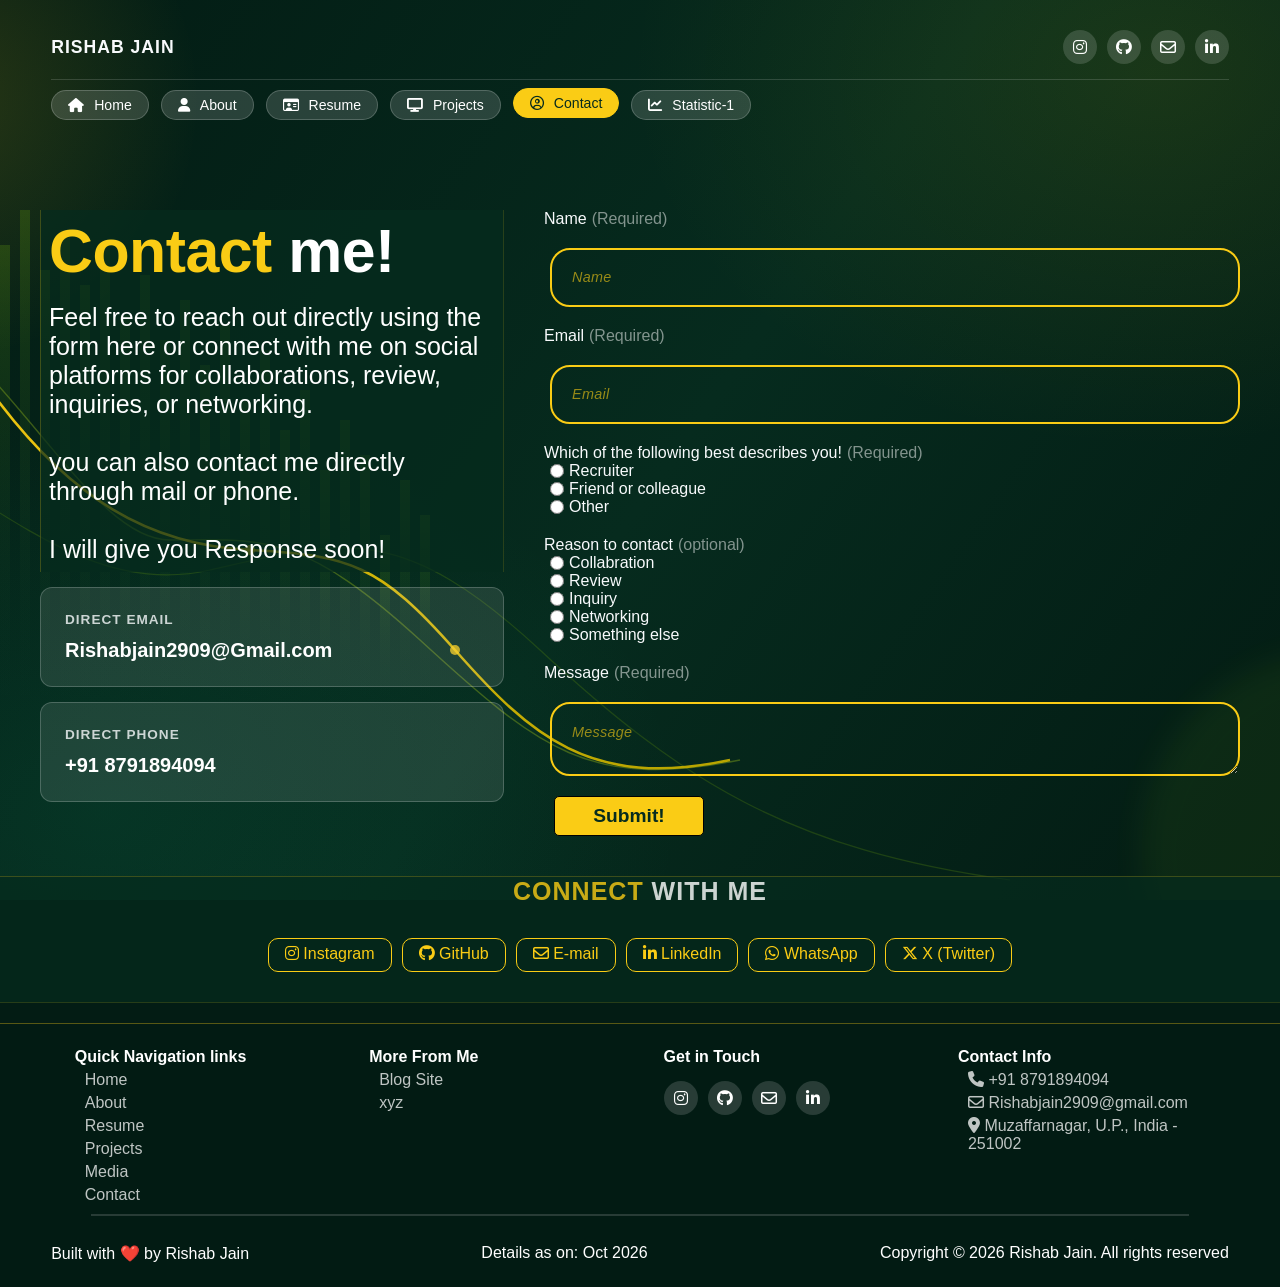
<file: contact.html>
<!DOCTYPE html>
<html lang="en">
<head>
  <meta charset="UTF-8">
  <meta name="viewport" content="width=device-width, initial-scale=1.0">
  <title>Rishab Jain - Contact</title>
  <link rel="icon" href="rn_favicon.svg" type="image/x-icon">
  <!-- Font Awesome CDN for logos -->
  <link rel="stylesheet" href="https://cdnjs.cloudflare.com/ajax/libs/font-awesome/6.5.1/css/all.min.css">
  <link rel="stylesheet" href="contact.css">
  <style>
            /* Portfolio background theme; placed after styles.css to override its page background. */
    :root {
      --portfolio-bg: #031C14;
      --portfolio-green: #062B1E;
      --portfolio-yellow: #FACC15;
      --portfolio-white: #F8FAFC;
    }

    html, body {
      min-height: 100%;
    }
        #contact-form {
      display: flex;
      flex-direction: column;
      gap: 20px;
    }

    .form-input {
      background: none;
      color: #FACC15;
      border: 2px solid #FACC15;
      padding: 20px;
      border-radius: 20px;
      margin-left: 6px;
    }

    .mcq {
      border: none;
    }

    .mcq label {
    display: block;    
    }

    input[type="radio"] {
  accent-color: #FACC15;
  width: 14px;
  height: 14px;
  align-self: center;
  margin-left: 6px;
}

    body {
      background: var(--portfolio-bg);
      color: var(--portfolio-white);
      position: relative;
      isolation: isolate;
    }

    .portfolio-bg {
      position: fixed;
      inset: 0;
      z-index: 0;
      overflow: hidden;
      pointer-events: none;
      background:
        radial-gradient(ellipse at 90% 8%,
          rgba(163, 160, 0, 0.13), transparent 32%),
        radial-gradient(ellipse at 8% 90%,
          rgba(16, 185, 129, 0.10), transparent 35%),
        linear-gradient(125deg,
          #031C14 0%, #062B1E 52%, #031B13 100%);
    }

    .data-art {
      position: absolute;
      inset: 0;
      display: block;
      width: 100%;
      height: 100%;
    }

    .portfolio-bg svg {
    transform: scaleX(-1);
    transform-origin: center;
  }
    /* Keep existing site sections above the decorative background. */
    .portfolio-container {
      position: relative;
      z-index: 1;
    }

    #loader {
      z-index: 10;
    }

    #contact-form label {
      display: flex;
      flex-direction: row;
      gap: 5px;
    }

    #contact-form span {
      color: rgba(255, 255, 255, 0.5);
    }

    .form-submit {
      width: 150px;
      height: 40px;
      background-color: #FACC15;
      border: 1px solid black;
      color: #062B1E;
      font-size: 1.2rem;
      text-decoration: solid;
      font-weight: 5000;
      margin-left: 10px;
      border-radius: 5px;

    }


    /* Resolve legacy layout/theme conflicts from styles.css. */
    body {
      display: block;
      min-height: 100vh;
      margin: 0;
      overflow-x: hidden;
    }

    .portfolio-container {
      width: min(100%, 1440px);
      margin: 0 auto;
      min-height: 100vh;
      background: transparent;
      color: var(--portfolio-white);
      box-shadow: none;
      opacity: 1;
    }

    .bottom-left-socials {
      margin-top: 0;
      background-color: rgba(6, 43, 30, 0.72);
      margin-bottom: 20px;
      border-top: 1px solid rgba(250, 204, 21, 0.22);
      border-bottom: 1px solid rgba(250, 204, 21, 0.14);

    }

    .social-heading {
      font-size: 25px;
      text-align: center;
      color: #ffffff;
    }

    .social-heading span {
      color: #FACC15;
    }


    .b-social-icon {
      height: 34px;
      border: 1px solid #facc15;
      margin-top: 20px;
      margin-bottom: 10px;
      border-radius: 10px;
      padding: 6px 16px;
      color: #FACC15;
      text-decoration: none;
      justify-content: center;
      align-items: center;
      font-size: 1rem;
      font-weight: 500;
    }

    .lower-social-icons {
      align-content: center;
      justify-content: center;
      margin-bottom: 20px;
    }

    .form-input::placeholder {
      color: #FACC15;
      opacity: 0.6;
      font-style: italic;
      font-size: 0.9rem;
      letter-spacing: 0.02em;
    }

    .info-card {
      margin-top: 15px;
      margin-bottom: 15px;
    }

    .top-section { padding: 30px clamp(20px, 4vw, 56px) 20px; }
    .brand-name { color: var(--portfolio-white); }
    .nav-btn:hover, .nav-btn.active {
      color: #062B1E;
      background: var(--portfolio-yellow);
      border-color: var(--portfolio-yellow);
    }
    .social-icon:hover, .hamburger:hover {
      color: #062B1E;
      background: var(--portfolio-yellow);
    }
    .hamburger:hover span { background: #062B1E; }

        .footer {
      background: rgba(3, 28, 20, 0.92);
      border-top: 1px solid rgba(250, 204, 21, 0.35);
      padding: 24px clamp(20px, 4vw, 56px) 0;
    }
    .footer-logo { overflow-wrap: anywhere; }
    .last-row { padding: 18px 0 24px; gap: 12px; }

  </style>
</head>
<body>


      <!-- Decorative dark-green background and data illustration -->
  <div class="portfolio-bg" aria-hidden="true">
    <svg class="data-art" viewBox="0 0 1600 900"
         preserveAspectRatio="xMidYMid slice"
         xmlns="http://www.w3.org/2000/svg">
      <defs>
        <linearGradient id="chartBars" x1="0" y1="1" x2="0" y2="0">
          <stop offset="0%" stop-color="#0D4430" stop-opacity="0.02"/>
          <stop offset="100%" stop-color="#65A30D" stop-opacity="0.25"/>
        </linearGradient>
        <linearGradient id="goldLine" x1="0" y1="1" x2="1" y2="0">
          <stop offset="0%" stop-color="#B8A500"/>
          <stop offset="100%" stop-color="#FACC15"/>
        </linearGradient>
        <radialGradient id="goldGlow">
          <stop offset="0%" stop-color="#FACC15" stop-opacity="0.15"/>
          <stop offset="100%" stop-color="#FACC15" stop-opacity="0"/>
        </radialGradient>
        <filter id="softGlow" x="-50%" y="-50%" width="200%" height="200%">
          <feGaussianBlur stdDeviation="15"/>
        </filter>
      </defs>

      <circle cx="1500" cy="100" r="260" fill="url(#goldGlow)"/>
      <circle cx="100" cy="850" r="200" fill="#84CC16" opacity="0.07" filter="url(#softGlow)"/>

      <!-- Subtle analytics bars on the right -->
      <g fill="url(#chartBars)">
        <rect x="1010" y="515" width="10" height="180"/>
        <rect x="1030" y="480" width="10" height="215"/>
        <rect x="1050" y="535" width="10" height="160"/>
        <rect x="1070" y="455" width="10" height="240"/>
        <rect x="1090" y="420" width="10" height="275"/>
        <rect x="1110" y="470" width="10" height="225"/>
        <rect x="1130" y="390" width="10" height="305"/>
        <rect x="1150" y="430" width="10" height="265"/>
        <rect x="1170" y="350" width="10" height="345"/>
        <rect x="1190" y="400" width="10" height="295"/>
        <rect x="1210" y="325" width="10" height="370"/>
        <rect x="1230" y="365" width="10" height="330"/>
        <rect x="1250" y="300" width="10" height="395"/>
        <rect x="1270" y="340" width="10" height="355"/>
        <rect x="1290" y="275" width="10" height="420"/>
        <rect x="1310" y="315" width="10" height="380"/>
        <rect x="1330" y="250" width="10" height="445"/>
        <rect x="1350" y="285" width="10" height="410"/>
        <rect x="1370" y="230" width="10" height="465"/>
        <rect x="1390" y="270" width="10" height="425"/>
        <rect x="1410" y="210" width="10" height="485"/>
        <rect x="1430" y="245" width="10" height="450"/>
        <rect x="1450" y="190" width="10" height="505"/>
        <rect x="1470" y="220" width="10" height="475"/>
      </g>

      <path d="M430 880 C650 850 760 780 900 650 S1100 540 1230 570 S1450 490 1600 420"
            fill="none" stroke="#4D7C0F" stroke-width="1.2" opacity="0.35"/>
      <path d="M700 760 C850 790 900 750 1020 640 S1180 540 1270 540 S1440 320 1600 270"
            fill="none" stroke="#84A51A" stroke-width="1.4" opacity="0.45"/>

      <path d="M710 760 C850 790 910 735 985 650 S1090 555 1190 550 S1370 500 1450 390 S1540 280 1600 270"
            fill="none" stroke="url(#goldLine)" stroke-width="2.5"/>
      <g fill="#FACC15" opacity="0.75">
        <circle cx="985" cy="650" r="5"/>
        <circle cx="1190" cy="550" r="5"/>
        <circle cx="1450" cy="390" r="5"/>
        <circle cx="1520" cy="300" r="5"/>
      </g>

      <g fill="#FACC15">
        <circle cx="32" cy="770" r="2"/><circle cx="58" cy="770" r="2"/>
        <circle cx="84" cy="770" r="2"/><circle cx="110" cy="770" r="2"/>
        <circle cx="32" cy="796" r="2"/><circle cx="58" cy="796" r="2"/>
        <circle cx="84" cy="796" r="2"/><circle cx="110" cy="796" r="2"/>
        <circle cx="32" cy="822" r="2"/><circle cx="58" cy="822" r="2"/>
        <circle cx="84" cy="822" r="2"/><circle cx="110" cy="822" r="2"/>
        <circle cx="32" cy="848" r="2"/><circle cx="58" cy="848" r="2"/>
        <circle cx="84" cy="848" r="2"/><circle cx="110" cy="848" r="2"/>
      </g>
    </svg>
  </div>

    <div class="portfolio-container" id="portfolio">
      
      <!-- Top Header Section (Line 1 & Line 2) -->
      <header class="top-section">
        
        <!-- ROW 1: Name (Left) & Social Icons (Right) -->
        <div class="header-main-bar">
           <div class="name-group">
            <button class="hamburger" id="hamburgerBtn" aria-label="Toggle menu" aria-expanded="false">
              <span></span>
              <span></span>
              <span></span>
            </button>
          <h1 class="brand-name">RISHAB JAIN</h1>
          </div>
          
          <div class="social-links">
            <a href="https://www.instagram.com/rishab_jain.786" target="_blank" class="social-icon" title="Instagram">
              <i class="fa-brands fa-instagram"></i>
            </a>
            <a href="https://github.com/Rishab-jain-builds" target="_blank" class="social-icon" title="GitHub">
              <i class="fa-brands fa-github"></i>
            </a>
            <a href="mailto:Rishabjain2909@gmail.com" class="social-icon" title="Email">
              <i class="fa-regular fa-envelope"></i>
            </a>
            <a href="https://www.linkedin.com/in/rishabjaindigital" target="_blank" class="social-icon" title="LinkedIn">
              <i class="fa-brands fa-linkedin-in"></i>
            </a>
          </div>
        </div>

        <!-- ROW 2: Navigation Line Directly Beneath Row 1 -->
        <nav class="nav-bar">
           <a href="index.html" class="nav-btn"><i class="fa fa-home" aria-hidden="true"></i>Home</a>
           <a href="about.html" class="nav-btn"><i class="fa fa-user" aria-hidden="true"></i>About</a>
          <a href="resume.html" class="nav-btn"><i class="fa-regular fa-id-card"></i>Resume</a>
          <a href="projects.html" class="nav-btn"><i class="fa-solid fa-display"></i>Projects</a>
          <a href="research.html" class="nav-btn" style="display: none;"><i class="fa-regular fa-file-lines" aria-hidden="true"></i>Research papers</a>
          <a href="contact.html" class="nav-btn active"><i class="fa-regular fa-circle-user"></i>Contact</a>
          <a href="media.html" class="nav-btn" style="display: none;"><i class="fa-regular fa-images"></i>Media</a>
          <a href="statistic.html" class="nav-btn"><i class="fa-solid fa-chart-line"></i>Statistic-1</a>
        </nav>

      </header>

      <!-- Main Contact Content Section -->
      <main class="contact-container">
        
        <!-- Left Section: Title & Social Icon Left -->
        <div class="contact-left">
          <div style="background: rgba(6, 43, 30, 0.72); border-left: 1px solid rgba(250, 204, 21, 0.22); border-right: 1px solid rgba(250, 204, 21, 0.14); padding: 8px;">     
          <h2 class="contact-title"><strong style="color: #FACC15;">Contact</strong> me!</h2>
          <br>
          <p style="font-size: 25px; color: rgba(255, 255, 255, 1)"> Feel free to reach out directly using the form here or connect with me on social platforms for collaborations, review, inquiries, or networking.
          <br><br>you can also contact me directly through mail or phone. <br><br> I will give you Response soon!</p></div>
          
           <div class="info-card">
            <span class="info-label">Direct Email</span>
            <a href="mailto:Rishabjain2909@Gmail.com" class="email-link">Rishabjain2909@Gmail.com</a>
          </div>

           <div class="info-card">
            <span class="info-label">Direct Phone</span>
            <a href="tel:+918791894094" class="email-link">+91 8791894094</a>
          </div>

          </div>


        <!-- Right Section: Direct Details -->
        <div class="contact-right">


  <form id="contact-form" action="https://formspree.io/f/mnppneao" method="POST">
<label>Name <span>(Required)</span></label>
  <input class="form-input" type="text" name="name" placeholder="Name" minlength="3" pattern="[A-Za-z ]+" title="can only contains letters and spaces (min 3 character)" required>
<label>Email <span>(Required)</span></label>
  <input class="form-input" type="email" name="email" placeholder="Email" required>

<fieldset class="mcq">
  <label>Which of the following best describes you! <span>(Required)</span> </label>
  <label><input type="radio" name="describe" value="Recruiter" required> Recruiter </label>
  <label><input type="radio" name="describe" value="Friend or colleague"> Friend or colleague </label>
  <label><input type="radio" name="describe" value="Other"> Other </label>
</fieldset>

<fieldset class="mcq">
  <label>Reason  to contact <span>(optional)</span></label>
  <label><input type="radio" name="reason" value="collabration"> Collabration </label>
  <label><input type="radio" name="reason" value="review"> Review </label>
  <label><input type="radio" name="reason" value="Inquiries"> Inquiry </label>
  <label><input type="radio" name="reason" value="networking"> Networking </label>
  <label><input type="radio" name="reason" value="something else"> Something else </label>
</fieldset>

<label>Message <span>(Required)</span></label>
  <textarea class="form-input" name="message" placeholder="Message" required></textarea>
  <div style="display: flex;"><button class="form-submit" type="submit"><strong>Submit!</strong></button>
  <p id="status"></p></div>

</form>
</div>
</main>

<script>
  const form = document.getElementById("contact-form");
  const status = document.getElementById("status");

  form.addEventListener("submit", async (e) => {
    e.preventDefault();
    status.textContent = "Sending...";

    const response = await fetch(form.action, {
      method: "POST",
      body: new FormData(form),
      headers: { Accept: "application/json" }
    });

    if (response.ok) {
      form.reset();
      status.textContent = "Thanks! Your message has been sent.";
    } else {
      status.textContent = "Something went wrong. Please try again.";
    }
  });

  document.querySelectorAll('input[type="radio"]').forEach((radio) => {
    radio.addEventListener("click", () => {
      if (radio.dataset.wasChecked === "true") {
        radio.checked = false;
        radio.dataset.wasChecked = "false";
      } else {
        document
          .querySelectorAll(`input[name="${radio.name}"]`)
          .forEach((r) => (r.dataset.wasChecked = "false"));
        radio.dataset.wasChecked = "true";
      }
    });
  });
</script>


          <!-- Lower Left Social Section -->
          <div class="bottom-left-socials">
            <p class="social-heading"><span>Connect</span> With Me</p>
            <div class="lower-social-icons">
              <a href="https://www.instagram.com/rishab_jain.786" target="_blank" class="b-social-icon" title="Instagram">
              <i class="fa-brands fa-instagram"></i> Instagram
            </a>
            <a href="https://github.com/rishab-jain-builds" target="_blank" class="b-social-icon" title="GitHub">
              <i class="fa-brands fa-github"></i> GitHub
            </a>
            <a href="mailto:Rishabjain2909@gmail.com" class="b-social-icon" title="Email">
              <i class="fa-regular fa-envelope"></i> E-mail
            </a>
            <a href="https://www.linkedin.com/in/rishabjaindigital" target="_blank" class="b-social-icon" title="LinkedIn">
              <i class="fa-brands fa-linkedin-in"></i> LinkedIn
            </a>
            <a href="https://wa.me/Rishab_jain.786?text=Hi%2C" target="_blank" class="b-social-icon" title="whatsApp">
              <i class="fa-brands fa-whatsapp"></i> WhatsApp
            </a>
              <a href="https://x.com/RishabJain16458?t=673jjaOIjBz2wAmertGoYg&s=09" target="_blank" class="b-social-icon" title="X (Twitter)">
                <i class="fa-brands fa-x-twitter"></i> X (Twitter)
              </a>
            </div>
          </div>


    <section class="footer">
    <div class="footer-content">
      <div class="c">
        <p><strong>Quick Navigation links</strong></p>
        <a href="index.html" class="footer-logo">Home</a>
        <a href="about.html" class="footer-logo">About</a>
        <a href="resume.html" class="footer-logo">Resume</a>
        <a href="Projects.html" class="footer-logo">Projects</a>
        <a href="media.html" class="footer-logo">Media</a>
        <a href="Contact.html" class="footer-logo">Contact</a>        
      </div>

      <div class="c">
        <p><strong>More From Me</strong></p>
        <a href="a.html" class="footer-logo"> Blog Site</a>
        <a href="a.html" class="footer-logo"> xyz</a>
      </div>

      <div class="c">
        <p><strong>Get in Touch</strong></p>
        <div class="touch" style="display:flex; gap: 10px; margin-top: 10px;">
        <a href="https://www.instagram.com/rishab_jain.786" target="_blank" class="footer-icon" title="Instagram">
          <i class="fa-brands fa-instagram"></i>
        </a>
        <a href="https://github.com/Rishab-jain-builds/" target="_blank" class="footer-icon" title="GitHub">
          <i class="fa-brands fa-github"></i>
        </a>
        <a href="mailto:Rishabjain2909@gmail.com" class="footer-icon" title="Email">
          <i class="fa-regular fa-envelope"></i>
        </a>
        <a href="https://www.linkedin.com/in/rishabjaindigital/" target="_blank" class="footer-icon" title="LinkedIn">
          <i class="fa-brands fa-linkedin-in"></i>
        </a>
        </div>
        </div>


        <div class="c">
          <p><strong>Contact Info</strong></p>
          <a href="tel:+918791894094" class="footer-logo"><i class="fa-solid fa-phone"></i> +91 8791894094</a>
          <a href="mailto:Rishabjain2909@gmail.com" class="footer-logo"><i class="fa-regular fa-envelope"></i> Rishabjain2909@gmail.com</a>
          <a href="https://maps.google.com/?q=Muzaffarnagar" target="_blank" class="footer-logo"><i class="fa-solid fa-location-dot"></i> Muzaffarnagar, U.P., India - 251002</a>
        </div>
    </div>
    
    <hr style="border: 1px solid rgba(255, 255, 255, 0.15); margin: 10px 40px;">
    <div class="last-row">
    <p align="left">Built with ❤️ by Rishab Jain</p>
    <p align="center">Details as on: Oct 2026</p>
    <p align="right">Copyright © 2026 Rishab Jain. All rights reserved</p>
    </div>
  </section>

    </div> <!-- Closes .portfolio-container -->


  <script src="contact.js">
  </script>

</body>
</html>
</file>
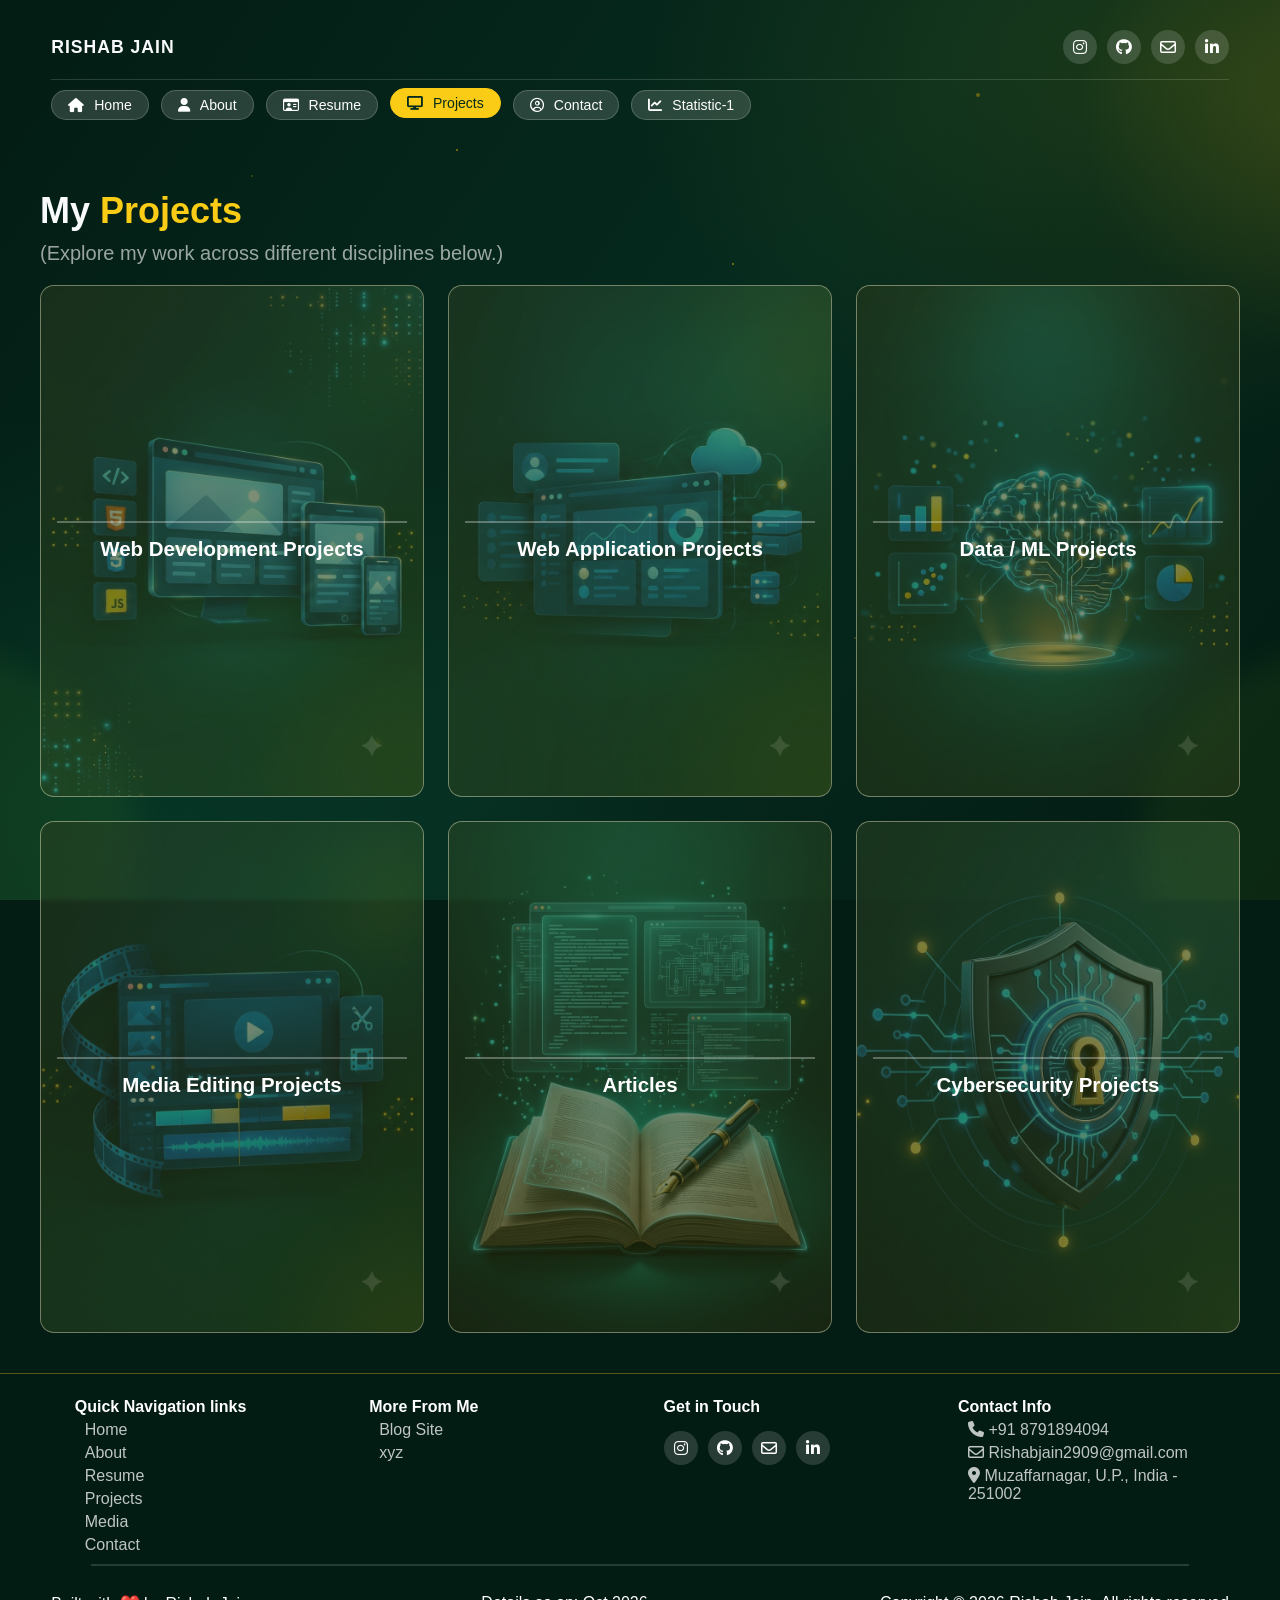
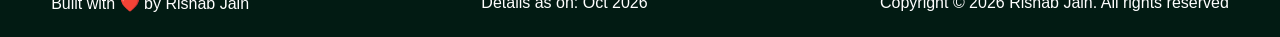
<file: projects.html>
<!DOCTYPE html>
<html lang="en">
<head>
  <meta charset="UTF-8">
  <meta name="viewport" content="width=device-width, initial-scale=1.0">
  <title>Rishab Jain - Projects</title>
  <link rel="icon" href="rn_favicon.svg" type="image/x-icon">
  <!-- Font Awesome CDN for logos -->
  <link rel="stylesheet" href="https://cdnjs.cloudflare.com/ajax/libs/font-awesome/6.5.1/css/all.min.css">
  <link rel="stylesheet" href="projects.css">
  <style>
            :root {
      --portfolio-bg: #031C14;
      --portfolio-green: #062B1E;
      --portfolio-yellow: #FACC15;
      --portfolio-white: #F8FAFC;
    }

    html, body {
      min-height: 100%;
    }

    body {
      background: var(--portfolio-bg);
      color: var(--portfolio-white);
      position: relative;
      isolation: isolate;
    }

    .portfolio-bg {
      position: fixed;
      inset: 0;
      z-index: 0;
      overflow: hidden;
      pointer-events: none;
      background:
        radial-gradient(ellipse at 90% 8%,
          rgba(163, 160, 0, 0.13), transparent 32%),
        radial-gradient(ellipse at 8% 90%,
          rgba(16, 185, 129, 0.10), transparent 35%),
        linear-gradient(125deg,
          #031C14 0%, #062B1E 52%, #031B13 100%);
    }

    .data-art {
      position: absolute;
      inset: 0;
      display: block;
      width: 100%;
      height: 100%;
    }

    /* Keep existing site sections above the decorative background. */
    .portfolio-container {
      position: relative;
      z-index: 1;
    }

    #loader {
      z-index: 10;
    }

    /* Resolve legacy layout/theme conflicts from styles.css. */
    body {
      display: block;
      min-height: 100vh;
      margin: 0;
      overflow-x: hidden;
    }

    .portfolio-container {
      width: min(100%, 1440px);
      margin: 0 auto;
      min-height: 100vh;
      background: transparent;
      color: var(--portfolio-white);
      box-shadow: none;
      opacity: 1;
    }

    .top-section { padding: 30px clamp(20px, 4vw, 56px) 20px; }
    .brand-name { color: var(--portfolio-white); }
    .nav-btn:hover, .nav-btn.active {
      color: #062B1E;
      background: var(--portfolio-yellow);
      border-color: var(--portfolio-yellow);
    }


    .social-icon:hover, .hamburger:hover {
      color: #062B1E;
      background: var(--portfolio-yellow);
    }
    .hamburger:hover span { background: #062B1E; }

        .footer {
      background: rgba(3, 28, 20, 0.92);
      border-top: 1px solid rgba(250, 204, 21, 0.35);
      padding: 24px clamp(20px, 4vw, 56px) 0;
    }
    .footer-logo { overflow-wrap: anywhere; }
    .last-row { padding: 18px 0 24px; gap: 12px; }

        @media (max-width: 768px) {
      .data-art { opacity: 0.35; }
      .top-section { padding: 22px 20px 12px; }
      .header-main-bar { flex-direction: row; align-items: center; }
      .last-row { align-items: center; text-align: center; font-size: 0.85rem; }
      .footer-content {column-count: 2;}
      .footer-logo {font-size: 0.7rem;}
    }

    @media (max-width: 420px) {
      .social-links { gap: 6px; }
      .social-icon { width: 30px; height: 30px; }
      .brand-name { font-size: 1rem;}
    }

    /* Respect reduced-motion preferences */
    @media (prefers-reduced-motion: reduce) {
    .data-art {
        transition: none;
    }
}
  </style>
</head>
<body>

  
    <!-- Background and decorative illustrations -->
  <div class="portfolio-bg" aria-hidden="true">
    <svg class="data-art"
         viewBox="0 0 1600 900"
         preserveAspectRatio="xMidYMid slice"
         xmlns="http://www.w3.org/2000/svg">

      <defs>
        <linearGradient id="chartBars" x1="0" y1="1" x2="0" y2="0">
          <stop offset="0%" stop-color="#0D4430" stop-opacity="0.02"/>
          <stop offset="100%" stop-color="#65A30D" stop-opacity="0.25"/>
        </linearGradient>

        <linearGradient id="goldLine" x1="0" y1="1" x2="1" y2="0">
          <stop offset="0%" stop-color="#B8A500"/>
          <stop offset="100%" stop-color="#FACC15"/>
        </linearGradient>

        <radialGradient id="goldGlow">
          <stop offset="0%" stop-color="#FACC15" stop-opacity="0.15"/>
          <stop offset="100%" stop-color="#FACC15" stop-opacity="0"/>
        </radialGradient>

        <filter id="softGlow" x="-50%" y="-50%" width="200%" height="200%">
          <feGaussianBlur stdDeviation="15"/>
        </filter>
      </defs>

      <!-- Decorative corner glow -->
      <circle cx="1500" cy="100" r="260" fill="url(#goldGlow)"/>
      <circle cx="100" cy="850" r="200"
              fill="#84CC16" opacity="0.07" filter="url(#softGlow)"/>
      <circle cx="1500" cy="850" r="200" fill="#84CC16" opacity="0.07" filter="url(#softGlow)"/>
      <circle cx="100" cy="100" r="260" fill="url(goldGlow)"/>

 

      <!-- Bottom-left dot grid -->
      <g fill="#FACC15" opacity="0.8">
        <circle cx="32" cy="770" r="2"/>
        <circle cx="58" cy="770" r="2"/>
        <circle cx="84" cy="770" r="2"/>
        <circle cx="110" cy="770" r="2"/>

        <circle cx="32" cy="796" r="2"/>
        <circle cx="58" cy="796" r="2"/>
        <circle cx="84" cy="796" r="2"/>
        <circle cx="110" cy="796" r="2"/>

        <circle cx="32" cy="822" r="2"/>
        <circle cx="58" cy="822" r="2"/>
        <circle cx="84" cy="822" r="2"/>
        <circle cx="110" cy="822" r="2"/>

        <circle cx="32" cy="848" r="2"/>
        <circle cx="58" cy="848" r="2"/>
        <circle cx="84" cy="848" r="2"/>
        <circle cx="110" cy="848" r="2"/>
      </g>

        <g fill="#FACC15" opacity="0.8">
        <circle cx="1486" cy="770" r="2"/>
        <circle cx="1512" cy="770" r="2"/>
        <circle cx="1538" cy="770" r="2"/>
        <circle cx="1564" cy="770" r="2"/>

        <circle cx="1486" cy="796" r="2"/>
        <circle cx="1512" cy="796" r="2"/>
        <circle cx="1538" cy="796" r="2"/>
        <circle cx="1564" cy="796" r="2"/>

        <circle cx="1486" cy="822" r="2"/>
        <circle cx="1512" cy="822" r="2"/>
        <circle cx="1538" cy="822" r="2"/>
        <circle cx="1564" cy="822" r="2"/>

        <circle cx="1486" cy="848" r="2"/>
        <circle cx="1512" cy="848" r="2"/>
        <circle cx="1538" cy="848" r="2"/>
        <circle cx="1564" cy="848" r="2"/>
      </g>

                    <g fill="#FFC107">
    <circle cx="142" cy="318" r="2" opacity="0.35" />
    <circle cx="287" cy="905" r="1" opacity="0.50" />
    <circle cx="412" cy="176" r="1" opacity="0.25" />
    <circle cx="538" cy="742" r="2" opacity="0.40" />
    <circle cx="661" cy="421" r="1" opacity="0.30" />
    <circle cx="790" cy="1012" r="2" opacity="0.45" />
    <circle cx="893" cy="264" r="1" opacity="0.55" />
    <circle cx="1015" cy="638" r="1" opacity="0.20" />
    <circle cx="1138" cy="95" r="2" opacity="0.35" />
    <circle cx="1262" cy="877" r="1" opacity="0.40" />
    <circle cx="1384" cy="381" r="2" opacity="0.30" />
    <circle cx="1502" cy="1041" r="1" opacity="0.50" />
    <circle cx="1619" cy="552" r="1" opacity="0.25" />
    <circle cx="1741" cy="203" r="2" opacity="0.45" />
    <circle cx="1853" cy="718" r="1" opacity="0.35" />
    <circle cx="76" cy="603" r="1" opacity="0.40" />
    <circle cx="219" cy="489" r="2" opacity="0.30" />
    <circle cx="354" cy="966" r="1" opacity="0.20" />
    <circle cx="617" cy="150" r="1" opacity="0.55" />
    <circle cx="935" cy="497" r="2" opacity="0.25" />
    <circle cx="1077" cy="309" r="1" opacity="0.40" />
    <circle cx="1446" cy="724" r="1" opacity="0.30" />
    <circle cx="1696" cy="961" r="2" opacity="0.35" />
    <circle cx="1805" cy="446" r="1" opacity="0.50" />
  </g>
    </svg>
  </div>
    

    <div class="portfolio-container" id="portfolio">
      
      <!-- Top Header Section (Line 1 & Line 2) -->
      <header class="top-section">
        
        <!-- ROW 1: Name (Left) & Social Icons (Right) -->
        <div class="header-main-bar">
           <div class="name-group">
            <button class="hamburger" id="hamburgerBtn" aria-label="Toggle menu" aria-expanded="false">
              <span></span>
              <span></span>
              <span></span>
            </button>
          <h1 class="brand-name">RISHAB JAIN</h1>
          </div>
          
          <div class="social-links">
            <a href="https://www.instagram.com/rishab_jain.786" target="_blank" class="social-icon" title="Instagram">
              <i class="fa-brands fa-instagram"></i>
            </a>
            <a href="https://github.com/Rishab-jain-builds/" target="_blank" class="social-icon" title="GitHub">
              <i class="fa-brands fa-github"></i>
            </a>
            <a href="mailto:Rishabjain2909@gmail.com" class="social-icon" title="Email">
              <i class="fa-regular fa-envelope"></i>
            </a>
            <a href="https://www.linkedin.com/in/rishabjaindigital" target="_blank" class="social-icon" title="LinkedIn">
              <i class="fa-brands fa-linkedin-in"></i>
            </a>
          </div>
        </div>

        <!-- ROW 2: Navigation Line Directly Beneath Row 1 -->
        <nav class="nav-bar">
          <a href="index.html" class="nav-btn"><i class="fa fa-home" aria-hidden="true"></i>Home</a>
          <a href="about.html" class="nav-btn"><i class="fa fa-user" aria-hidden="true"></i>About</a>
          <a href="resume.html" class="nav-btn"><i class="fa-regular fa-id-card"></i>Resume</a>
          <a href="projects.html" class="nav-btn active"><i class="fa-solid fa-display"></i>Projects</a>
          <a href="research.html" class="nav-btn" style="display: none;"><i class="fa-regular fa-file-lines" aria-hidden="true"></i>Research papers</a>
          <a href="contact.html" class="nav-btn"><i class="fa-regular fa-circle-user"></i>Contact</a>
          <a href="media.html" class="nav-btn" style="display: none;"><i class="fa-regular fa-images"></i>Media</a>
          <a href="statistic.html" class="nav-btn"><i class="fa-solid fa-chart-line"></i>Statistic-1</a>
        </nav>

      </header>

      <!-- Main Projects Content Section -->
      <main class="projects-container">
        <h2 class="projects-header-title" style="font-size: 36px;">My <span style="color: #FACC15;">Projects</span></h2>

    <div class="Into">
      <p style="color: rgba(255, 255, 255, 0.6); font-size: 20px; margin-top: 10px;">(Explore my work across different disciplines below.)</p>
    </div>

    <div class="projects-grid">
      <a href="projects/web-dev.html" class="project-card">
      <div class="thumb" style="background-image:url('web-dev.png');"></div>
      <div class="card-label">
        <div class="divider"></div>
        <span>Web Development Projects</span>
      </div>
    </a>
          
      <a href="projects/web-app.html" class="project-card">
      <div class="thumb" style="background-image:url('web-app.png');"></div>
      <div class="card-label">
        <div class="divider"></div>
        <span>Web Application Projects</span>
      </div>
    </a>
          
    <a href="projects/ml.html" class="project-card">
      <div class="thumb" style="background-image:url('data-ml.png');"></div>
      <div class="card-label">
        <div class="divider"></div>
        <span>Data / ML Projects</span>
      </div>
    </a>

    <a href="projects/media.html" class="project-card">
      <div class="thumb" style="background-image:url('media.png');"></div>
      <div class="card-label">
        <div class="divider"></div>
        <span>Media Editing Projects</span>
      </div>
    </a>
         
      <a href="projects/article.html" class="project-card">
      <div class="thumb" style="background-image:url('article.png');"></div>
      <div class="card-label">
        <div class="divider"></div>
        <span>Articles</span>
      </div>
    </a>

      <a href="projects/cybersecurity.html" class="project-card">
      <div class="thumb" style="background-image:url('cyber.png');"></div>
      <div class="card-label">
        <div class="divider"></div>
        <span>Cybersecurity Projects</span>
      </div>
    </a>

    </div>
   </main>
 
       <section class="footer">
    <div class="footer-content">
      <div class="c">
        <p><strong>Quick Navigation links</strong></p>
        <a href="index.html" class="footer-logo">Home</a>
        <a href="about.html" class="footer-logo">About</a>
        <a href="resume.html" class="footer-logo">Resume</a>
        <a href="Projects.html" class="footer-logo">Projects</a>
        <a href="media.html" class="footer-logo">Media</a>
        <a href="Contact.html" class="footer-logo">Contact</a>        
      </div>

      <div class="c">
        <p><strong>More From Me</strong></p>
        <a href="a.html" class="footer-logo"> Blog Site</a>
        <a href="a.html" class="footer-logo"> xyz</a>
      </div>

      <div class="c">
        <p><strong>Get in Touch</strong></p>
        <div class="touch" style="display:flex; gap: 10px; margin-top: 10px;">
        <a href="https://www.instagram.com/rishab_jain.786" target="_blank" class="footer-icon" title="Instagram">
          <i class="fa-brands fa-instagram"></i>
        </a>
        <a href="https://github.com/Rishab-jain-builds/" target="_blank" class="footer-icon" title="GitHub">
          <i class="fa-brands fa-github"></i>
        </a>
        <a href="mailto:Rishabjain2909@gmail.com" class="footer-icon" title="Email">
          <i class="fa-regular fa-envelope"></i>
        </a>
        <a href="https://www.linkedin.com/in/rishabjaindigital/" target="_blank" class="footer-icon" title="LinkedIn">
          <i class="fa-brands fa-linkedin-in"></i>
        </a>
        </div>
        </div>


        <div class="c">
          <p><strong>Contact Info</strong></p>
          <a href="tel:+918791894094" class="footer-logo"><i class="fa-solid fa-phone"></i> +91 8791894094</a>
          <a href="mailto:Rishabjain2909@gmail.com" class="footer-logo"><i class="fa-regular fa-envelope"></i> Rishabjain2909@gmail.com</a>
          <a href="https://maps.google.com/?q=Muzaffarnagar" target="_blank" class="footer-logo"><i class="fa-solid fa-location-dot"></i> Muzaffarnagar, U.P., India - 251002</a>
        </div>
    </div>
    
    <hr style="border: 1px solid rgba(255, 255, 255, 0.15); margin: 10px 40px;">
    <div class="last-row">
    <p align="left">Built with ❤️ by Rishab Jain</p>
    <p align="center">Details as on: Oct 2026</p>
    <p align="right">Copyright © 2026 Rishab Jain. All rights reserved</p>
    </div>
  </section>

    </div> <!-- Closes .portfolio-container -->


  <script src="projects.js"></script>

</body>

</html>
</file>
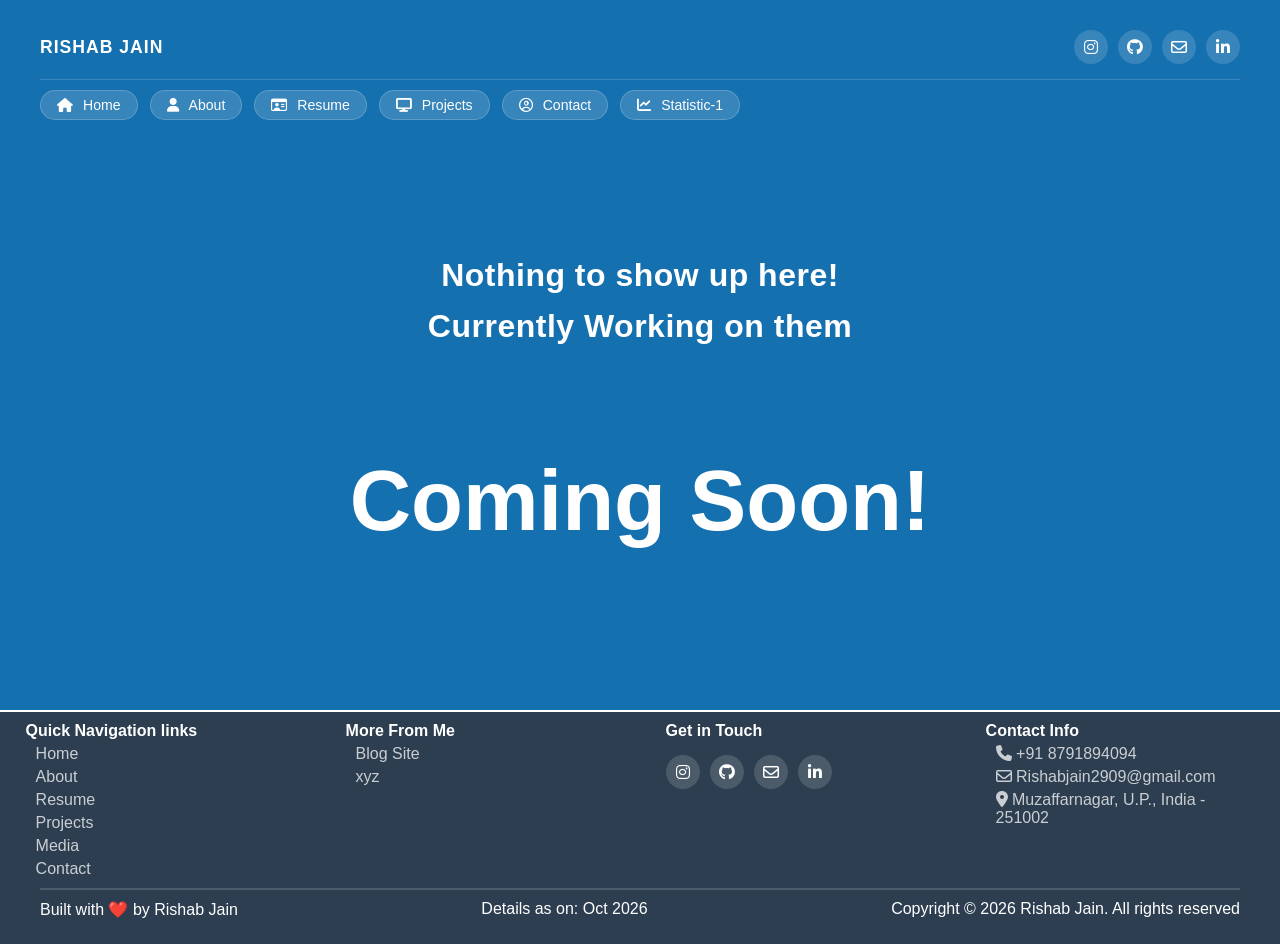
<file: research.html>
<!DOCTYPE html>
<html lang="en">
<head>
  <meta charset="UTF-8">
  <meta name="viewport" content="width=device-width, initial-scale=1.0">
  <title>Rishab Jain - Research Papers</title>
  <link rel="icon" href="RN_favicon.svg" type="image/x-icon">
  <!-- Font Awesome CDN for logos -->
  <link rel="stylesheet" href="https://cdnjs.cloudflare.com/ajax/libs/font-awesome/6.5.1/css/all.min.css">
  <link rel="stylesheet" href="research.css">
</head>
<body>

    <div class="portfolio-container" id="portfolio">
      
      <!-- Top Header Section (Line 1 & Line 2) -->
      <header class="top-section">
        
        <!-- ROW 1: Name (Left) & Social Icons (Right) -->
        <div class="header-main-bar">
           <div class="name-group">
            <button class="hamburger" id="hamburgerBtn" aria-label="Toggle menu" aria-expanded="false">
              <span></span>
              <span></span>
              <span></span>
            </button>
          <h1 class="brand-name">RISHAB JAIN</h1>
          </div>
          
          <div class="social-links">
          <a href="https://www.instagram.com/rishab_jain.786" target="_blank" class="social-icon" title="Instagram">
              <i class="fa-brands fa-instagram"></i>
            </a>
            <a href="https://github.com/Rishab-jain-builds" target="_blank" class="social-icon" title="GitHub">
              <i class="fa-brands fa-github"></i>
            </a>
            <a href="mailto:Rishabjain2909@gmail.com" class="social-icon" title="Email">
              <i class="fa-regular fa-envelope"></i>
            </a>
            <a href="https://www.linkedin.com/in/rishabjaindigital" target="_blank" class="social-icon" title="LinkedIn">
              <i class="fa-brands fa-linkedin-in"></i>
            </a>
          </div>
        </div>

        <!-- ROW 2: Navigation Line Directly Beneath Row 1 -->
        <nav class="nav-bar">
           <a href="index.html" class="nav-btn"><i class="fa fa-home" aria-hidden="true"></i>Home</a>
           <a href="about.html" class="nav-btn"><i class="fa fa-user" aria-hidden="true"></i>About</a>
          <a href="resume.html" class="nav-btn"><i class="fa-regular fa-id-card"></i>Resume</a>
          <a href="projects.html" class="nav-btn"><i class="fa-solid fa-display"></i>Projects</a>
          <a href="research.html" class="nav-btn active" style="display: none;"><i class="fa-regular fa-file-lines" aria-hidden="true"></i>Research papers</a>
          <a href="contact.html" class="nav-btn"><i class="fa-regular fa-circle-user"></i>Contact</a>
          <a href="media.html" class="nav-btn" style="display: none;"><i class="fa-regular fa-images"></i>Media</a>
          <a href="statistic.html" class="nav-btn"><i class="fa-solid fa-chart-line"></i>Statistic-1</a>
        </nav>

      </header>

      <!-- Main Research Papers Content Section -->
      <main class="research-container">
        <p class="coming-soon-text">
          Nothing to show up here!<br>
          Currently Working on them</p>
         <h1 class="Rex"> Coming Soon!</h1>
      
      </main>
          
    <section class="footer">
    <div class="footer-content">
      <div class="c">
        <p><strong>Quick Navigation links</strong></p>
        <a href="index.html" class="footer-logo">Home</a>
        <a href="about.html" class="footer-logo">About</a>
        <a href="resume.html" class="footer-logo">Resume</a>
        <a href="Projects.html" class="footer-logo">Projects</a>
        <a href="media.html" class="footer-logo">Media</a>
        <a href="Contact.html" class="footer-logo">Contact</a>        
      </div>

      <div class="c">
        <p><strong>More From Me</strong></p>
        <a href="a.html" class="footer-logo"> Blog Site</a>
        <a href="a.html" class="footer-logo"> xyz</a>
      </div>

      <div class="c">
        <p><strong>Get in Touch</strong></p>
        <div class="touch" style="display:flex; gap: 10px; margin-top: 10px;">
        <a href="https://www.instagram.com/rishab_jain.786" target="_blank" class="footer-icon" title="Instagram">
          <i class="fa-brands fa-instagram"></i>
        </a>
        <a href="https://github.com/Rishab-jain-builds/" target="_blank" class="footer-icon" title="GitHub">
          <i class="fa-brands fa-github"></i>
        </a>
        <a href="mailto:Rishabjain2909@gmail.com" class="footer-icon" title="Email">
          <i class="fa-regular fa-envelope"></i>
        </a>
        <a href="https://www.linkedin.com/in/rishabjaindigital/" target="_blank" class="footer-icon" title="LinkedIn">
          <i class="fa-brands fa-linkedin-in"></i>
        </a>
        </div>
        </div>


        <div class="c">
          <p><strong>Contact Info</strong></p>
          <a href="tel:+918791894094" class="footer-logo"><i class="fa-solid fa-phone"></i> +91 8791894094</a>
          <a href="mailto:Rishabjain2909@gmail.com" class="footer-logo"><i class="fa-regular fa-envelope"></i> Rishabjain2909@gmail.com</a>
          <a href="https://maps.google.com/?q=Muzaffarnagar" target="_blank" class="footer-logo"><i class="fa-solid fa-location-dot"></i> Muzaffarnagar, U.P., India - 251002</a>
        </div>
    </div>
    
    <hr style="border: 1px solid rgba(255, 255, 255, 0.15); margin: 10px 40px;">
    <div class="last-row">
    <p align="left">Built with ❤️ by Rishab Jain</p>
    <p align="center">Details as on: Oct 2026</p>
    <p align="right">Copyright © 2026 Rishab Jain. All rights reserved</p>
    </div>
  </section>

    </div> <!-- Closes .portfolio-container -->

  <script src="research.js">
  </script>

</body>
</html>
</file>
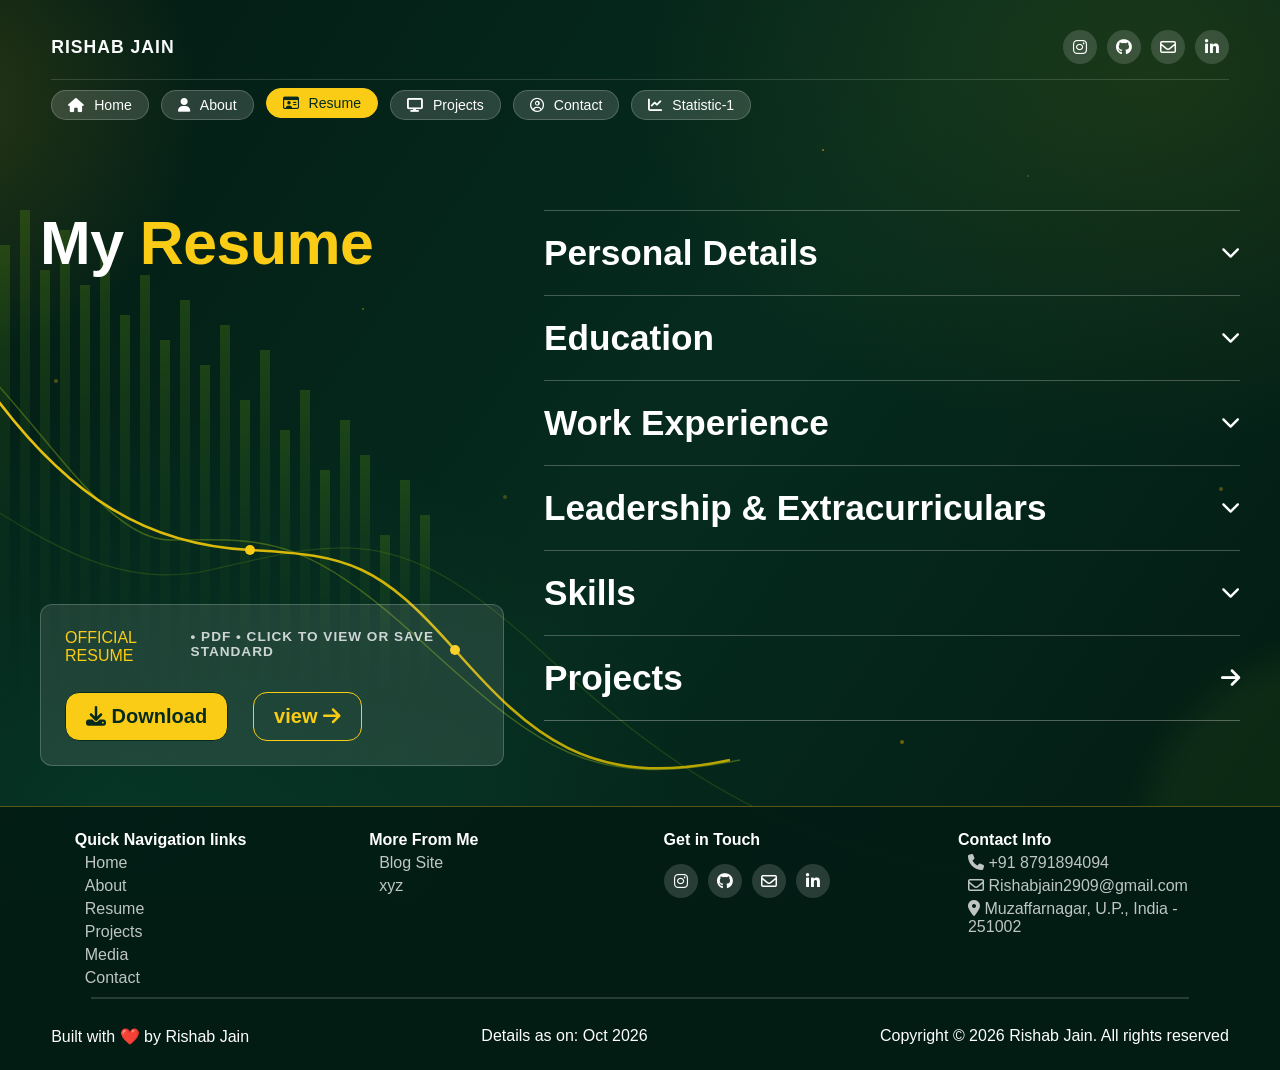
<file: resume.html>
<!DOCTYPE html>
<html lang="en">
<head>
  <meta charset="UTF-8">
  <meta name="viewport" content="width=device-width, initial-scale=1.0">
  <title>Rishab Jain - Resume</title>
  <link rel="icon" href="rn_favicon.svg" type="image/x-icon">
  <!-- Font Awesome CDN for logos and arrows -->
  <link rel="stylesheet" href="https://cdnjs.cloudflare.com/ajax/libs/font-awesome/6.5.1/css/all.min.css">
  <link rel="stylesheet" href="resume.css">
  <style>
        /* Portfolio background theme; placed after styles.css to override its page background. */
    :root {
      --portfolio-bg: #031C14;
      --portfolio-green: #062B1E;
      --portfolio-yellow: #FACC15;
      --portfolio-white: #F8FAFC;
    }

    html, body {
      min-height: 100%;
    }

    body {
      background: var(--portfolio-bg);
      color: var(--portfolio-white);
      position: relative;
      isolation: isolate;
    }

    .portfolio-bg {
      position: fixed;
      inset: 0;
      z-index: 0;
      overflow: hidden;
      pointer-events: none;
      background:
        radial-gradient(ellipse at 90% 8%,
          rgba(163, 160, 0, 0.13), transparent 32%),
        radial-gradient(ellipse at 8% 90%,
          rgba(16, 185, 129, 0.10), transparent 35%),
        linear-gradient(125deg,
          #031C14 0%, #062B1E 52%, #031B13 100%);
    }

    .data-art {
      position: absolute;
      inset: 0;
      display: block;
      width: 100%;
      height: 100%;
    }

    .portfolio-bg svg {
    transform: scaleX(-1);
    transform-origin: center;
  }
    /* Keep existing site sections above the decorative background. */
    .portfolio-container {
      position: relative;
      z-index: 1;
    }

    #loader {
      z-index: 10;
    }

    /* Resolve legacy layout/theme conflicts from styles.css. */
    body {
      display: block;
      min-height: 100vh;
      margin: 0;
      overflow-x: hidden;
    }

    .portfolio-container {
      width: min(100%, 1440px);
      margin: 0 auto;
      min-height: 100vh;
      background: transparent;
      color: var(--portfolio-white);
      box-shadow: none;
      opacity: 1;
    }

    
    .info-card {
      background-color: rgba(255, 255, 255, 0.1);
      border: 1px solid rgba(255, 255, 255, 0.2);
      border-radius: 12px;
      padding: 24px;
      display: flex;
      flex-direction: column;
      gap: 12px;
    }

    .info-label {
      font-size: 0.85rem;
      text-transform: uppercase;
      letter-spacing: 1px;
      opacity: 0.8;
      font-weight: 600;
    }

    .link {
      color: #ffffff;
      font-size: 1.25rem;
      font-weight: 600;
      text-decoration: none;
      word-break: break-all;
      transition: opacity 0.3s ease;
    }

    .link:hover {
      opacity: 0.85;
      text-decoration: underline;
    }

    .content {
      margin-left: 20px;
    }

    .sub-content {
      margin-left: 40px;
    }

    .top-section { padding: 30px clamp(20px, 4vw, 56px) 20px; }
    .brand-name { color: var(--portfolio-white); }
    .nav-btn:hover, .nav-btn.active {
      color: #062B1E;
      background: var(--portfolio-yellow);
      border-color: var(--portfolio-yellow);
    }
    .social-icon:hover, .hamburger:hover {
      color: #062B1E;
      background: var(--portfolio-yellow);
    }
    .hamburger:hover span { background: #062B1E; }

     .footer {
      background: rgba(3, 28, 20, 0.92);
      border-top: 1px solid rgba(250, 204, 21, 0.35);
      padding: 24px clamp(20px, 4vw, 56px) 0;
    }
    .footer-logo { overflow-wrap: anywhere; }
    .last-row { padding: 18px 0 24px; gap: 12px; }

    @media (max-width: 768px) {
      .data-art { opacity: 0.35; }
      .top-section { padding: 22px 20px 12px; }
      .header-main-bar { flex-direction: row; align-items: center; }
      .last-row { align-items: center; text-align: center; font-size: 0.85rem; }
      .footer-content {column-count: 2;}
      .footer-logo {font-size: 0.7rem;}
      .resume-title {margin-bottom: 0;}
    }

    @media (max-width: 420px) {
      .social-links { gap: 6px; }
      .social-icon { width: 30px; height: 30px; }
      .brand-name { font-size: 1rem;}
    }

    /* Respect reduced-motion preferences */
    @media (prefers-reduced-motion: reduce) {
    .data-art {
        transition: none;
    }
}
  </style>
</head>
<body>

    <!-- Decorative dark-green background and data illustration -->
  <div class="portfolio-bg" aria-hidden="true">
    <svg class="data-art" viewBox="0 0 1600 900"
         preserveAspectRatio="xMidYMid slice"
         xmlns="http://www.w3.org/2000/svg">
      <defs>
        <linearGradient id="chartBars" x1="0" y1="1" x2="0" y2="0">
          <stop offset="0%" stop-color="#0D4430" stop-opacity="0.02"/>
          <stop offset="100%" stop-color="#65A30D" stop-opacity="0.25"/>
        </linearGradient>
        <linearGradient id="goldLine" x1="0" y1="1" x2="1" y2="0">
          <stop offset="0%" stop-color="#B8A500"/>
          <stop offset="100%" stop-color="#FACC15"/>
        </linearGradient>
        <radialGradient id="goldGlow">
          <stop offset="0%" stop-color="#FACC15" stop-opacity="0.15"/>
          <stop offset="100%" stop-color="#FACC15" stop-opacity="0"/>
        </radialGradient>
        <filter id="softGlow" x="-50%" y="-50%" width="200%" height="200%">
          <feGaussianBlur stdDeviation="15"/>
        </filter>
      </defs>

      <circle cx="1500" cy="100" r="260" fill="url(#goldGlow)"/>
      <circle cx="100" cy="850" r="200" fill="#84CC16" opacity="0.07" filter="url(#softGlow)"/>

      <!-- Subtle analytics bars on the right -->
      <g fill="url(#chartBars)">
        <rect x="1010" y="515" width="10" height="180"/>
        <rect x="1030" y="480" width="10" height="215"/>
        <rect x="1050" y="535" width="10" height="160"/>
        <rect x="1070" y="455" width="10" height="240"/>
        <rect x="1090" y="420" width="10" height="275"/>
        <rect x="1110" y="470" width="10" height="225"/>
        <rect x="1130" y="390" width="10" height="305"/>
        <rect x="1150" y="430" width="10" height="265"/>
        <rect x="1170" y="350" width="10" height="345"/>
        <rect x="1190" y="400" width="10" height="295"/>
        <rect x="1210" y="325" width="10" height="370"/>
        <rect x="1230" y="365" width="10" height="330"/>
        <rect x="1250" y="300" width="10" height="395"/>
        <rect x="1270" y="340" width="10" height="355"/>
        <rect x="1290" y="275" width="10" height="420"/>
        <rect x="1310" y="315" width="10" height="380"/>
        <rect x="1330" y="250" width="10" height="445"/>
        <rect x="1350" y="285" width="10" height="410"/>
        <rect x="1370" y="230" width="10" height="465"/>
        <rect x="1390" y="270" width="10" height="425"/>
        <rect x="1410" y="210" width="10" height="485"/>
        <rect x="1430" y="245" width="10" height="450"/>
        <rect x="1450" y="190" width="10" height="505"/>
        <rect x="1470" y="220" width="10" height="475"/>
      </g>

      <path d="M430 880 C650 850 760 780 900 650 S1100 540 1230 570 S1450 490 1600 420"
            fill="none" stroke="#4D7C0F" stroke-width="1.2" opacity="0.35"/>
      <path d="M700 760 C850 790 900 750 1020 640 S1180 540 1270 540 S1440 320 1600 270"
            fill="none" stroke="#84A51A" stroke-width="1.4" opacity="0.45"/>

      <path d="M710 760 C850 790 910 735 985 650 S1090 555 1190 550 S1370 500 1450 390 S1540 280 1600 270"
            fill="none" stroke="url(#goldLine)" stroke-width="2.5"/>
      <g fill="#FACC15">
        <circle cx="985" cy="650" r="5"/>
        <circle cx="1190" cy="550" r="5"/>
        <circle cx="1450" cy="390" r="5"/>
        <circle cx="1520" cy="300" r="5"/>
      </g>

      <g fill="#FACC15" opacity="0.8">
        <circle cx="32" cy="770" r="2"/><circle cx="58" cy="770" r="2"/>
        <circle cx="84" cy="770" r="2"/><circle cx="110" cy="770" r="2"/>
        <circle cx="32" cy="796" r="2"/><circle cx="58" cy="796" r="2"/>
        <circle cx="84" cy="796" r="2"/><circle cx="110" cy="796" r="2"/>
        <circle cx="32" cy="822" r="2"/><circle cx="58" cy="822" r="2"/>
        <circle cx="84" cy="822" r="2"/><circle cx="110" cy="822" r="2"/>
        <circle cx="32" cy="848" r="2"/><circle cx="58" cy="848" r="2"/>
        <circle cx="84" cy="848" r="2"/><circle cx="110" cy="848" r="2"/>
      </g>

    <g fill="#FFC107">
    <circle cx="142" cy="318" r="2" opacity="0.35" />
    <circle cx="287" cy="905" r="1" opacity="0.50" />
    <circle cx="412" cy="176" r="1" opacity="0.25" />
    <circle cx="538" cy="742" r="2" opacity="0.40" />
    <circle cx="661" cy="421" r="1" opacity="0.30" />
    <circle cx="790" cy="1012" r="2" opacity="0.45" />
    <circle cx="893" cy="264" r="1" opacity="0.55" />
    <circle cx="1015" cy="638" r="1" opacity="0.20" />
    <circle cx="1138" cy="95" r="2" opacity="0.35" />
    <circle cx="1262" cy="877" r="1" opacity="0.40" />
    <circle cx="1384" cy="381" r="2" opacity="0.30" />
    <circle cx="1502" cy="1041" r="1" opacity="0.50" />
    <circle cx="1619" cy="552" r="1" opacity="0.25" />
    <circle cx="1741" cy="203" r="2" opacity="0.45" />
    <circle cx="1853" cy="718" r="1" opacity="0.35" />
    <circle cx="76" cy="603" r="1" opacity="0.40" />
    <circle cx="219" cy="489" r="2" opacity="0.30" />
    <circle cx="354" cy="966" r="1" opacity="0.20" />
    <circle cx="617" cy="150" r="1" opacity="0.55" />
    <circle cx="935" cy="497" r="2" opacity="0.25" />
    <circle cx="1077" cy="309" r="1" opacity="0.40" />
    <circle cx="1446" cy="724" r="1" opacity="0.30" />
    <circle cx="1696" cy="961" r="2" opacity="0.35" />
    <circle cx="1805" cy="446" r="1" opacity="0.50" />
  </g>
    </svg>
  </div>

    <div class="portfolio-container" id="portfolio">
      
      <!-- Top Header Section (Line 1 & Line 2) -->
      <header class="top-section">
        
        <!-- ROW 1: Name (Left) & Social Icons (Right) -->
        <div class="header-main-bar">
           <div class="name-group">
            <button class="hamburger" id="hamburgerBtn" aria-label="Toggle menu" aria-expanded="false">
              <span></span>
              <span></span>
              <span></span>
            </button>
          <h1 class="brand-name">RISHAB JAIN</h1>
          </div>
          
          <div class="social-links">
            <a href="https://www.instagram.com/rishab_jain.786" target="_blank" class="social-icon" title="Instagram">
              <i class="fa-brands fa-instagram"></i>
            </a>
            <a href="https://github.com/Rishab-jain-builds" target="_blank" class="social-icon" title="GitHub">
              <i class="fa-brands fa-github"></i>
            </a>
            <a href="mailto:Rishabjain2909@gmail.com" class="social-icon" title="Email">
              <i class="fa-regular fa-envelope"></i>
            </a>
            <a href="https://www.linkedin.com/in/rishabjaindigital" target="_blank" class="social-icon" title="LinkedIn">
              <i class="fa-brands fa-linkedin-in"></i>
            </a>
          </div>
        </div>

        <!-- ROW 2: Navigation Line Directly Beneath Row 1 -->
        <nav class="nav-bar">
          <a href="index.html" class="nav-btn"><i class="fa fa-home" aria-hidden="true"></i>Home</a>
          <a href="about.html" class="nav-btn"><i class="fa fa-user" aria-hidden="true"></i>About</a>
          <a href="resume.html" class="nav-btn active"><i class="fa-regular fa-id-card"></i>Resume</a>
          <a href="projects.html" class="nav-btn"><i class="fa-solid fa-display"></i>Projects</a>
          <a href="research.html" class="nav-btn" style="display: none;"><i class="fa-regular fa-file-lines" aria-hidden="true"></i>Research papers</a>
          <a href="contact.html" class="nav-btn"><i class="fa-regular fa-circle-user"></i>Contact</a>
          <a href="media.html" class="nav-btn" style="display: none;"><i class="fa-regular fa-images"></i>Media</a>
          <a href="statistic.html" class="nav-btn"><i class="fa-solid fa-chart-line"></i>Statistic-1</a>
        </nav>

      </header>

      <!-- Main Resume Content Section -->
      <main class="resume-container">
        
        <!-- Left Title -->
        <div class="resume-left">
          <h2 class="resume-title">My <strong style="color: #FACC15;">Resume</strong></h2><br>
          <div class="info-card">
            <div style="display: flex;"><span style="color: #FACC15; opacity: 1;">OFFICIAL RESUME</span> <span class="info-label"> • PDF • click to view or save standard</span></div>
            <div style="display: flex; gap: 25px;">
            <a href="Rishab_jain_Resume.pdf" download="Rishab_jain_Resume.pdf" target="_blank" class="link" style="background-color: #FACC15; border:1px solid #062B1E; padding: 12px 20px; border-radius: 14px; color: #062B1E; margin-top: 15px;"><i class="fa-solid fa-download"></i> Download</a>
            <a href="Rishab_jain_Resume.pdf" target="_blank" class="link" style="border:1px solid #FACC15; padding: 12px 20px; border-radius: 14px; color: #FACC15; margin-top: 15px;">view <i class="fa-solid fa-arrow-right"></i></a>
            </div>

          </div>
        </div>

        <!-- Right Collapsible Accordion Sections -->
        <div class="resume-right">

        <!-- NEW: Personal Details Section -->
          <div class="accordion-item">
            <button class="accordion-header">
              Personal Details
              <i class="fa-solid fa-chevron-down"></i>
            </button>
            <div class="accordion-content">
              <p><strong>Name : </strong> Rishab Jain</p>
              <p><strong>Age : </strong> 19</p>
              <p><strong>Sex : </strong> Male</p>
              <p><strong>Martial Status : </strong> Single </p>
              <p><strong>Location : </strong> Muzaffarnagar, Uttar Pradesh-251002</p>
              <p><strong>Languages : </strong> English, Hindi</p>
              <p><strong>Hobbies & Interests : </strong> Writing, Music, Media Editing, Web Development</p>
              <p><strong>Nationality : </strong> Indian</p>
            </div>
          </div>
          
          <!-- Education Section -->
          <div class="accordion-item">
            <button class="accordion-header">
              Education
              <i class="fa-solid fa-chevron-down"></i>
            </button>
            <div class="accordion-content">
              <div style="display: flex; justify-content: space-between;">
              <h3><strong>Indian Institute Of Technology, Madras</strong></h3>
              <h3 align="right">[2026-Present]</h3>
              </div>
              
              <p class="content"><strong>Bachelor in Science (B.S.)</strong> in Data Science and Applications</p>
              <p class="sub-content"><strong>Status:</strong> Currently Pursuing (at Foundational Level)</p>
              <p class="sub-content"><Strong>Subjects:</Strong> <a href="resume/bs_subject.html" target="_blank" style="color:#ffffff"> Click here to view Subject</a></p>

              <br>
            <div class="hidden">
              <div style="display: flex; justify-content: space-between;">
                  <h3><strong>Sample College name</strong></h3>
                  <h3>[2027-Present]</h3>
              </div>
            
              <p class="content"><Strong>Bachelor in Technology (B.Tech.)</Strong> Sample-Course</p>
              <p class="sub-content"><strong>Status:</strong> Joining Soon!</p>
              <p class="sub-content"><strong>Subject:</strong> <a href="resume/bt_subject.html" target="_blank" style="color:#ffffff"> Click here to view Subjects</a></p>
             <br>
            </div>
               <div style="display: flex; justify-content: space-between;">
                <h3><strong>Central Board of Secondary Education</strong>, Delhi</h3>
                <h3>[2022-2026]</h3>
               </div>
              
              
              <div style="display: flex; justify-content: space-between;">
                <p class="content"><strong>Senior Secondary (XII)</strong></p>
              <p>2026</p>
              </div>
              
              <p class="sub-content"><strong>CGPA:</strong> 8.74 (83%)</p>
              <p class="sub-content"><strong>Major Subjects:</strong> Physics, Chemistry, Mathematics</p>
            
              <div style="display: flex; justify-content: space-between;">
              <p class="content"><Strong>Secondary (X)</Strong></p>
              <p>2024</p>
              </div>
              
              <p class="sub-content"><strong>CGPA:</strong> 9.58 (91%)</p>
              <br>
              </div>
              </div>

          <!-- Work Experience Section -->
          <div class="accordion-item">
            <button class="accordion-header">
              Work Experience
              <i class="fa-solid fa-chevron-down"></i>
            </button>
            <div class="accordion-content">
              <div style="display: flex; justify-content: space-between;">
              <h3><strong>Peer Tutor</strong> - Science & Mathematics</h3>
              <h3>[2025-2026]</h3>
              </div>
              <p>Mentored junior students in core Physics and Mathematics concepts, breaking down complex problem-solving methods</p>
              <br>
              <div style="display: flex; justify-content: space-between;">
                <h3><strong>Freelancing</strong> - data management and Web development</h3>
                <h3>[2024-2025]</h3>
              </div>
              
              <p>Delivered Custom documents templates, web templates meeting specific styling requirement</p>
            </div>
          </div>

          <!-- Leadership & Extracurriculars Section -->
          <div class="accordion-item">
            <button class="accordion-header">
              Leadership & Extracurriculars
              <i class="fa-solid fa-chevron-down"></i>
            </button>
            <div class="accordion-content">
              <div style="display: flex; justify-content: space-between;">
                <h3><strong>Lead Student Research</strong> Senior Secondary</h3>
                <h3>[2025]</h3>
              </div>
              
              <p><Strong>Physics File Project</Strong> - Conceptualized and crafted a comprehensive research model and visual dossier on Semi-conductors, earning top evaluation from external examiners.</p>
              <p><strong>Chemistry File Project</strong> - Conceptualized and crafted a comprehensive research model and visual dossier on Food preservative and factor affecting it, earning top evaluation from external examiners.</p>
              <br>
              <div style="display: flex; justify-content: space-between;">
                 <h3><strong>photo/video manipulation or editing</strong></h3>
                 <h3>[2025-2026]</h3>
              </div>
             
              <P>Learned Photo/video editing and Software such as Canva. And practiced advanced digital composite work and media editing with a focus on visual consistency and asset creation.</P>
            </div>
          </div>

          <!-- Skills Section -->
          <div class="accordion-item">
            <button class="accordion-header">
              Skills
              <i class="fa-solid fa-chevron-down"></i>
            </button>
            <div class="accordion-content">
              <p><strong>Softwares:</strong> Microsoft Office, Canva, Git & GitHub</p>
              <p><strong>Technical:</strong> AI & ML, Data Science, Data management, Web Development (HTML/CSS/JS), Python</p>
              <p><strong>Creative:</strong> Writing, Media Editing, Graphic Designing, Social Media Management</p>
              <p>I am currently learning Cyber-security and Full stack development courses</p>
            </div>
          </div>


          <div style="border-bottom: 1px solid rgba(255, 255, 255, 0.3);">           
             <a href="projects.html" class="accordion-header-1" style="text-decoration: none;">
              Projects
              <i class="fa-solid fa-arrow-right" style="font-size: 22px;"></i>
            </a>
          </div>

   

        </div>

          <!--Achievement section-->
          <!--
          <div class="accordion-item" style="display: hidden;">
            <button class="accordion-header">
              Achievements
              <i class="fa-solid fa-chevron-down"></i>
            </button>
            <div class="accordion-content">
              <h3><Strong>Joint Entrance Examination</Strong> -2027</h3>
              <p><strong>Mains-Score:</strong> __%ile.</p>
              <p><strong>Mains-Rank</strong> ___.</p>
              <p><strong>Advanced-Score:</strong> ___.</p>
              <p><strong>Advanced-Rank:</strong> ___.</p>
            </div>
          </div>
        -->
          
      </main>

          <section class="footer">
    <div class="footer-content">
      <div class="c">
        <p><strong>Quick Navigation links</strong></p>
        <a href="index.html" class="footer-logo">Home</a>
        <a href="about.html" class="footer-logo">About</a>
        <a href="resume.html" class="footer-logo">Resume</a>
        <a href="Projects.html" class="footer-logo">Projects</a>
        <a href="media.html" class="footer-logo">Media</a>
        <a href="Contact.html" class="footer-logo">Contact</a>        
      </div>

      <div class="c">
        <p><strong>More From Me</strong></p>
        <a href="a.html" class="footer-logo"> Blog Site</a>
        <a href="a.html" class="footer-logo"> xyz</a>
      </div>

      <div class="c">
        <p><strong>Get in Touch</strong></p>
        <div class="touch" style="display:flex; gap: 10px; margin-top: 10px;">
        <a href="https://www.instagram.com/rishab_jain.786" target="_blank" class="footer-icon" title="Instagram">
          <i class="fa-brands fa-instagram"></i>
        </a>
        <a href="https://github.com/Rishab-jain-builds/" target="_blank" class="footer-icon" title="GitHub">
          <i class="fa-brands fa-github"></i>
        </a>
        <a href="mailto:Rishabjain2909@gmail.com" class="footer-icon" title="Email">
          <i class="fa-regular fa-envelope"></i>
        </a>
        <a href="https://www.linkedin.com/in/rishabjaindigital/" target="_blank" class="footer-icon" title="LinkedIn">
          <i class="fa-brands fa-linkedin-in"></i>
        </a>
        </div>
        </div>


        <div class="c">
          <p><strong>Contact Info</strong></p>
          <a href="tel:+918791894094" class="footer-logo"><i class="fa-solid fa-phone"></i> +91 8791894094</a>
          <a href="mailto:Rishabjain2909@gmail.com" class="footer-logo"><i class="fa-regular fa-envelope"></i> Rishabjain2909@gmail.com</a>
          <a href="https://maps.google.com/?q=Muzaffarnagar" target="_blank" class="footer-logo"><i class="fa-solid fa-location-dot"></i> Muzaffarnagar, U.P., India - 251002</a>
        </div>
    </div>
    
    <hr style="border: 1px solid rgba(255, 255, 255, 0.15); margin: 10px 40px;">
    <div class="last-row">
    <p align="left">Built with ❤️ by Rishab Jain</p>
    <p align="center">Details as on: Oct 2026</p>
    <p align="right">Copyright © 2026 Rishab Jain. All rights reserved</p>
    </div>
  </section>

    </div> <!-- Closes .portfolio-container -->


<script src="resume.js"></script>

</body>
</html>
</file>
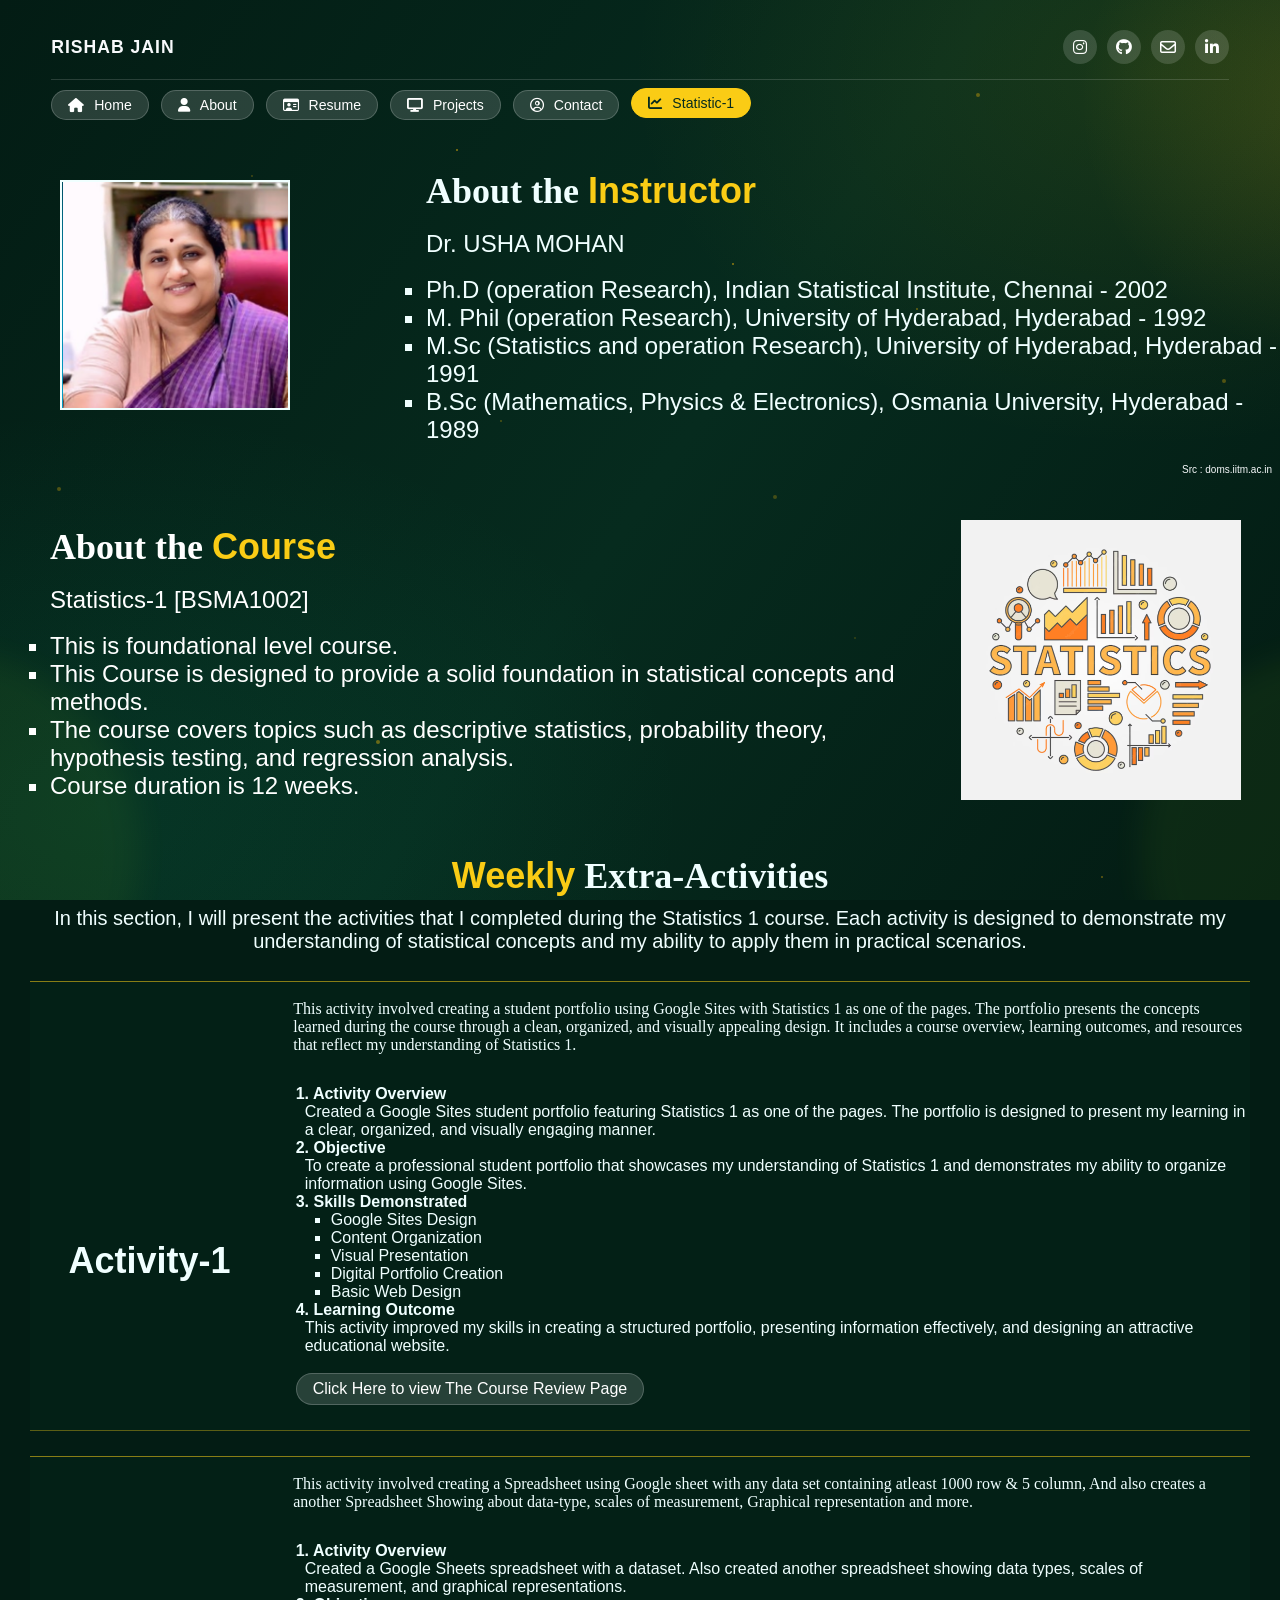
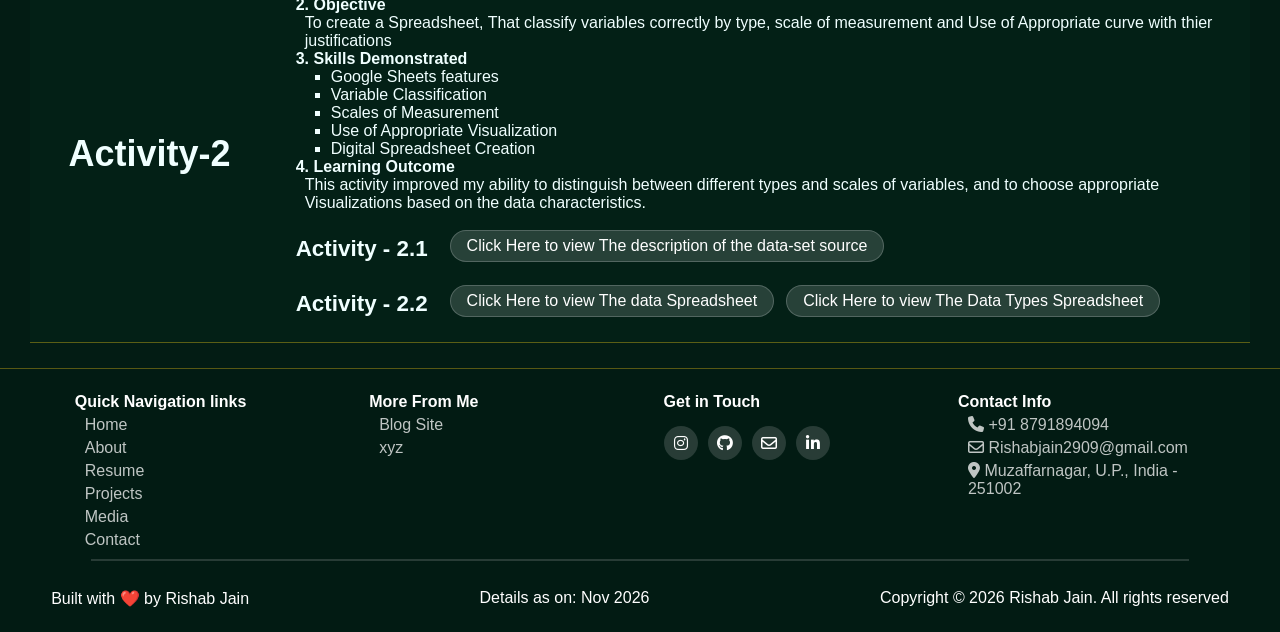
<file: statistic.html>
<!Doctype html>
<html lang="en">
<head>
    <meta charset="UTF-8">
    <meta http-equiv="X-UA-Compatible" content="IE=edge">
    <meta name="viewport" content="width=device-width, initial-scale=1.0">
    <title>Statistic-1</title>
    <link rel="icon" href="rn_favicon.svg" type="image/x-icon">
    <!-- Font Awesome CDN for logos -->
  <link rel="stylesheet" href="https://cdnjs.cloudflare.com/ajax/libs/font-awesome/6.5.1/css/all.min.css">
  <link rel="stylesheet" href="statistic.css">
    <style>
        :root {
      --portfolio-bg: #031C14;
      --portfolio-green: #062B1E;
      --portfolio-yellow: #FACC15;
      --portfolio-white: #F8FAFC;
    }

    html, body {
      min-height: 100%;
    }

    body {
      background: var(--portfolio-bg);
      color: var(--portfolio-white);
      position: relative;
      isolation: isolate;
    }

    .portfolio-bg {
      position: fixed;
      inset: 0;
      z-index: 0;
      overflow: hidden;
      pointer-events: none;
      background:
        radial-gradient(ellipse at 90% 8%,
          rgba(163, 160, 0, 0.13), transparent 32%),
        radial-gradient(ellipse at 8% 90%,
          rgba(16, 185, 129, 0.10), transparent 35%),
        linear-gradient(125deg,
          #031C14 0%, #062B1E 52%, #031B13 100%);
    }

    .data-art {
      position: absolute;
      inset: 0;
      display: block;
      width: 100%;
      height: 100%;
    }

    /* Keep existing site sections above the decorative background. */
    .portfolio-container {
      position: relative;
      z-index: 1;
    }

    #loader {
      z-index: 10;
    }

    /* Resolve legacy layout/theme conflicts from styles.css. */
    body {
      display: block;
      min-height: 100vh;
      margin: 0;
      overflow-x: hidden;
    }

    .portfolio-container {
      width: min(100%, 1440px);
      margin: 0 auto;
      min-height: 100vh;
      background: transparent;
      color: var(--portfolio-white);
      box-shadow: none;
      opacity: 1;
    }

    .top-section { padding: 30px clamp(20px, 4vw, 56px) 20px; }
    .brand-name { color: var(--portfolio-white); }
    .nav-btn:hover, .nav-btn.active {
      color: #062B1E;
      background: var(--portfolio-yellow);
      border-color: var(--portfolio-yellow);
    }


    .social-icon:hover, .hamburger:hover {
      color: #062B1E;
      background: var(--portfolio-yellow);
    }
    .hamburger:hover span { background: #062B1E; }

        .footer {
      background: rgba(3, 28, 20, 0.92);
      border-top: 1px solid rgba(250, 204, 21, 0.35);
      padding: 24px clamp(20px, 4vw, 56px) 0;
    }
    .footer-logo { overflow-wrap: anywhere; }
    .last-row { padding: 18px 0 24px; gap: 12px; }

      .skill_cont {
      color: var(--portfolio-white);
      background: rgba(6, 43, 30, 0.72);
      border-top: 1px solid rgba(250, 204, 21, 0.22);
      border-bottom: 1px solid rgba(250, 204, 21, 0.14);
      padding: 42px clamp(20px, 4vw, 56px);
      align-items: center;
      gap: 24px;
      }

    .submit {
      text-wrap: wrap;
    }

    @media (max-width: 768px) {
      .data-art { opacity: 0.35; }
      .top-section { padding: 22px 20px 12px; }
      .header-main-bar { flex-direction: row; align-items: center; }
      .last-row { align-items: center; text-align: center; font-size: 0.85rem; }
      .footer-content {column-count: 2;}
      .footer-logo {font-size: 0.7rem;}
    }

    @media (max-width: 420px) {
      .social-links { gap: 6px; }
      .social-icon { width: 30px; height: 30px; }
      .brand-name { font-size: 1rem;}
      .submit {font-size: 0.85rem;}
    }

    /* Respect reduced-motion preferences */
    @media (prefers-reduced-motion: reduce) {
    .data-art {
        transition: none;
    }
}
      </style>
</head>
<body>

    <!-- Background and decorative illustrations -->
  <div class="portfolio-bg" aria-hidden="true">
    <svg class="data-art"
         viewBox="0 0 1600 900"
         preserveAspectRatio="xMidYMid slice"
         xmlns="http://www.w3.org/2000/svg">

      <defs>
        <linearGradient id="chartBars" x1="0" y1="1" x2="0" y2="0">
          <stop offset="0%" stop-color="#0D4430" stop-opacity="0.02"/>
          <stop offset="100%" stop-color="#65A30D" stop-opacity="0.25"/>
        </linearGradient>

        <linearGradient id="goldLine" x1="0" y1="1" x2="1" y2="0">
          <stop offset="0%" stop-color="#B8A500"/>
          <stop offset="100%" stop-color="#FACC15"/>
        </linearGradient>

        <radialGradient id="goldGlow">
          <stop offset="0%" stop-color="#FACC15" stop-opacity="0.15"/>
          <stop offset="100%" stop-color="#FACC15" stop-opacity="0"/>
        </radialGradient>

        <filter id="softGlow" x="-50%" y="-50%" width="200%" height="200%">
          <feGaussianBlur stdDeviation="15"/>
        </filter>
      </defs>

      <!-- Decorative corner glow -->
      <circle cx="1500" cy="100" r="260" fill="url(#goldGlow)"/>
      <circle cx="100" cy="850" r="200"
              fill="#84CC16" opacity="0.07" filter="url(#softGlow)"/>
      <circle cx="1500" cy="850" r="200" fill="#84CC16" opacity="0.07" filter="url(#softGlow)"/>
      <circle cx="100" cy="100" r="260" fill="url(goldGlow)"/>

 

      <!-- Bottom-left dot grid -->
      <g fill="#FACC15" opacity="0.8">
        <circle cx="32" cy="770" r="2"/>
        <circle cx="58" cy="770" r="2"/>
        <circle cx="84" cy="770" r="2"/>
        <circle cx="110" cy="770" r="2"/>

        <circle cx="32" cy="796" r="2"/>
        <circle cx="58" cy="796" r="2"/>
        <circle cx="84" cy="796" r="2"/>
        <circle cx="110" cy="796" r="2"/>

        <circle cx="32" cy="822" r="2"/>
        <circle cx="58" cy="822" r="2"/>
        <circle cx="84" cy="822" r="2"/>
        <circle cx="110" cy="822" r="2"/>

        <circle cx="32" cy="848" r="2"/>
        <circle cx="58" cy="848" r="2"/>
        <circle cx="84" cy="848" r="2"/>
        <circle cx="110" cy="848" r="2"/>
      </g>

        <g fill="#FACC15" opacity="0.8">
        <circle cx="1486" cy="770" r="2"/>
        <circle cx="1512" cy="770" r="2"/>
        <circle cx="1538" cy="770" r="2"/>
        <circle cx="1564" cy="770" r="2"/>

        <circle cx="1486" cy="796" r="2"/>
        <circle cx="1512" cy="796" r="2"/>
        <circle cx="1538" cy="796" r="2"/>
        <circle cx="1564" cy="796" r="2"/>

        <circle cx="1486" cy="822" r="2"/>
        <circle cx="1512" cy="822" r="2"/>
        <circle cx="1538" cy="822" r="2"/>
        <circle cx="1564" cy="822" r="2"/>

        <circle cx="1486" cy="848" r="2"/>
        <circle cx="1512" cy="848" r="2"/>
        <circle cx="1538" cy="848" r="2"/>
        <circle cx="1564" cy="848" r="2"/>
      </g>

                    <g fill="#FFC107">
    <circle cx="142" cy="318" r="2" opacity="0.35" />
    <circle cx="287" cy="905" r="1" opacity="0.50" />
    <circle cx="412" cy="176" r="1" opacity="0.25" />
    <circle cx="538" cy="742" r="2" opacity="0.40" />
    <circle cx="661" cy="421" r="1" opacity="0.30" />
    <circle cx="790" cy="1012" r="2" opacity="0.45" />
    <circle cx="893" cy="264" r="1" opacity="0.55" />
    <circle cx="1015" cy="638" r="1" opacity="0.20" />
    <circle cx="1138" cy="95" r="2" opacity="0.35" />
    <circle cx="1262" cy="877" r="1" opacity="0.40" />
    <circle cx="1384" cy="381" r="2" opacity="0.30" />
    <circle cx="1502" cy="1041" r="1" opacity="0.50" />
    <circle cx="1619" cy="552" r="1" opacity="0.25" />
    <circle cx="1741" cy="203" r="2" opacity="0.45" />
    <circle cx="1853" cy="718" r="1" opacity="0.35" />
    <circle cx="76" cy="603" r="1" opacity="0.40" />
    <circle cx="219" cy="489" r="2" opacity="0.30" />
    <circle cx="354" cy="966" r="1" opacity="0.20" />
    <circle cx="617" cy="150" r="1" opacity="0.55" />
    <circle cx="935" cy="497" r="2" opacity="0.25" />
    <circle cx="1077" cy="309" r="1" opacity="0.40" />
    <circle cx="1446" cy="724" r="1" opacity="0.30" />
    <circle cx="1696" cy="961" r="2" opacity="0.35" />
    <circle cx="1805" cy="446" r="1" opacity="0.50" />
  </g>
    </svg>
  </div>
    
<!--Header content-->
    <div class="portfolio-container" id="portfolio">
      
      <!-- Top Header Section (Line 1 & Line 2) -->
      <header class="top-section">
        
        <!-- ROW 1: Name (Left) & Social Icons (Right) -->
        <div class="header-main-bar">
           <div class="name-group">
            <button class="hamburger" id="hamburgerBtn" aria-label="Toggle menu" aria-expanded="false">
              <span></span>
              <span></span>
              <span></span>
            </button>
          <h1 class="brand-name">RISHAB JAIN</h1>
          </div>
          
          <div class="social-links">
          <a href="https://www.instagram.com/rishab_jain.786" target="_blank" class="social-icon" title="Instagram">
              <i class="fa-brands fa-instagram"></i>
            </a>
            <a href="https://github.com/Rishab-jain-builds" target="_blank" class="social-icon" title="GitHub">
              <i class="fa-brands fa-github"></i>
            </a>
            <a href="mailto:Rishabjain2909@gmail.com" class="social-icon" title="Email">
              <i class="fa-regular fa-envelope"></i>
            </a>
            <a href="https://www.linkedin.com/in/rishabjaindigital" target="_blank" class="social-icon" title="LinkedIn">
              <i class="fa-brands fa-linkedin-in"></i>
            </a>
          </div>
        </div>

        <!-- ROW 2: Navigation Line Directly Beneath Row 1 -->
        <nav class="nav-bar">
          <a href="index.html" class="nav-btn"><i class="fa fa-home" aria-hidden="true"></i>Home</a>
          <a href="about.html" class="nav-btn"><i class="fa fa-user" aria-hidden="true"></i>About</a>
          <a href="resume.html" class="nav-btn"><i class="fa-regular fa-id-card"></i>Resume</a>
          <a href="projects.html" class="nav-btn"><i class="fa-solid fa-display"></i>Projects</a>
          <a href="research.html" class="nav-btn" style="display: none;"><i class="fa-regular fa-file-lines" aria-hidden="true"></i>Research papers</a>
          <a href="contact.html" class="nav-btn"><i class="fa-regular fa-circle-user"></i>Contact</a>
          <a href="media.html" class="nav-btn" style="display: none;"><i class="fa-regular fa-images"></i>Media</a>
          <a href="statistic.html" class="nav-btn active"><i class="fa-solid fa-chart-line"></i>Statistic-1</a>
        </nav>

      </header>
        

  <main class="container">

    <!-- About Instructor Session -->
    <div class="About_Instructor">
    <div class="left-panel">
        <img src="instructor.png" alt="Instructor Image" class="Instructor_Img" draggable="false">
    </div>
    <div class="Right-panel">
         <h1 >About the <strong style="color: #FACC15">Instructor</strong></h1><br>
      <p>Dr. USHA MOHAN</p><br>
      <ul>
        <li>Ph.D (operation Research), Indian Statistical Institute, Chennai - 2002</li>
        <li>M. Phil (operation Research), University of Hyderabad, Hyderabad - 1992</li>
        <li>M.Sc (Statistics and operation Research), University of Hyderabad, Hyderabad - 1991</li>
        <li>B.Sc (Mathematics, Physics & Electronics), Osmania University, Hyderabad - 1989</li>
      </ul>
    </div>
    </div>
    <p style="text-align: right; font-size: 10px; margin-right: 8px;">Src : doms.iitm.ac.in</p> 
 
    <!--About the Course -->
    <div class="About_Course">
    <div class="Left-Column"><br><br>
      <h1 > About the <strong style="color: #FACC15">Course</strong></h1><br>
    <p>Statistics-1 [BSMA1002]</p><br>
    <ul>
        <li>This is foundational level course.</li>
        <li>This Course is designed to provide a solid foundation in statistical concepts and methods.</li>
        <li> The course covers topics such as descriptive statistics, probability theory, hypothesis testing, and regression analysis.</li>
        <li> Course duration is 12 weeks.</li>
    </ul>
    </div>
    
    <div class="Right-Column">
    <img src="statistic.png" alt="Statistics" class="Statistic_Img" draggable="false">
    </div>
    </div>


    <!-- Activities -->
<div class="Activities">
    <h1><strong style="color: #FACC15">Weekly</strong> Extra-Activities</h1>
    <p>In this section, I will present the activities that I completed during the Statistics 1 course. Each activity is designed to demonstrate my understanding of statistical concepts and my ability to apply them in practical scenarios.</p>
    <p style="display: none; text-align: left; font-size: 14px; font-family: Segoe UI;"><b>NOTE :</b> Links of each specific file (ex. Google sheet, Google Docs) are linked below with specific Activity, Just tap on them to view them.</p>
    <br>
  

  <!--Activity-1-->

  <div class="F">
    <div class="left-Activity">
      <h1 >Activity-1</h1>
    </div> <!--div class="left activity" closes here--> 

     <!--description for Activity-1 begins here-->

    <div class="Right-Activity">    
      <br>
    <p>  This activity involved creating a student portfolio using Google Sites with Statistics 1 as one of the pages. The portfolio presents the concepts learned during the course through a clean, organized, and visually appealing design. It includes a course overview, learning outcomes, and resources that reflect my understanding of Statistics 1.</p> 
    <br>
    <ul class="L1">
      <li><b>1. Activity Overview </b></li>
        <li style="margin-left: 9px;">Created a Google Sites student portfolio featuring Statistics 1 as one of the pages. The portfolio is designed to present my learning in a clear, organized, and visually engaging manner.</li>
      <li><b>2. Objective</b></li>
        <li style="margin-left: 9px;">  To create a professional student portfolio that showcases my understanding of Statistics 1 and demonstrates my ability to organize information using Google Sites.</li>
      <li><b>3. Skills Demonstrated</b></li>
        <ul class="L2">
          <li>Google Sites Design</li>
          <li>Content Organization</li>
          <li>Visual Presentation</li>
          <li>Digital Portfolio Creation</li>
          <li>Basic Web Design</li>
        </ul>
      <li><b>4. Learning Outcome</b></li>
        <li style="margin-left: 9px;"> This activity improved my skills in creating a structured portfolio, presenting information effectively, and designing an attractive educational website.</li> <br>
      <li class="se"><a href="https://docs.google.com/document/d/11dwDwLw15lUDzO4Yadn4b6kiIj0Eub2qChpLkZvExrA/edit?usp=sharing" target="_blank" class="submit"> Click Here to view The Course Review Page</a></li>
    </ul>
    <br>
    </div> <!--div class="Right activity" closes here-->
</div> <!--div 'F' closes here-->



<!--Activity-2-->

  <div class="F">
    <div class="left-Activity">
      <h1 >Activity-2</h1>
    </div> <!--div class="left activity" closes here--> 

    <div class="Right-Activity">     <!--description for Activity-2 begins here--> 
      <br>
      <p>This activity involved creating a Spreadsheet using Google sheet with any data set containing atleast 1000 row & 5 column, And also creates a another Spreadsheet Showing about data-type, scales of measurement, Graphical representation and more.</p> 
      <br>
      <ul class="L1">
        <li><b>1. Activity Overview </b></li>
          <li style="margin-left: 9px;">Created a Google Sheets spreadsheet with a dataset. Also created another spreadsheet showing data types, scales of measurement, and graphical representations.</li>
        <li><b>2. Objective</b></li>
          <li style="margin-left: 9px;">  To create a Spreadsheet, That classify variables correctly by type, scale of measurement and Use of Appropriate curve with thier justifications</li>
        <li><b>3. Skills Demonstrated</b></li>
          <ul class="L2">
            <li>Google Sheets features</li>
            <li>Variable Classification</li> 
            <li>Scales of Measurement</li>
            <li>Use of Appropriate Visualization</li>
            <li>Digital Spreadsheet Creation</li>
          </ul> 
        <li><b>4. Learning Outcome</b></li>
          <li style="margin-left: 9px;"> This activity improved my ability to distinguish between different types and scales of variables, and to choose appropriate Visualizations based on the data characteristics.</li> <br>
        <li  class="se"><strong style="margin-right: 10px;">Activity - 2.1</strong> <a href="https://docs.google.com/document/d/1nNGJaE0sx77lEKLNjBFA08AJSqWXAbvBLHl9pRP7LFM/edit?usp=sharing" target="_blank" class="submit">Click Here to view The description of the data-set source</a></li><br>
        <li class="se"><strong style="margin-right: 10px;">Activity - 2.2</strong><a href="https://docs.google.com/spreadsheets/d/15b0_4Mj-W2L9r-iZF8P1OJiWwep7OankWyCJBajgbnI/edit?usp=sharing" target="_blank" class="submit">Click Here to view The data Spreadsheet</a> 
            <a href="https://docs.google.com/spreadsheets/d/1dDnTA5dzs5gjmQr44swoDWgT1_0GCmsNGpBhlnZ7734/edit?usp=sharing" target="_blank" class="submit">Click Here to view The Data Types Spreadsheet</a></li>
      </ul>  
      <br>
    </div> <!--div class="Right activity" closes here-->
</div> <!--div class="F" closes here; Activity 2 ends here--> 


<div class="hide" style="display: none;">  <!--This div (division) is created to hide activities that are supposed to be submitted later-->


<!--Activity-3-->

  <div class="F">
    <div class="left-Activity">
      <h1 >Activity-3</h1>
    </div> <!--div class="left activity" closes here--> 

    <div class="Right-Activity">     <!--description for Activity-3 begins here--> 
      <br>
      <p>This activity involved creating a Spreadsheet using Google sheet with any data set containing atleast 1000 row & 5 column, And also identify measure of central tendency, dispersion and association.</p>
      <br>
      <ul class="L1">
        <li><b>1. Activity Overview </b></li>
          <li style="margin-left: 9px;">Created a Google Sheets spreadsheet with a dataset. Also icludes measure of central tendency, dispersion from the calculation and visualization and analyzed association between variables using Maths and Visuals. </li>
        <li><b>2. Objective</b></li>
          <li style="margin-left: 9px;">  To Summarize the dataset using central tendency and dispersion measures. and to explore relationships between variables (Categorical and Numerical)</li>
        <li><b>3. Skills Demonstrated</b></li>
          <ul class="L2">
            <li>Data summarization (Mean, Median, Mode)</li>
            <li>Measure of Dispersion (Variance, Standard Deviation)</li>
            <li>Data Visualization (Bar chart, pie chart, Histogram,scatter plot, stacked bar chart)</li>
            <li>Association Analysis (Contingency Tables, Correlation Coefficient, Covariance)</li>
            <li>Statistical Interpretation</li>
          </ul>
        <li><b>4. Learning Outcome</b></li>
          <li style="margin-left: 9px;"> This activity strengthened my understanding of central tendency and dispersion measures, and association analysis as well as their application in data analysis.</li> <br>
        <li class="se"><a href="https://docs.google.com/spreadsheets/d/1F7022tCiYO9mlE_wD1bOUTQo8-b2xDoUjsVqhuqben0/edit?usp=sharing" target="_blank" class="submit">Click Here to view The data Spreadsheet</a> 
            <a href="https://docs.google.com/spreadsheets/d/1b7NsGQLsdN89E_bQ2geDs0G-wDoS-iv5amILf-EP0sk/edit?usp=sharing" target="_blank" class="submit">Click Here to view The Measure of Central Tendency / Dispersion Spreadsheet</a></li>
        </ul>
      </div> <!--div class="Right activity" closes here-->
    </div> <!--div class="F" closes here-->


  <!--Activity-4-->

  <div class="F">
    <div class="left-Activity">
      <h1 >Activity-4</h1>
    </div> <!--div class="left activity" closes here--> 

    <div class="Right-Activity">     <!--description for Activity-4 begins here--> 
      <br>
      <p>This activity involved fitting a discrete probability distribution to a real dataset. The analysis presents a complete statistical workflow. from raw data and descriptive calculations to model fitting and validation through a clear, structured presentation. </p> 
      <br>
      <ul class="L1">
        <li><b>1. Activity Overview </b></li>
          <li style="margin-left: 9px;">Modeled the Number of defective items per batch(1060 batches,12 items each) using two discrete probability distribution. </li>
        <li><b>2. Objective</b></li>
          <li style="margin-left: 9px;">To collect and analyze a real dataset, fit it to appropriate probability distributions, and validate the model.</li>
        <li><b>3. Skills Demonstrated</b></li>
          <ul class="L2">
            <li>Probability Distribution Modeling</li>
            <li>Descriptive Statistics</li> 
            <li>Goodness of fit testing</li>
            <li>Hypothesis Testing</li>
            <li>Data Visualization</li>
          </ul> 
        <li><b>4. Learning Outcome</b></li>
          <li style="margin-left: 9px;"> This activity Strengthened my understanding of theoritical proabibiility distributions are applied to real-world data, And how statistical test like chi-square can be used to validate the fitness of models.</li> <br>
        <li class="se"><a href="https://docs.google.com/spreadsheets/d/1q18-W4UC2Zkq5pRm4IL-EVQLBItJeki81rQhx3E2XdA/edit?usp=sharing" target="_blank" class="submit">Click Here to view The raw data Spreadsheet</a> 
        <a href="https://docs.google.com/document/d/1QzBNgx1XU44sssA6NHVYHDcktAx02NPUeLlqHdlqhTw/edit?usp=sharing" target="_blank" class="submit">Click Here to view The data Modelling Page</a></li>
      </ul>  
    </div> <!--div class="Right activity" closes here-->
</div> <!--div class="F" closes here-->

</div> <!--div class="hide" closes here-->
</div> <!--div class="Activities" closes here-->
</main>

<!--footer-->
    <section class="footer">
    <div class="footer-content">
      <div class="c">
        <p><strong>Quick Navigation links</strong></p>
        <a href="index.html" class="footer-logo">Home</a>
        <a href="about.html" class="footer-logo">About</a>
        <a href="resume.html" class="footer-logo">Resume</a>
        <a href="Projects.html" class="footer-logo">Projects</a>
        <a href="media.html" class="footer-logo">Media</a>
        <a href="Contact.html" class="footer-logo">Contact</a>        
      </div>

      <div class="c">
        <p><strong>More From Me</strong></p>
        <a href="a.html" class="footer-logo"> Blog Site</a>
        <a href="a.html" class="footer-logo"> xyz</a>
      </div>

      <div class="c">
        <p><strong>Get in Touch</strong></p>
        <div class="touch" style="display:flex; gap: 10px; margin-top: 10px;">
        <a href="https://www.instagram.com/rishab_jain.786" target="_blank" class="footer-icon" title="Instagram">
          <i class="fa-brands fa-instagram"></i>
        </a>
        <a href="https://github.com/Rishab-jain-builds/" target="_blank" class="footer-icon" title="GitHub">
          <i class="fa-brands fa-github"></i>
        </a>
        <a href="mailto:Rishabjain2909@gmail.com" class="footer-icon" title="Email">
          <i class="fa-regular fa-envelope"></i>
        </a>
        <a href="https://www.linkedin.com/in/rishabjaindigital/" target="_blank" class="footer-icon" title="LinkedIn">
          <i class="fa-brands fa-linkedin-in"></i>
        </a>
        </div>
        </div>


        <div class="c">
          <p><strong>Contact Info</strong></p>
          <a href="tel:+918791894094" class="footer-logo"><i class="fa-solid fa-phone"></i> +91 8791894094</a>
          <a href="mailto:Rishabjain2909@gmail.com" class="footer-logo"><i class="fa-regular fa-envelope"></i> Rishabjain2909@gmail.com</a>
          <a href="https://maps.google.com/?q=Muzaffarnagar" target="_blank" class="footer-logo"><i class="fa-solid fa-location-dot"></i> Muzaffarnagar, U.P., India - 251002</a>
        </div>
    </div>
    
    <hr style="border: 1px solid rgba(255, 255, 255, 0.15); margin: 10px 40px;">
    <div class="last-row">
    <p align="left">Built with ❤️ by Rishab Jain</p>
    <p align="center">Details as on: Nov 2026</p>
    <p align="right">Copyright © 2026 Rishab Jain. All rights reserved</p>
    </div>
  </section>
 

 
 </div> <!-- Closes .portfolio-container -->

 <!-- Added External javascript -->
  <script src="statistic.js">
  </script>

</body>

</html>
</file>
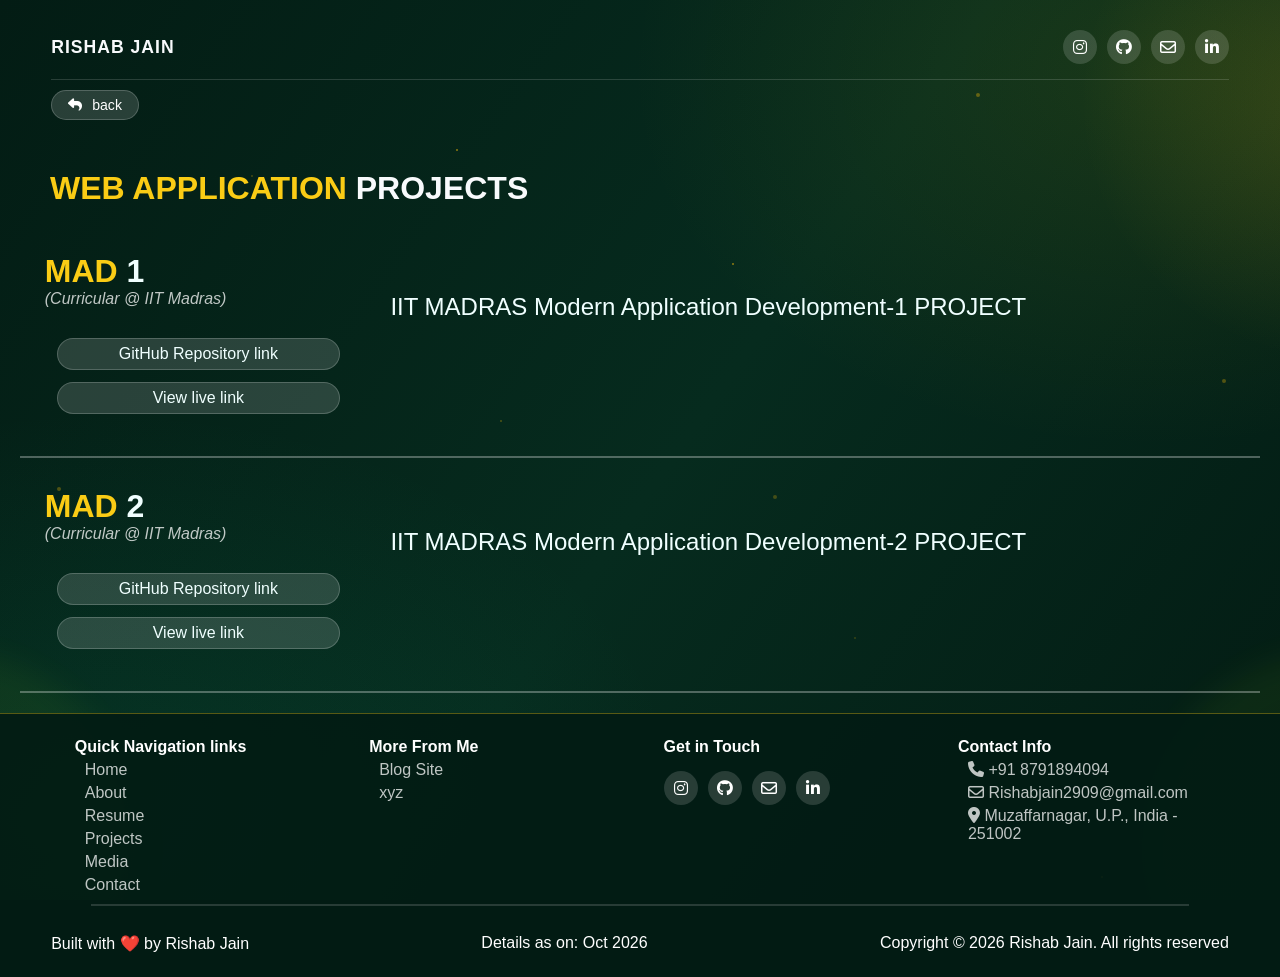
<file: projects/web-app.html>
<!DOCTYPE html>
<html lang="en">
<head>
  <meta charset="UTF-8">
  <meta name="viewport" content="width=device-width, initial-scale=1.0">
  <title>Web Application Projects</title>
  <link rel="icon" href="rn_favicon.svg" type="image/x-icon">
  <!-- Font Awesome CDN for logos -->
  <link rel="stylesheet" href="https://cdnjs.cloudflare.com/ajax/libs/font-awesome/6.5.1/css/all.min.css">
  <style>
    
* {
      margin: 0;
      padding: 0;
      box-sizing: border-box;
      font-family: 'Segoe UI', Tahoma, Geneva, Verdana, sans-serif;
    }

    body {
      background-color: #d8dcdb;
      display: flex;
      justify-content: center;
      align-items: center;
      min-height: 100vh;
      padding: 0px;
      border: none;
    }
    /* Frame outer container */
    /* Group hamburger + name together on the left */
.name-group {
  display: flex;
  align-items: center;
  gap: 14px;
}

/* Hamburger icon — hidden on desktop by default */
.hamburger {
  display: none;
  flex-direction: column;
  justify-content: center;
  gap: 5px;
  width: 34px;
  height: 34px;
  border-radius: 50%;
  background-color: rgba(255, 255, 255, 0.15);
  border: 1px solid rgba(255, 255, 255, 0.2);
  cursor: pointer;
  padding: 0;
  transition: all 0.3s ease;
}

.hamburger:hover {
  background-color: #ffffff;
}

.hamburger span {
  width: 16px;
  height: 2px;
  background-color: #ffffff;
  border-radius: 2px;
  margin: 0 auto;
  transition: all 0.3s ease;
}

.hamburger:hover span {
  background-color: #4572c2;
}

/* Morph into an X when open */
.hamburger.active span:nth-child(1) {
  transform: translateY(7px) rotate(45deg);
}
.hamburger.active span:nth-child(2) {
  opacity: 0;
}
.hamburger.active span:nth-child(3) {
  transform: translateY(-7px) rotate(-45deg);
}


    .page-frame {
      background-color: #e3e3e3;
      padding: 20px;
      border: 0px solid #c8c8c8;
      max-width: 900px;
      width: 100%;
    }

    .portfolio-container {
      background-color: #1470af;
      color: #ffffff;
      box-shadow: 0 4px 15px rgba(0, 0, 0, 0.15);
      position: relative;
      width: 100%;
    }

    /* --- GLOBAL HEADER SECTION --- */
    .top-section {
      padding: 30px 40px 20px 40px;
    }

    /* Row 1: Name + Social Icons */
    .header-main-bar {
      display: flex;
      justify-content: space-between;
      align-items: center;
      margin-bottom: 15px;
    }

    .brand-name {
      font-size: 1.1rem;
      font-weight: 600;
      letter-spacing: 1px;
      text-transform: uppercase;
    }

    /* Social Links (Right side of Row 1) */
    .social-links {
      display: flex;
      gap: 10px;
    }

    .social-icon {
      color: #ffffff;
      font-size: 1rem;
      width: 34px;
      height: 34px;
      border-radius: 50%;
      background-color: rgba(255, 255, 255, 0.15);
      display: flex;
      align-items: center;
      justify-content: center;
      text-decoration: none;
      transition: all 0.3s ease;
    }

    .social-icon:hover {
      background-color: #ffffff;
      color: #4572c2;
      transform: translateY(-2px);
    }

    /* Row 2: Navigation Bar Beneath Row 1 */
    .nav-bar {
      display: flex;
      gap: 12px;
      margin-bottom: 30px;
      padding-top: 10px;
      border-top: 1px solid rgba(255, 255, 255, 0.15); /* Separator line between rows */
      flex-wrap: wrap;
    }

    .nav-btn {
      color: #ffffff;
      text-decoration: none;
      font-size: 0.88rem;
      font-weight: 500;
      padding: 6px 16px;
      border-radius: 20px;
      background-color: rgba(255, 255, 255, 0.15);
      border: 1px solid rgba(255, 255, 255, 0.2);
      transition: all 0.3s ease;
      white-space: nowrap;
      display: inline-flex;
      gap: 10px;
      align-items: center;
    }

    .nav-btn:hover,
    .nav-btn.active {
      background-color: #ffffff;
      color: #4572c2;
      transform: translateY(-2px);
    }


    .p {
      display: flex;
      color: Azure;
    }

    .project-link {
      width: 30%;
      margin-left: 0.5%;
      padding: 10px 3%;
    }

    .project-description {
      width: 60%;
      margin-right: 0.5%;
    }

    .project-link ul {
      gap: 12px;
    }

    .link {
      color: Azure;
      text-decoration: none;
      border: 1px solid rgba(255, 255, 255, 0.2);
      background-color: rgba(255, 255, 255, 0.15);
      border-radius: 20px;
      padding: 6px 12px;
      margin: 12px;
      display: block;
      text-align: center;
    }

    .link:hover {
      color: #062B1E;
      background-color: #FACC15;
      transform: translateY(-2px);
    }

    .project-description p {
      margin-top: 50px;
      font-size: 24px;
    }

    .footer {
      background-color: #2C3E50;
      color: #ffffff;
      text-decoration: none;
      border-top: 2px solid #ffffff;
      padding-top: 10px;
    }
    .footer-content {
      display: flex;
      text-decoration: none;
      justify-content: space-between;
      flex-wrap: wrap;
    }
    .c {
      display: flex;
      flex-direction: column;
      width: 25%;
      padding: 0% 2%;
      gap: 5px;
    }

    .touch {
      display: flex;
      gap: 10px;
    }

    .footer-icon {
      color: #ffffff;
      font-size: 1rem;
      width: 34px;
      height: 34px;
      border-radius: 50%;
      background-color: rgba(255, 255, 255, 0.15);
      display: flex;
      align-items: center;
      justify-content: center;
      text-decoration: none;
      transition: all 0.3s ease;
    }

    .footer-icon:hover {
      background-color: #ffffff;
      color: #2C3E50;
      transform: translateY(-2px);
    }

    .footer-logo {
      color: rgba(255, 255, 255, 0.75);
      text-decoration: none;
      margin-left: 10px;
    }

    .footer-logo:hover {
      color: rgba(255, 255, 255, 1);
      text-decoration: underline;
    }

    .last-row {
      display: flex;
      justify-content: space-between;
      padding: 0px 40px 25px 40px;
      font-size: 1rem;
    }

    @media (max-width: 768px) {
    .footer-content {
      display: block;
      column-count: 2;
       margin-left: 15px;
       font-size: 0.6rem;
    }

    .c {
      width: 100%;
      break-inside: avoid;
      margin-bottom: 20px;
      padding: 0;
    }

    .last-row {
      flex-direction: column;
      align-items: center;
      text-align: center;
      gap: 10px;
    }

    .p {
      flex-direction: column;
    }

    .project-link {
      width: 100%;
    }

    .project-description {
      width: 100%;
      margin: 0px 15px 0px 15px;
      text-wrap: wrap;
      font-size: 0.8rem;
    }
    

  }
  
        :root {
      --portfolio-bg: #031C14;
      --portfolio-green: #062B1E;
      --portfolio-yellow: #FACC15;
      --portfolio-white: #F8FAFC;
    }

    html, body {
      min-height: 100%;
    }

    body {
      background: var(--portfolio-bg);
      color: var(--portfolio-white);
      position: relative;
      isolation: isolate;
    }

    .portfolio-bg {
      position: fixed;
      inset: 0;
      z-index: 0;
      overflow: hidden;
      pointer-events: none;
      background:
        radial-gradient(ellipse at 90% 8%,
          rgba(163, 160, 0, 0.13), transparent 32%),
        radial-gradient(ellipse at 8% 90%,
          rgba(16, 185, 129, 0.10), transparent 35%),
        linear-gradient(125deg,
          #031C14 0%, #062B1E 52%, #031B13 100%);
    }

    .data-art {
      position: absolute;
      inset: 0;
      display: block;
      width: 100%;
      height: 100%;
    }

    /* Keep existing site sections above the decorative background. */
    .portfolio-container {
      position: relative;
      z-index: 1;
    }

    #loader {
      z-index: 10;
    }

    /* Resolve legacy layout/theme conflicts from styles.css. */
    body {
      display: block;
      min-height: 100vh;
      margin: 0;
      overflow-x: hidden;
    }

    .portfolio-container {
      width: min(100%, 1440px);
      margin: 0 auto;
      min-height: 100vh;
      background: transparent;
      color: var(--portfolio-white);
      box-shadow: none;
      opacity: 1;
    }

    .top-section { padding: 30px clamp(20px, 4vw, 56px) 20px; }
    .brand-name { color: var(--portfolio-white); }
    .nav-btn:hover, .nav-btn.active {
      color: #062B1E;
      background: var(--portfolio-yellow);
      border-color: var(--portfolio-yellow);
    }


    .social-icon:hover, .hamburger:hover {
      color: #062B1E;
      background: var(--portfolio-yellow);
    }
    .hamburger:hover span { background: #062B1E; }

        .footer {
      background: rgba(3, 28, 20, 0.92);
      border-top: 1px solid rgba(250, 204, 21, 0.35);
      padding: 24px clamp(20px, 4vw, 56px) 0;
    }
    .footer-logo { overflow-wrap: anywhere; }
    .last-row { padding: 18px 0 24px; gap: 12px; }

      .skill_cont {
      color: var(--portfolio-white);
      background: rgba(6, 43, 30, 0.72);
      border-top: 1px solid rgba(250, 204, 21, 0.22);
      border-bottom: 1px solid rgba(250, 204, 21, 0.14);
      padding: 42px clamp(20px, 4vw, 56px);
      align-items: center;
      gap: 24px;
      }

    @media (max-width: 768px) {
      .data-art { opacity: 0.35; }
      .top-section { padding: 22px 20px 12px; }
      .header-main-bar { flex-direction: row; align-items: center; }
      .last-row { align-items: center; text-align: center; font-size: 0.85rem; }
      .footer-content {column-count: 2;}
      .footer-logo {font-size: 0.7rem;}
    }

    @media (max-width: 420px) {
      .social-links { gap: 6px; }
      .social-icon { width: 30px; height: 30px; }
      .brand-name { font-size: 1rem;}
    }

    /* Respect reduced-motion preferences */
    @media (prefers-reduced-motion: reduce) {
    .data-art {
        transition: none;
    }
}
      </style>
</head>
<body>

    <!-- Background and decorative illustrations -->
  <div class="portfolio-bg" aria-hidden="true">
    <svg class="data-art"
         viewBox="0 0 1600 900"
         preserveAspectRatio="xMidYMid slice"
         xmlns="http://www.w3.org/2000/svg">

      <defs>
        <linearGradient id="chartBars" x1="0" y1="1" x2="0" y2="0">
          <stop offset="0%" stop-color="#0D4430" stop-opacity="0.02"/>
          <stop offset="100%" stop-color="#65A30D" stop-opacity="0.25"/>
        </linearGradient>

        <linearGradient id="goldLine" x1="0" y1="1" x2="1" y2="0">
          <stop offset="0%" stop-color="#B8A500"/>
          <stop offset="100%" stop-color="#FACC15"/>
        </linearGradient>

        <radialGradient id="goldGlow">
          <stop offset="0%" stop-color="#FACC15" stop-opacity="0.15"/>
          <stop offset="100%" stop-color="#FACC15" stop-opacity="0"/>
        </radialGradient>

        <filter id="softGlow" x="-50%" y="-50%" width="200%" height="200%">
          <feGaussianBlur stdDeviation="15"/>
        </filter>
      </defs>

      <!-- Decorative corner glow -->
      <circle cx="1500" cy="100" r="260" fill="url(#goldGlow)"/>
      <circle cx="100" cy="850" r="200"
              fill="#84CC16" opacity="0.07" filter="url(#softGlow)"/>
      <circle cx="1500" cy="850" r="200" fill="#84CC16" opacity="0.07" filter="url(#softGlow)"/>
      <circle cx="100" cy="100" r="260" fill="url(goldGlow)"/>

 

      <!-- Bottom-left dot grid -->
      <g fill="#FACC15" opacity="0.8">
        <circle cx="32" cy="770" r="2"/>
        <circle cx="58" cy="770" r="2"/>
        <circle cx="84" cy="770" r="2"/>
        <circle cx="110" cy="770" r="2"/>

        <circle cx="32" cy="796" r="2"/>
        <circle cx="58" cy="796" r="2"/>
        <circle cx="84" cy="796" r="2"/>
        <circle cx="110" cy="796" r="2"/>

        <circle cx="32" cy="822" r="2"/>
        <circle cx="58" cy="822" r="2"/>
        <circle cx="84" cy="822" r="2"/>
        <circle cx="110" cy="822" r="2"/>

        <circle cx="32" cy="848" r="2"/>
        <circle cx="58" cy="848" r="2"/>
        <circle cx="84" cy="848" r="2"/>
        <circle cx="110" cy="848" r="2"/>
      </g>

        <g fill="#FACC15" opacity="0.8">
        <circle cx="1486" cy="770" r="2"/>
        <circle cx="1512" cy="770" r="2"/>
        <circle cx="1538" cy="770" r="2"/>
        <circle cx="1564" cy="770" r="2"/>

        <circle cx="1486" cy="796" r="2"/>
        <circle cx="1512" cy="796" r="2"/>
        <circle cx="1538" cy="796" r="2"/>
        <circle cx="1564" cy="796" r="2"/>

        <circle cx="1486" cy="822" r="2"/>
        <circle cx="1512" cy="822" r="2"/>
        <circle cx="1538" cy="822" r="2"/>
        <circle cx="1564" cy="822" r="2"/>

        <circle cx="1486" cy="848" r="2"/>
        <circle cx="1512" cy="848" r="2"/>
        <circle cx="1538" cy="848" r="2"/>
        <circle cx="1564" cy="848" r="2"/>
      </g>

              <g fill="#FFC107">
    <circle cx="142" cy="318" r="2" opacity="0.35" />
    <circle cx="287" cy="905" r="1" opacity="0.50" />
    <circle cx="412" cy="176" r="1" opacity="0.25" />
    <circle cx="538" cy="742" r="2" opacity="0.40" />
    <circle cx="661" cy="421" r="1" opacity="0.30" />
    <circle cx="790" cy="1012" r="2" opacity="0.45" />
    <circle cx="893" cy="264" r="1" opacity="0.55" />
    <circle cx="1015" cy="638" r="1" opacity="0.20" />
    <circle cx="1138" cy="95" r="2" opacity="0.35" />
    <circle cx="1262" cy="877" r="1" opacity="0.40" />
    <circle cx="1384" cy="381" r="2" opacity="0.30" />
    <circle cx="1502" cy="1041" r="1" opacity="0.50" />
    <circle cx="1619" cy="552" r="1" opacity="0.25" />
    <circle cx="1741" cy="203" r="2" opacity="0.45" />
    <circle cx="1853" cy="718" r="1" opacity="0.35" />
    <circle cx="76" cy="603" r="1" opacity="0.40" />
    <circle cx="219" cy="489" r="2" opacity="0.30" />
    <circle cx="354" cy="966" r="1" opacity="0.20" />
    <circle cx="617" cy="150" r="1" opacity="0.55" />
    <circle cx="935" cy="497" r="2" opacity="0.25" />
    <circle cx="1077" cy="309" r="1" opacity="0.40" />
    <circle cx="1446" cy="724" r="1" opacity="0.30" />
    <circle cx="1696" cy="961" r="2" opacity="0.35" />
    <circle cx="1805" cy="446" r="1" opacity="0.50" />
  </g>
    </svg>
  </div>

    <div class="portfolio-container" id="portfolio">
      
      <!-- Top Header Section -->

      <header class="top-section">
        
        <!-- ROW 1: Name (Left) & Social Icons (Right) -->
        <div class="header-main-bar">
          <div class="name-group">
            <button class="hamburger" id="hamburgerBtn" aria-label="Toggle menu" aria-expanded="false">
              <span></span>
              <span></span>
              <span></span>
            </button>
            <h1 class="brand-name">RISHAB JAIN</h1>
          </div>
          
          <div class="social-links">
            <a href="https://www.instagram.com/rishab_jain.786?igsh=MWFueXVmYWJycWYydw==" target="_blank" class="social-icon" title="Instagram">
              <i class="fa-brands fa-instagram"></i>
            </a>
            <a href="https://github.com/Rishab-jain-builds/" target="_blank" class="social-icon" title="GitHub">
              <i class="fa-brands fa-github"></i>
            </a>
            <a href="mailto:Rishabjain2909@gmail.com" class="social-icon" title="Email">
              <i class="fa-regular fa-envelope"></i>
            </a>
            <a href="https://www.linkedin.com/in/rishab-jain-084b44428/?lipi=urn%3Ali%3Apage%3Ad_flagship3_profile_view_base_contact_details%3BUnie501wR%2Faz90i13UVVYg%3D%3D" target="_blank" class="social-icon" title="LinkedIn">
              <i class="fa-brands fa-linkedin-in"></i>
            </a>
          </div>
        </div>

        <!-- ROW 2: Navigation Line Directly Beneath Row 1 -->
        <nav class="nav-bar">
          <a href="/Projects.html" class="nav-btn"><i class="fa-solid fa-reply"></i> back</a>
        </nav>
        </header>
    
        <h1 style="margin-left: 50px;"><strong style="color: #FACC15;">WEB APPLICATION</strong> PROJECTS</h1>

      <br><br>

        <div class="projects">
            <div class="p">
              <div class="project-link">
                <h1><strong style="color: #FACC15;">MAD</strong> 1</h1>
                <p style="color: rgba(255, 255, 255, 0.75);"> <i>(Curricular @ IIT Madras)</i></p>
                <br>
                <a class="link" href="a.html" target="_blank">GitHub Repository link</a>
                <a class="link" href="a.html" target="_blank">View live link</a>
               </div>

              <div class="project-description">
              <p>
                IIT MADRAS Modern Application Development-1 PROJECT 
              </p>
              </div>
            </div>

            <hr style="border: 1px solid rgba(255, 255, 255, 0.3); margin: 20px;">
          
            <div class="p">
              <div class="project-link">
                <h1><strong style="color: #FACC15;">MAD</strong> 2</h1>
                <p style="color: rgba(255, 255, 255, 0.75);"> <i>(Curricular @ IIT Madras)</i></p>
                <br>
                <a class="link" href="a.html" target="_blank">GitHub Repository link</a>
                <a class="link" href="a.html" target="_blank">View live link</a>
               </div>

              <div class="project-description">
              <p>
                IIT MADRAS Modern Application Development-2 PROJECT 
              </p>
              </div>
            </div>

            <hr style="border: 1px solid rgba(255, 255, 255, 0.3); margin: 20px;">

        
    </div>


    <section class="footer">
    <div class="footer-content">
      <div class="c">
        <p><strong>Quick Navigation links</strong></p>
        <a href="/index.html" class="footer-logo">Home</a>
        <a href="/about.html" class="footer-logo">About</a>
        <a href="/resume.html" class="footer-logo">Resume</a>
        <a href="/Projects.html" class="footer-logo">Projects</a>
        <a href="/media.html" class="footer-logo">Media</a>
        <a href="/Contact.html" class="footer-logo">Contact</a>        
      </div>

      <div class="c">
        <p><strong>More From Me</strong></p>
        <a href="a.html" class="footer-logo"> Blog Site</a>
        <a href="a.html" class="footer-logo"> xyz</a>
      </div>

      <div class="c">
        <p><strong>Get in Touch</strong></p>
        <div class="touch" style="display:flex; gap: 10px; margin-top: 10px;">
        <a href="https://www.instagram.com/rishab_jain.786" target="_blank" class="footer-icon" title="Instagram">
          <i class="fa-brands fa-instagram"></i>
        </a>
        <a href="https://github.com/Rishab-jain-builds/" target="_blank" class="footer-icon" title="GitHub">
          <i class="fa-brands fa-github"></i>
        </a>
        <a href="mailto:Rishabjain2909@gmail.com" class="footer-icon" title="Email">
          <i class="fa-regular fa-envelope"></i>
        </a>
        <a href="https://www.linkedin.com/in/rishabjaindigital/" target="_blank" class="footer-icon" title="LinkedIn">
          <i class="fa-brands fa-linkedin-in"></i>
        </a>
        </div>
        </div>


        <div class="c">
          <p><strong>Contact Info</strong></p>
          <a href="tel:+918791894094" class="footer-logo"><i class="fa-solid fa-phone"></i> +91 8791894094</a>
          <a href="mailto:Rishabjain2909@gmail.com" class="footer-logo"><i class="fa-regular fa-envelope"></i> Rishabjain2909@gmail.com</a>
          <a href="https://maps.google.com/?q=Muzaffarnagar" target="_blank" class="footer-logo"><i class="fa-solid fa-location-dot"></i> Muzaffarnagar, U.P., India - 251002</a>
        </div>
    </div>
    
    <hr style="border: 1px solid rgba(255, 255, 255, 0.15); margin: 10px 40px;">
    <div class="last-row">
    <p align="left">Built with ❤️ by Rishab Jain</p>
    <p align="center">Details as on: Oct 2026</p>
    <p align="right">Copyright © 2026 Rishab Jain. All rights reserved</p>
    </div>
  </section>
  </body>
</file>
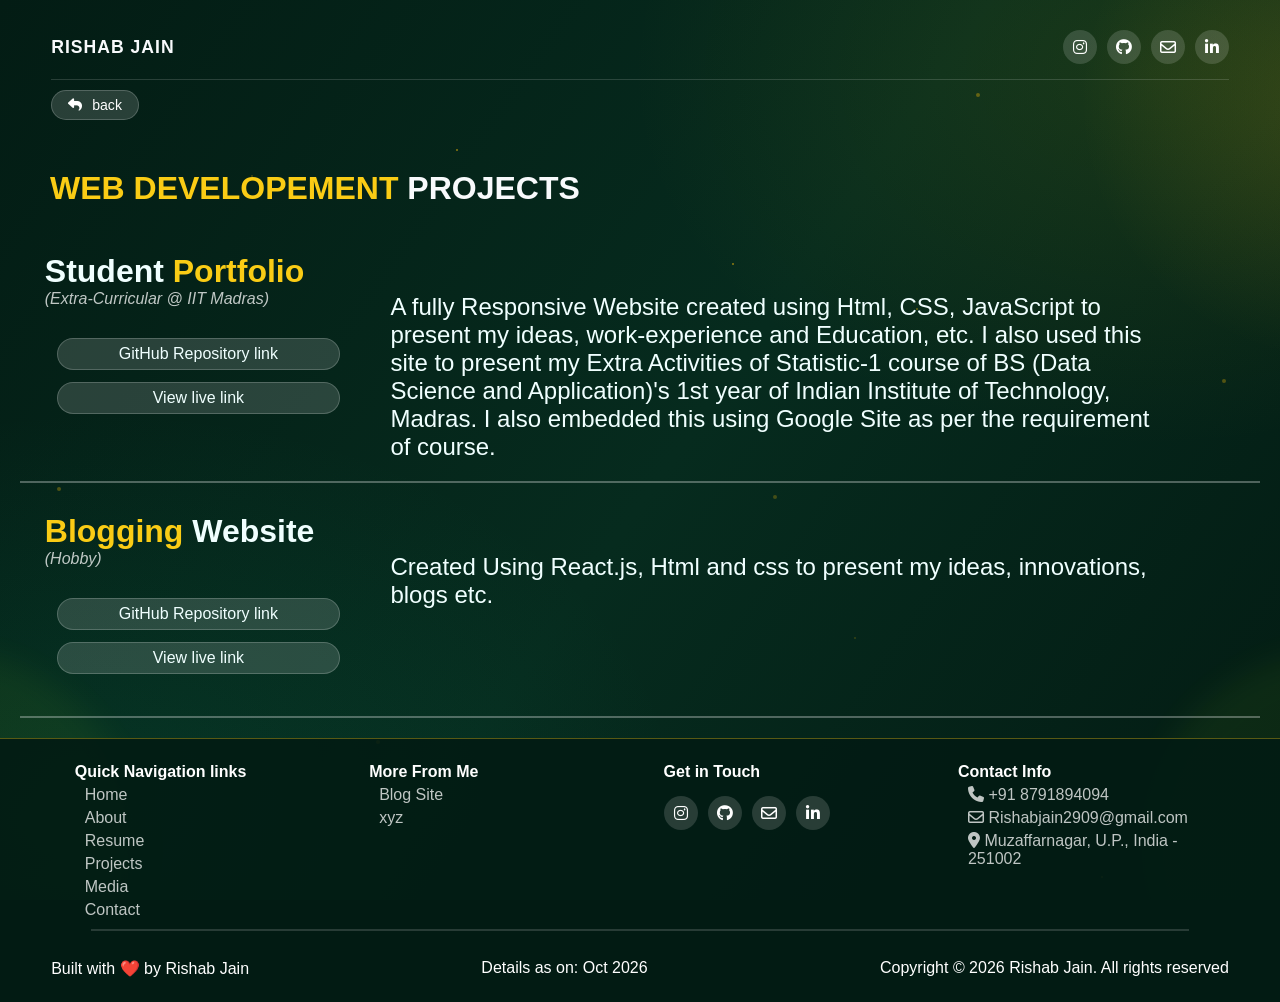
<file: projects/web-dev.html>
<!DOCTYPE html>
<html lang="en">
<head>
  <meta charset="UTF-8">
  <meta name="viewport" content="width=device-width, initial-scale=1.0">
  <title>Web develoment Projects</title>
  <link rel="icon" href="rn_favicon.svg" type="image/x-icon">
  <!-- Font Awesome CDN for logos -->
  <link rel="stylesheet" href="https://cdnjs.cloudflare.com/ajax/libs/font-awesome/6.5.1/css/all.min.css">
  <style>
    
* {
      margin: 0;
      padding: 0;
      box-sizing: border-box;
      font-family: 'Segoe UI', Tahoma, Geneva, Verdana, sans-serif;
    }

    body {
      background-color: #d8dcdb;
      display: flex;
      justify-content: center;
      align-items: center;
      min-height: 100vh;
      padding: 0px;
      border: none;
    }
    /* Frame outer container */
    /* Group hamburger + name together on the left */
.name-group {
  display: flex;
  align-items: center;
  gap: 14px;
}

/* Hamburger icon — hidden on desktop by default */
.hamburger {
  display: none;
  flex-direction: column;
  justify-content: center;
  gap: 5px;
  width: 34px;
  height: 34px;
  border-radius: 50%;
  background-color: rgba(255, 255, 255, 0.15);
  border: 1px solid rgba(255, 255, 255, 0.2);
  cursor: pointer;
  padding: 0;
  transition: all 0.3s ease;
}

.hamburger:hover {
  background-color: #ffffff;
}

.hamburger span {
  width: 16px;
  height: 2px;
  background-color: #ffffff;
  border-radius: 2px;
  margin: 0 auto;
  transition: all 0.3s ease;
}

.hamburger:hover span {
  background-color: #4572c2;
}

/* Morph into an X when open */
.hamburger.active span:nth-child(1) {
  transform: translateY(7px) rotate(45deg);
}
.hamburger.active span:nth-child(2) {
  opacity: 0;
}
.hamburger.active span:nth-child(3) {
  transform: translateY(-7px) rotate(-45deg);
}


    .page-frame {
      background-color: #e3e3e3;
      padding: 20px;
      border: 0px solid #c8c8c8;
      max-width: 900px;
      width: 100%;
    }

    .portfolio-container {
      background-color: #1470af;
      color: #ffffff;
      box-shadow: 0 4px 15px rgba(0, 0, 0, 0.15);
      position: relative;
      width: 100%;
    }

    /* --- GLOBAL HEADER SECTION --- */
    .top-section {
      padding: 30px 40px 20px 40px;
    }

    /* Row 1: Name + Social Icons */
    .header-main-bar {
      display: flex;
      justify-content: space-between;
      align-items: center;
      margin-bottom: 15px;
    }

    .brand-name {
      font-size: 1.1rem;
      font-weight: 600;
      letter-spacing: 1px;
      text-transform: uppercase;
    }

    /* Social Links (Right side of Row 1) */
    .social-links {
      display: flex;
      gap: 10px;
    }

    .social-icon {
      color: #ffffff;
      font-size: 1rem;
      width: 34px;
      height: 34px;
      border-radius: 50%;
      background-color: rgba(255, 255, 255, 0.15);
      display: flex;
      align-items: center;
      justify-content: center;
      text-decoration: none;
      transition: all 0.3s ease;
    }

    .social-icon:hover {
      background-color: #ffffff;
      color: #4572c2;
      transform: translateY(-2px);
    }

    /* Row 2: Navigation Bar Beneath Row 1 */
    .nav-bar {
      display: flex;
      gap: 12px;
      margin-bottom: 30px;
      padding-top: 10px;
      border-top: 1px solid rgba(255, 255, 255, 0.15); /* Separator line between rows */
      flex-wrap: wrap;
    }

    .nav-btn {
      color: #ffffff;
      text-decoration: none;
      font-size: 0.88rem;
      font-weight: 500;
      padding: 6px 16px;
      border-radius: 20px;
      background-color: rgba(255, 255, 255, 0.15);
      border: 1px solid rgba(255, 255, 255, 0.2);
      transition: all 0.3s ease;
      white-space: nowrap;
      display: inline-flex;
      gap: 10px;
      align-items: center;
    }

    .nav-btn:hover,
    .nav-btn.active {
      background-color: #ffffff;
      color: #4572c2;
      transform: translateY(-2px);
    }


    .p {
      display: flex;
      color: Azure;
    }

    .project-link {
      width: 30%;
      margin-left: 0.5%;
      padding: 10px 3%;
    }

    .project-description {
      width: 60%;
      margin-right: 0.5%;
    }

    .project-link ul {
      gap: 12px;
    }

    .link {
      color: Azure;
      text-decoration: none;
      border: 1px solid rgba(255, 255, 255, 0.2);
      background-color: rgba(255, 255, 255, 0.15);
      border-radius: 20px;
      padding: 6px 12px;
      margin: 12px;
      display: block;
      text-align: center;
    }

    .link:hover {
      color: #062B1E;
      background-color: #FACC15;
      transform: translateY(-2px);
    }

    .project-description p {
      margin-top: 50px;
      font-size: 24px;
    }

    .footer {
      background-color: #2C3E50;
      color: #ffffff;
      text-decoration: none;
      border-top: 2px solid #ffffff;
      padding-top: 10px;
    }
    .footer-content {
      display: flex;
      text-decoration: none;
      justify-content: space-between;
      flex-wrap: wrap;
    }
    .c {
      display: flex;
      flex-direction: column;
      width: 25%;
      padding: 0% 2%;
      gap: 5px;
    }

    .touch {
      display: flex;
      gap: 10px;
    }

    .footer-icon {
      color: #ffffff;
      font-size: 1rem;
      width: 34px;
      height: 34px;
      border-radius: 50%;
      background-color: rgba(255, 255, 255, 0.15);
      display: flex;
      align-items: center;
      justify-content: center;
      text-decoration: none;
      transition: all 0.3s ease;
    }

    .footer-icon:hover {
      background-color: #ffffff;
      color: #2C3E50;
      transform: translateY(-2px);
    }

    .footer-logo {
      color: rgba(255, 255, 255, 0.75);
      text-decoration: none;
      margin-left: 10px;
    }

    .footer-logo:hover {
      color: rgba(255, 255, 255, 1);
      text-decoration: underline;
    }

    .last-row {
      display: flex;
      justify-content: space-between;
      padding: 0px 40px 25px 40px;
      font-size: 1rem;
    }

  @media (max-width: 768px) {
    .footer-content {
      display: block;
      column-count: 2;
      margin-left: 15px;
      font-size: 0.6rem;
    }

    .c {
      width: 100%;
      break-inside: avoid;
      margin-bottom: 20px;
      padding: 0;
    }

    .last-row {
      flex-direction: column;
      align-items: center;
      text-align: center;
      gap: 10px;
    }

    .p {
      flex-direction: column;
    }

    .project-link {
      width: 100%;
    }

    .project-description {
      width: 100%;
      margin: 0px 15px 0px 15px;
      text-wrap: wrap;
      font-size: 0.8rem;
    }
  }
  
        :root {
      --portfolio-bg: #031C14;
      --portfolio-green: #062B1E;
      --portfolio-yellow: #FACC15;
      --portfolio-white: #F8FAFC;
    }

    html, body {
      min-height: 100%;
    }

    body {
      background: var(--portfolio-bg);
      color: var(--portfolio-white);
      position: relative;
      isolation: isolate;
    }

    .portfolio-bg {
      position: fixed;
      inset: 0;
      z-index: 0;
      overflow: hidden;
      pointer-events: none;
      background:
        radial-gradient(ellipse at 90% 8%,
          rgba(163, 160, 0, 0.13), transparent 32%),
        radial-gradient(ellipse at 8% 90%,
          rgba(16, 185, 129, 0.10), transparent 35%),
        linear-gradient(125deg,
          #031C14 0%, #062B1E 52%, #031B13 100%);
    }

    .data-art {
      position: absolute;
      inset: 0;
      display: block;
      width: 100%;
      height: 100%;
    }

    /* Keep existing site sections above the decorative background. */
    .portfolio-container {
      position: relative;
      z-index: 1;
    }

    #loader {
      z-index: 10;
    }

    /* Resolve legacy layout/theme conflicts from styles.css. */
    body {
      display: block;
      min-height: 100vh;
      margin: 0;
      overflow-x: hidden;
    }

    .portfolio-container {
      width: min(100%, 1440px);
      margin: 0 auto;
      min-height: 100vh;
      background: transparent;
      color: var(--portfolio-white);
      box-shadow: none;
      opacity: 1;
    }

    .top-section { padding: 30px clamp(20px, 4vw, 56px) 20px; }
    .brand-name { color: var(--portfolio-white); }
    .nav-btn:hover, .nav-btn.active {
      color: #062B1E;
      background: var(--portfolio-yellow);
      border-color: var(--portfolio-yellow);
    }


    .social-icon:hover, .hamburger:hover {
      color: #062B1E;
      background: var(--portfolio-yellow);
    }
    .hamburger:hover span { background: #062B1E; }

        .footer {
      background: rgba(3, 28, 20, 0.92);
      border-top: 1px solid rgba(250, 204, 21, 0.35);
      padding: 24px clamp(20px, 4vw, 56px) 0;
    }
    .footer-logo { overflow-wrap: anywhere; }
    .last-row { padding: 18px 0 24px; gap: 12px; }

      .skill_cont {
      color: var(--portfolio-white);
      background: rgba(6, 43, 30, 0.72);
      border-top: 1px solid rgba(250, 204, 21, 0.22);
      border-bottom: 1px solid rgba(250, 204, 21, 0.14);
      padding: 42px clamp(20px, 4vw, 56px);
      align-items: center;
      gap: 24px;
      }

    @media (max-width: 768px) {
      .data-art { opacity: 0.35; }
      .top-section { padding: 22px 20px 12px; }
      .header-main-bar { flex-direction: row; align-items: center; }
      .last-row { align-items: center; text-align: center; font-size: 0.85rem; }
      .footer-content {column-count: 2;}
      .footer-logo {font-size: 0.7rem;}
    }

    @media (max-width: 420px) {
      .social-links { gap: 6px; }
      .social-icon { width: 30px; height: 30px; }
      .brand-name { font-size: 1rem;}
    }

    /* Respect reduced-motion preferences */
    @media (prefers-reduced-motion: reduce) {
    .data-art {
        transition: none;
    }
}
      </style>
</head>
<body>

    <!-- Background and decorative illustrations -->
  <div class="portfolio-bg" aria-hidden="true">
    <svg class="data-art"
         viewBox="0 0 1600 900"
         preserveAspectRatio="xMidYMid slice"
         xmlns="http://www.w3.org/2000/svg">

      <defs>
        <linearGradient id="chartBars" x1="0" y1="1" x2="0" y2="0">
          <stop offset="0%" stop-color="#0D4430" stop-opacity="0.02"/>
          <stop offset="100%" stop-color="#65A30D" stop-opacity="0.25"/>
        </linearGradient>

        <linearGradient id="goldLine" x1="0" y1="1" x2="1" y2="0">
          <stop offset="0%" stop-color="#B8A500"/>
          <stop offset="100%" stop-color="#FACC15"/>
        </linearGradient>

        <radialGradient id="goldGlow">
          <stop offset="0%" stop-color="#FACC15" stop-opacity="0.15"/>
          <stop offset="100%" stop-color="#FACC15" stop-opacity="0"/>
        </radialGradient>

        <filter id="softGlow" x="-50%" y="-50%" width="200%" height="200%">
          <feGaussianBlur stdDeviation="15"/>
        </filter>
      </defs>

      <!-- Decorative corner glow -->
      <circle cx="1500" cy="100" r="260" fill="url(#goldGlow)"/>
      <circle cx="100" cy="850" r="200"
              fill="#84CC16" opacity="0.07" filter="url(#softGlow)"/>
      <circle cx="1500" cy="850" r="200" fill="#84CC16" opacity="0.07" filter="url(#softGlow)"/>
      <circle cx="100" cy="100" r="260" fill="url(goldGlow)"/>

 

      <!-- Bottom-left dot grid -->
      <g fill="#FACC15" opacity="0.8">
        <circle cx="32" cy="770" r="2"/>
        <circle cx="58" cy="770" r="2"/>
        <circle cx="84" cy="770" r="2"/>
        <circle cx="110" cy="770" r="2"/>

        <circle cx="32" cy="796" r="2"/>
        <circle cx="58" cy="796" r="2"/>
        <circle cx="84" cy="796" r="2"/>
        <circle cx="110" cy="796" r="2"/>

        <circle cx="32" cy="822" r="2"/>
        <circle cx="58" cy="822" r="2"/>
        <circle cx="84" cy="822" r="2"/>
        <circle cx="110" cy="822" r="2"/>

        <circle cx="32" cy="848" r="2"/>
        <circle cx="58" cy="848" r="2"/>
        <circle cx="84" cy="848" r="2"/>
        <circle cx="110" cy="848" r="2"/>
      </g>

        <g fill="#FACC15" opacity="0.8">
        <circle cx="1486" cy="770" r="2"/>
        <circle cx="1512" cy="770" r="2"/>
        <circle cx="1538" cy="770" r="2"/>
        <circle cx="1564" cy="770" r="2"/>

        <circle cx="1486" cy="796" r="2"/>
        <circle cx="1512" cy="796" r="2"/>
        <circle cx="1538" cy="796" r="2"/>
        <circle cx="1564" cy="796" r="2"/>

        <circle cx="1486" cy="822" r="2"/>
        <circle cx="1512" cy="822" r="2"/>
        <circle cx="1538" cy="822" r="2"/>
        <circle cx="1564" cy="822" r="2"/>

        <circle cx="1486" cy="848" r="2"/>
        <circle cx="1512" cy="848" r="2"/>
        <circle cx="1538" cy="848" r="2"/>
        <circle cx="1564" cy="848" r="2"/>
      </g>
              <g fill="#FFC107">
    <circle cx="142" cy="318" r="2" opacity="0.35" />
    <circle cx="287" cy="905" r="1" opacity="0.50" />
    <circle cx="412" cy="176" r="1" opacity="0.25" />
    <circle cx="538" cy="742" r="2" opacity="0.40" />
    <circle cx="661" cy="421" r="1" opacity="0.30" />
    <circle cx="790" cy="1012" r="2" opacity="0.45" />
    <circle cx="893" cy="264" r="1" opacity="0.55" />
    <circle cx="1015" cy="638" r="1" opacity="0.20" />
    <circle cx="1138" cy="95" r="2" opacity="0.35" />
    <circle cx="1262" cy="877" r="1" opacity="0.40" />
    <circle cx="1384" cy="381" r="2" opacity="0.30" />
    <circle cx="1502" cy="1041" r="1" opacity="0.50" />
    <circle cx="1619" cy="552" r="1" opacity="0.25" />
    <circle cx="1741" cy="203" r="2" opacity="0.45" />
    <circle cx="1853" cy="718" r="1" opacity="0.35" />
    <circle cx="76" cy="603" r="1" opacity="0.40" />
    <circle cx="219" cy="489" r="2" opacity="0.30" />
    <circle cx="354" cy="966" r="1" opacity="0.20" />
    <circle cx="617" cy="150" r="1" opacity="0.55" />
    <circle cx="935" cy="497" r="2" opacity="0.25" />
    <circle cx="1077" cy="309" r="1" opacity="0.40" />
    <circle cx="1446" cy="724" r="1" opacity="0.30" />
    <circle cx="1696" cy="961" r="2" opacity="0.35" />
    <circle cx="1805" cy="446" r="1" opacity="0.50" />
  </g>
    </svg>
  </div>
  
    <div class="portfolio-container" id="portfolio">
      
      <!-- Top Header Section -->

      <header class="top-section">
        
        <!-- ROW 1: Name (Left) & Social Icons (Right) -->
        <div class="header-main-bar">
          <div class="name-group">
            <button class="hamburger" id="hamburgerBtn" aria-label="Toggle menu" aria-expanded="false">
              <span></span>
              <span></span>
              <span></span>
            </button>
            <h1 class="brand-name">RISHAB JAIN</h1>
          </div>
          
          <div class="social-links">
            <a href="https://www.instagram.com/rishab_jain.786?igsh=MWFueXVmYWJycWYydw==" target="_blank" class="social-icon" title="Instagram">
              <i class="fa-brands fa-instagram"></i>
            </a>
            <a href="https://github.com/Rishab-jain-builds/" target="_blank" class="social-icon" title="GitHub">
              <i class="fa-brands fa-github"></i>
            </a>
            <a href="mailto:Rishabjain2909@gmail.com" class="social-icon" title="Email">
              <i class="fa-regular fa-envelope"></i>
            </a>
            <a href="https://www.linkedin.com/in/rishab-jain-084b44428/?lipi=urn%3Ali%3Apage%3Ad_flagship3_profile_view_base_contact_details%3BUnie501wR%2Faz90i13UVVYg%3D%3D" target="_blank" class="social-icon" title="LinkedIn">
              <i class="fa-brands fa-linkedin-in"></i>
            </a>
          </div>
        </div>

        <!-- ROW 2: Navigation Line Directly Beneath Row 1 -->
        <nav class="nav-bar">
          <a href="/Projects.html" class="nav-btn"><i class="fa-solid fa-reply"></i> back</a>
        </nav>
        </header>
    
        <h1 style="margin-left: 50px;"><strong style="color: #FACC15;">WEB DEVELOPEMENT</strong> PROJECTS</h1>
       

      <br><br>

        <div class="projects">
            <div class="p">
              <div class="project-link">
                <h1>Student <strong style="color: #FACC15;">Portfolio</strong></h1>
                <p style="color: rgba(255, 255, 255, 0.75);"> <i>(Extra-Curricular @ IIT Madras)</i></p>
                <br>
                <a class="link" href="https://github.com/Rishab-jain-builds/portfolio" target="_blank">GitHub Repository link</a>
                <a class="link" href="https://sites.google.com/view/rishab-jain-portfolio/home" target="_blank">View live link</a>
               </div>

              <div class="project-description">
              <p>
                A fully Responsive Website created using Html, CSS, JavaScript to present my ideas, work-experience and Education, etc. I also used this
                 site to present my Extra Activities of Statistic-1 course of BS (Data Science and Application)'s 1st year of 
                 Indian Institute of Technology, Madras. I also embedded this using Google Site as per the requirement of course.
              </p>
              </div>
            </div>

            <hr style="border: 1px solid rgba(255, 255, 255, 0.3); margin: 20px;">
          
            <div class="p">
              <div class="project-link">
                <h1><strong style="color: #FACC15;">Blogging</strong> Website</h1>
                <p style="color: rgba(255, 255, 255, 0.75);"> <i>(Hobby)</i></p>
                <br>
                <a class="link" href="a.html" target="_blank">GitHub Repository link</a>
                <a class="link" href="a.html" target="_blank">View live link</a>
               </div>

              <div class="project-description">
              <p>
                Created Using React.js, Html and css to present my ideas, innovations, blogs etc.
              </p>
              </div>
            </div>

            <hr style="border: 1px solid rgba(255, 255, 255, 0.3); margin: 20px;">

    </div>


    <section class="footer">
    <div class="footer-content">
      <div class="c">
        <p><strong>Quick Navigation links</strong></p>
        <a href="/index.html" class="footer-logo">Home</a>
        <a href="/about.html" class="footer-logo">About</a>
        <a href="/resume.html" class="footer-logo">Resume</a>
        <a href="/Projects.html" class="footer-logo">Projects</a>
        <a href="/media.html" class="footer-logo">Media</a>
        <a href="/Contact.html" class="footer-logo">Contact</a>        
      </div>

      <div class="c">
        <p><strong>More From Me</strong></p>
        <a href="a.html" class="footer-logo"> Blog Site</a>
        <a href="a.html" class="footer-logo"> xyz</a>
      </div>

      <div class="c">
        <p><strong>Get in Touch</strong></p>
        <div class="touch" style="display:flex; gap: 10px; margin-top: 10px;">
        <a href="https://www.instagram.com/rishab_jain.786" target="_blank" class="footer-icon" title="Instagram">
          <i class="fa-brands fa-instagram"></i>
        </a>
        <a href="https://github.com/Rishab-jain-builds/" target="_blank" class="footer-icon" title="GitHub">
          <i class="fa-brands fa-github"></i>
        </a>
        <a href="mailto:Rishabjain2909@gmail.com" class="footer-icon" title="Email">
          <i class="fa-regular fa-envelope"></i>
        </a>
        <a href="https://www.linkedin.com/in/rishabjaindigital/" target="_blank" class="footer-icon" title="LinkedIn">
          <i class="fa-brands fa-linkedin-in"></i>
        </a>
        </div>
        </div>


        <div class="c">
          <p><strong>Contact Info</strong></p>
          <a href="tel:+918791894094" class="footer-logo"><i class="fa-solid fa-phone"></i> +91 8791894094</a>
          <a href="mailto:Rishabjain2909@gmail.com" class="footer-logo"><i class="fa-regular fa-envelope"></i> Rishabjain2909@gmail.com</a>
          <a href="https://maps.google.com/?q=Muzaffarnagar" target="_blank" class="footer-logo"><i class="fa-solid fa-location-dot"></i> Muzaffarnagar, U.P., India - 251002</a>
        </div>
    </div>
    
    <hr style="border: 1px solid rgba(255, 255, 255, 0.15); margin: 10px 40px;">
    <div class="last-row">
    <p align="left">Built with ❤️ by Rishab Jain</p>
    <p align="center">Details as on: Oct 2026</p>
    <p align="right">Copyright © 2026 Rishab Jain. All rights reserved</p>
    </div>
  </section>
  </body>
</file>
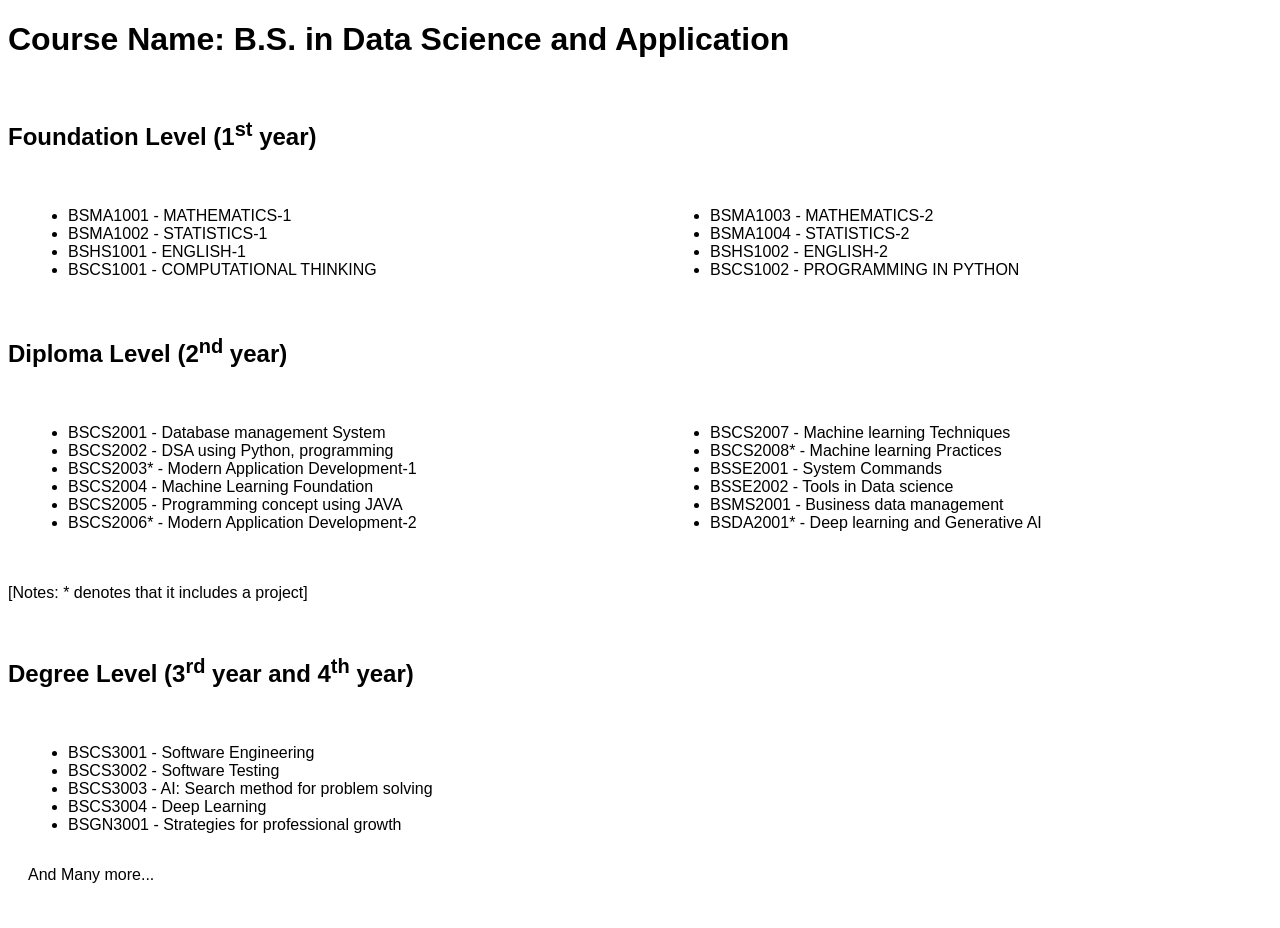
<file: resume/bs_subject.html>
<!Doctype html>
<html lang="en">
<head>
    <meta charset="UTF-8">
    <meta http-equiv="X-UA-Compatible" content="IE=edge">
    <meta name="viewport" content="width=device-width, initial-scale=1.0">
    <title>BS Subjects</title>
    <style>
        * {
            border: none;
            padding: none;
            font-family: Arial, sans-serif;
        }

        .body {
            background-color: #d8dcdb;
            display: flex;
            justify-content: center;
            align-items: center;
            min-height: 100vh;
            padding: 0px;
            border: none;
        }
    .content-section-1, .content-section-2, .content-section-3 {
      display: flex;
      min-height: 50px;
      gap: 20px;
    }

    /* Left White Panel */
    .left-panel {
      background-color: #ffffff;
      width: 50%;
      display: grid;
      align-items: left;
      justify-content: left;
      padding: 20px;
    }

    /* Right Text Panel */
    .right-panel {
      background-color: #ffffff;
      width: 50%;
      display: grid;
      align-items: left;
      justify-content: left;
      flex-direction: column;
      padding: 20px;
    }

    @media (max-width: 768px) {

        .content-section-1, .content-section-2, .content-section-3 {
            flex-direction: column;
            gap: 0px;
        }

        .left-panel, .right-panel {
            width: 100%;
        }
    }    
    </style>
</head>
<body>
    <h1> Course Name: B.S. in Data Science and Application </h1> </br>
    <h2>Foundation Level (1<sup>st</sup> year)</h2>
    <main class="content-section-1">
        <div class="left-panel">
            <ul>
                <li>BSMA1001 - MATHEMATICS-1 </li>
                <li>BSMA1002 - STATISTICS-1</li>
                <li>BSHS1001 - ENGLISH-1</li>
                <li>BSCS1001 - COMPUTATIONAL THINKING</li>
            </ul>
        </div>
        <div class="right-panel">
            <ul>
                <li>BSMA1003 - MATHEMATICS-2</li>
                <li>BSMA1004 - STATISTICS-2</li>
                <li>BSHS1002 - ENGLISH-2</li>
                <li>BSCS1002 - PROGRAMMING IN PYTHON</li>
            </ul>
        </div>
    </main>
    <h2>Diploma Level (2<sup>nd</sup> year)</h2>
    <main class="content-section-2">
        <div class="left-panel">
            <ul>
                <li>BSCS2001 - Database management System </li>
                <li>BSCS2002 - DSA using Python, programming  </li>
                <li>BSCS2003* - Modern Application Development-1 </li>
                <li>BSCS2004 - Machine Learning Foundation </li>
                <li>BSCS2005 - Programming concept using JAVA </li>
                <li>BSCS2006* - Modern Application Development-2</li>
            </ul>
        </div>
        <div class="right-panel">
            <ul>
                <li>BSCS2007 - Machine learning Techniques </li>
                <li>BSCS2008* - Machine learning Practices </li>
                <li>BSSE2001 - System Commands </li>
                <li>BSSE2002 - Tools in Data science </li>
                <li>BSMS2001 - Business data management </li>
                <li>BSDA2001* - Deep learning and Generative AI</li>
            </ul>
        </div>
    </main>
    <p> [Notes: * denotes that it includes a project]</p> <br>
    <h2>Degree Level (3<sup>rd</sup> year and 4<sup>th</sup> year)</h2>
    <main class="content-section-3">
        <div class="left-panel">
            <ul>
                <li>BSCS3001 - Software Engineering</li>
                <li>BSCS3002 - Software Testing</li>
                <li>BSCS3003 - AI: Search method for problem solving</li>
                <li>BSCS3004 - Deep Learning</li>
                <li>BSGN3001 - Strategies for professional growth</li>
            </ul>   
           <p> And Many more...</p>
        </div>
        <div class="right-panel">

        </div>
    </main>
</body>
</html>
</file>
<file: contact.css>
* {
      margin: 0;
      padding: 0;
      box-sizing: border-box;
      font-family: 'Segoe UI', Tahoma, Geneva, Verdana, sans-serif;
    }

    body {
      background-color: #d8dcdb;
      display: flex;
      justify-content: center;
      align-items: center;
      min-height: 100vh;
      padding: 0px;
      border: none;
    }

    .name-group {
  display: flex;
  align-items: center;
  gap: 14px;
}

    /* Frame outer container */
    .page-frame {
      background-color: #e3e3e3;
      padding: 20px;
      border: 0px solid #c8c8c8;
      width: 95vw;
      max-width: 900px;
      width: 100%;
    }

    .portfolio-container {
      background-color: #1470af;
      color: #ffffff;
      box-shadow: 0 4px 15px rgba(0, 0, 0, 0.15);
      position: relative;
      width: 100%;
      Overflow: hidden;
    }

    /* --- GLOBAL HEADER SECTION --- */
    .top-section {
      padding: 30px 40px 20px 40px;
    }

/* hamburger */

  .hamburger {
  display: none;
  flex-direction: column;
  justify-content: center;
  gap: 5px;
  width: 34px;
  height: 34px;
  border-radius: 50%;
  background-color: rgba(255, 255, 255, 0.15);
  border: 1px solid rgba(255, 255, 255, 0.2);
  cursor: pointer;
  padding: 0;
  transition: all 0.3s ease;
  }

.hamburger:hover {
  background-color: #ffffff;
}

.hamburger span {
  width: 16px;
  height: 2px;
  background-color: #ffffff;
  border-radius: 2px;
  margin: 0 auto;
  transition: all 0.3s ease;
}

.hamburger:hover span {
  background-color: #4572c2;
}

/* Morph into an X when open */
.hamburger.active span:nth-child(1) {
  transform: translateY(7px) rotate(45deg);
}
.hamburger.active span:nth-child(2) {
  opacity: 0;
}
.hamburger.active span:nth-child(3) {
  transform: translateY(-7px) rotate(-45deg);
}
    /* Row 1: Name (Left) & Social Icons (Right) */
    .header-main-bar {
      display: flex;
      justify-content: space-between;
      align-items: center;
      margin-bottom: 15px;
    }

    .brand-name {
      font-size: 1.1rem;
      font-weight: 600;
      letter-spacing: 1px;
      text-transform: uppercase;
    }

    .social-links {
      display: flex;
      gap: 10px;
    }

    .social-icon {
      color: #ffffff;
      font-size: 1rem;
      width: 34px;
      height: 34px;
      border-radius: 50%;
      background-color: rgba(255, 255, 255, 0.15);
      display: flex;
      align-items: center;
      justify-content: center;
      text-decoration: none;
      transition: all 0.3s ease;
    }

    .social-icon:hover {
      background-color: #ffffff;
      color: #4572c2;
      transform: translateY(-2px);
    }

    /* Row 2: Navigation Bar */
    .nav-bar {
      display: flex;
      gap: 12px;
      margin-bottom: 30px;
      padding-top: 10px;
      border-top: 1px solid rgba(255, 255, 255, 0.15);
      flex-wrap: wrap;
    }

    .nav-btn {
      color: #ffffff;
      text-decoration: none;
      font-size: 0.88rem;
      font-weight: 500;
      padding: 6px 16px;
      border-radius: 20px;
      background-color: rgba(255, 255, 255, 0.15);
      border: 1px solid rgba(255, 255, 255, 0.2);
      transition: all 0.3s ease;
      white-space: nowrap;
      display: inline-flex;
      gap: 10px;
      align-items: center;
    }

    .nav-btn:hover,
    .nav-btn.active {
      background-color: #ffffff;
      color: #4572c2;
      transform: translateY(-2px);
    }

    /* --- CONTACT MAIN LAYOUT --- */
    .contact-container {
      display: flex;
      padding: 40px;
      gap: 40px;
      min-height: 560px;
    }

    /* Left Side Title */
    .contact-left {
      width: 40%;
    }

    .contact-title {
      font-size: 3.8rem;
      font-weight: 700;
      line-height: 1.1;
      color: #ffffff;
      letter-spacing: -0.5px;
    }

    /* Lower Left Social Section */
    .bottom-left-socials {
      margin-top: 330px;
      display: flex;
      flex-direction: column;
      gap: 12px;
    }

    .social-heading {
      font-size: 0.85rem;
      text-transform: uppercase;
      letter-spacing: 1px;
      opacity: 0.8;
      font-weight: 600;
    }

    .lower-social-icons {
      display: flex;
      gap: 10px;
      flex-wrap: wrap;
    }

    .lower-social-icon {
      color: #ffffff;
      font-size: 1.1rem;
      width: 38px;
      height: 38px;
      border-radius: 50%;
      background-color: rgba(255, 255, 255, 0.15);
      display: flex;
      align-items: center;
      justify-content: center;
      text-decoration: none;
      transition: all 0.3s ease;
    }

    .lower-social-icon:hover {
      background-color: #ffffff;
      color: #4572c2;
      transform: translateY(-3px);
    }


    /* Right Side Information */
    .contact-right {
      width: 60%;
      display: flex;
      flex-direction: column;
      gap: 30px;
    }

    .contact-description {
      font-size: 1.1rem;
      line-height: 1.6;
      color: #f0f4f8;
    }

    .info-card {
      background-color: rgba(255, 255, 255, 0.1);
      border: 1px solid rgba(255, 255, 255, 0.2);
      border-radius: 12px;
      padding: 24px;
      display: flex;
      flex-direction: column;
      gap: 12px;
    }

    .info-label {
      font-size: 0.85rem;
      text-transform: uppercase;
      letter-spacing: 1px;
      opacity: 0.8;
      font-weight: 600;
    }

    .email-link {
      color: #ffffff;
      font-size: 1.25rem;
      font-weight: 600;
      text-decoration: none;
      word-break: break-all;
      transition: opacity 0.3s ease;
    }

    .email-link:hover {
      opacity: 0.85;
      text-decoration: underline;
    }
   
        .footer {
      background-color: #2C3E50;
      color: #ffffff;
      text-decoration: none;
      border-top: 2px solid #ffffff;
      padding-top: 10px;
    }
    .footer-content {
      display: flex;
      text-decoration: none;
      justify-content: space-between;
      flex-wrap: wrap;
    }
    .c {
      display: flex;
      flex-direction: column;
      width: 25%;
      padding: 0% 2%;
      gap: 5px;
    }

    .touch {
      display: flex;
      gap: 10px;
    }

    .footer-icon {
      color: #ffffff;
      font-size: 1rem;
      width: 34px;
      height: 34px;
      border-radius: 50%;
      background-color: rgba(255, 255, 255, 0.15);
      display: flex;
      align-items: center;
      justify-content: center;
      text-decoration: none;
      transition: all 0.3s ease;
    }

    .footer-icon:hover {
      background-color: #ffffff;
      color: #2C3E50;
      transform: translateY(-2px);
    }

    .footer-logo {
      color: rgba(255, 255, 255, 0.75);
      text-decoration: none;
      margin-left: 10px;
    }

    .footer-logo:hover {
      color: rgba(255, 255, 255, 1);
      text-decoration: underline;
    }

    .last-row {
      display: flex;
      justify-content: space-between;
      padding: 0px 40px 25px 40px;
      font-size: 1rem;
    }


    /* Mobile Responsiveness */
    @media (max-width: 768px) {
      .header-main-bar {
        flex-direction: column;
        align-items: flex-start;
        gap: 15px;
      }

      .contact-container {
        flex-direction: column;
        padding: 30px 20px;
        gap: 20px;
      }

      .contact-left, .contact-right {
        width: 100%;
      }

      .contact-title {
        font-size: 2.8rem;
      }
      .bottom-left-socials {
        margin-top: 20px;
      }

  .hamburger {
    display: flex;
  }

  .nav-bar {
    flex-direction: column;
    max-height: 0;
    overflow: hidden;
    gap: 8px;
    padding-top: 0;
    border-top: none;
    margin-bottom: 0;
    transition: max-height 0.35s ease, padding-top 0.35s ease, margin-bottom 0.35s ease;
  }

  .nav-bar.active {
    max-height: 400px;
    padding-top: 15px;
    margin-bottom: 20px;
    border-top: 1px solid rgba(255, 255, 255, 0.15);
  }

  .nav-btn {
    text-align: center;
    justify-content: center;
  }
  
    .footer-content {
      display: block;
      column-count: 2;
      margin-left: 15px;
      font-size: 0.6rem;
    }

    .c {
      width: 100%;
      break-inside: avoid;
      margin-bottom: 20px;
      padding: 0;
    }

    .last-row {
      flex-direction: column;
      align-items: center;
      text-align: center;
      gap: 10px;
    }
    }
</file>
<file: projects.css>
* {
      margin: 0;
      padding: 0;
      box-sizing: border-box;
      font-family: 'Segoe UI', Tahoma, Geneva, Verdana, sans-serif;
    }

    body {
      background-color: #d8dcdb;
      display: flex;
      justify-content: center;
      align-items: center;
      min-height: 100vh;
      padding: 0px;
      border: none;
    }

    /* Frame outer container */
    .page-frame {
      background-color: #e3e3e3;
      padding: 20px;
      border: 0x solid #c8c8c8;
      width: 95vw;
      max-width: 900px;
      width: 100%;
    }

    .portfolio-container {
      background-color: #1470af;
      color: #ffffff;
      box-shadow: 0 4px 15px rgba(0, 0, 0, 0.15);
      transition: opacity 0.8s ease-in-out;
      position: relative;
      width: 100%;
      overflow: hidden;
    }

  .name-group {
  display: flex;
  align-items: center;
  gap: 14px;
}

  /* Hamburger  Menu */
  .hamburger {
  display: none;
  flex-direction: column;
  justify-content: center;
  gap: 5px;
  width: 34px;
  height: 34px;
  border-radius: 50%;
  background-color: rgba(255, 255, 255, 0.15);
  border: 1px solid rgba(255, 255, 255, 0.2);
  cursor: pointer;
  padding: 0;
  transition: all 0.3s ease;
}

.hamburger:hover {
  background-color: #ffffff;
}

.hamburger span {
  width: 16px;
  height: 2px;
  background-color: #ffffff;
  border-radius: 2px;
  margin: 0 auto;
  transition: all 0.3s ease;
}

.hamburger:hover span {
  background-color: #4572c2;
}

/* Morph into an X when open */
.hamburger.active span:nth-child(1) {
  transform: translateY(7px) rotate(45deg);
}
.hamburger.active span:nth-child(2) {
  opacity: 0;
}
.hamburger.active span:nth-child(3) {
  transform: translateY(-7px) rotate(-45deg);
}
    /* --- GLOBAL HEADER SECTION --- */
    .top-section {
      padding: 30px 40px 20px 40px;
    }

    /* Row 1: Name (Left) & Social Icons (Right) */
    .header-main-bar {
      display: flex;
      justify-content: space-between;
      align-items: center;
      margin-bottom: 15px;
    }

    .brand-name {
      font-size: 1.1rem;
      font-weight: 600;
      letter-spacing: 1px;
      text-transform: uppercase;
    }

    .social-links {
      display: flex;
      gap: 10px;
    }

    .social-icon {
      color: #ffffff;
      font-size: 1rem;
      width: 34px;
      height: 34px;
      border-radius: 50%;
      background-color: rgba(255, 255, 255, 0.15);
      display: flex;
      align-items: center;
      justify-content: center;
      text-decoration: none;
      transition: all 0.3s ease;
    }

    .social-icon:hover {
      background-color: #ffffff;
      color: #4572c2;
      transform: translateY(-2px);
    }

    /* Row 2: Navigation Bar */
    .nav-bar {
      display: flex;
      gap: 12px;
      margin-bottom: 30px;
      padding-top: 10px;
      border-top: 1px solid rgba(255, 255, 255, 0.15);
      flex-wrap: wrap;
    }

    .nav-btn {
      color: #ffffff;
      text-decoration: none;
      font-size: 0.88rem;
      font-weight: 500;
      padding: 6px 16px;
      border-radius: 20px;
      background-color: rgba(255, 255, 255, 0.15);
      border: 1px solid rgba(255, 255, 255, 0.2);
      transition: all 0.3s ease;
      white-space: nowrap;
      display: inline-flex;
      gap: 10px;
      align-items: center;
    }

    .nav-btn:hover,
    .nav-btn.active {
      background-color: #ffffff;
      color: #4572c2;
      transform: translateY(-2px);
    }

    /* --- PROJECTS SECTION LAYOUT --- */
    .projects-container {
      padding: 20px 40px 40px 40px;
    }

    .projects-grid{
    display: grid;
    grid-template-columns: repeat(3, 1fr);
    gap: 24px;
    max-width: 1200px;
    margin: 0 auto;
    margin-top: 20px;
  }

  .project-card{
    display: block;
    text-decoration: none;
    color: inherit;
    position: relative;
    aspect-ratio: 3 / 4;
    min-width: 250px;
    border-radius: 14px;
    overflow: hidden;
    background: rgba(255, 215, 0, 0.15);
    border: 1px solid rgba(255,255,255,0.35);
    cursor:pointer;
    backdrop-filter: blur(2px);
    transition: transform 0.3s ease, box-shadow 0.3s ease, background 0.3s ease;
  }

  .project-card:hover{
    transform: translateY(-4px);
    box-shadow: 0 12px 28px rgba(0,0,0,0.35);
  }

  /* Each card can have its own thumbnail image inside the top area */
  .project-card .thumb{
    position:absolute;
    inset:0;
    background-size: cover;
    background-position: center;
    opacity: 0.4;
    transition: opacity 0.45s ease;
  }

  .project-card:hover .thumb {
    opacity: 0.9;
  }

  .card-label{
    position:absolute;
    left:0;
    right:0;
    top:50%;
    transform: translateY(-50%);
    display:flex;
    flex-direction:column;
    align-items:center;
    transition: top 0.45s cubic-bezier(.4,0,.2,1), transform 0.45s cubic-bezier(.4,0,.2,1), padding 0.45s ease;
    padding: 0 16px;
  }

  .card-label .divider{
    width: 100%;
    height: 1px;
    background: rgba(255,255,255,0.6);
    margin-bottom: 14px;
  }

  .card-label span{
    color:#fff;
    font-weight:700;
    font-size: clamp(1rem, 1.6vw, 1.3rem);
    text-align:center;
  }

  /* On hover, slide the label + divider down to the bottom */
  .project-card:hover .card-label{
    top: auto;
    bottom: 0;
    transform: translateY(0);
    padding: 14px 16px 18px 16px;
    background: rgba(0,0,0,0.25);
  }

       .footer {
      background-color: #2C3E50;
      color: #ffffff;
      text-decoration: none;
      border-top: 2px solid #ffffff;
      padding-top: 10px;
    }
    .footer-content {
      display: flex;
      text-decoration: none;
      justify-content: space-between;
      flex-wrap: wrap;
    }
    .c {
      display: flex;
      flex-direction: column;
      width: 25%;
      padding: 0% 2%;
      gap: 5px;
    }

    .touch {
      display: flex;
      gap: 10px;
    }

    .footer-icon {
      color: #ffffff;
      font-size: 1rem;
      width: 34px;
      height: 34px;
      border-radius: 50%;
      background-color: rgba(255, 255, 255, 0.15);
      display: flex;
      align-items: center;
      justify-content: center;
      text-decoration: none;
      transition: all 0.3s ease;
    }

    .footer-icon:hover {
      background-color: #ffffff;
      color: #2C3E50;
      transform: translateY(-2px);
    }

    .footer-logo {
      color: rgba(255, 255, 255, 0.75);
      text-decoration: none;
      margin-left: 10px;
    }

    .footer-logo:hover {
      color: rgba(255, 255, 255, 1);
      text-decoration: underline;
    }

    .last-row {
      display: flex;
      justify-content: space-between;
      padding: 0px 40px 25px 40px;
      font-size: 1rem;
    }
    /* Mobile Responsiveness */
    @media (max-width: 768px) {
      .header-main-bar {
        flex-direction: column;
        align-items: flex-start;
        gap: 15px;
      }

      .projects-container {
        padding: 20px;
      }

       .projects-grid {
        grid-template-columns: repeat(2, 1fr);
      }
    
  .hamburger {
    display: flex;
  }

  .nav-bar {
    flex-direction: column;
    max-height: 0;
    overflow: hidden;
    gap: 8px;
    padding-top: 0;
    border-top: none;
    margin-bottom: 0;
    transition: max-height 0.35s ease, padding-top 0.35s ease, margin-bottom 0.35s ease;
  }

  .nav-bar.active {
    max-height: 400px;
    padding-top: 15px;
    margin-bottom: 20px;
    border-top: 1px solid rgba(255, 255, 255, 0.15);
  }

  .nav-btn {
    text-align: center;
    justify-content: center;
  }

    .footer-content {
      display: block;
      column-count: 2;
      margin-left: 15px;
      font-size: 0.6rem;
    }

    .c {
      width: 100%;
      break-inside: avoid;
      margin-bottom: 20px;
      padding: 0;
    }

    .last-row {
      flex-direction: column;
      align-items: center;
      text-align: center;
      gap: 10px;
    }
    }

    @media (max-width: 480px) {
      .projects-grid {
        grid-template-columns: 1fr;
      }
    
    }
</file>
<file: research.css>
* {
      margin: 0;
      padding: 0;
      box-sizing: border-box;
      font-family: 'Segoe UI', Tahoma, Geneva, Verdana, sans-serif;
    }

    body {
      background-color: #d8dcdb;
      display: flex;
      justify-content: center;
      align-items: center;
      min-height: 100vh;
      padding: 0px;
      border: none;
    }

    /* Frame outer container */
    .page-frame {
      background-color: #e3e3e3;
      padding: 20px;
      border: 0px solid #c8c8c8;
      width: 95vw;
      max-width: 900px;
      width: 100%;
    }

    .portfolio-container {
      background-color: #1470af;
      color: #ffffff;
      box-shadow: 0 4px 15px rgba(0, 0, 0, 0.15);
      position: relative;
      width: 100%;
      overflow: hidden;
    }

.name-group {
  display: flex;
  align-items: center;
  gap: 14px;
}
/* hamburger */
 .hamburger {
  display: none;
  flex-direction: column;
  justify-content: center;
  gap: 5px;
  width: 34px;
  height: 34px;
  border-radius: 50%;
  background-color: rgba(255, 255, 255, 0.15);
  border: 1px solid rgba(255, 255, 255, 0.2);
  cursor: pointer;
  padding: 0;
  transition: all 0.3s ease;
}

.hamburger:hover {
  background-color: #ffffff;
}

.hamburger span {
  width: 16px;
  height: 2px;
  background-color: #ffffff;
  border-radius: 2px;
  margin: 0 auto;
  transition: all 0.3s ease;
}

.hamburger:hover span {
  background-color: #4572c2;
}

/* Morph into an X when open */
.hamburger.active span:nth-child(1) {
  transform: translateY(7px) rotate(45deg);
}
.hamburger.active span:nth-child(2) {
  opacity: 0;
}
.hamburger.active span:nth-child(3) {
  transform: translateY(-7px) rotate(-45deg);
}
    /* --- GLOBAL HEADER SECTION --- */
    .top-section {
      padding: 30px 40px 20px 40px;
    }

    /* Row 1: Name (Left) & Social Icons (Right) */
    .header-main-bar {
      display: flex;
      justify-content: space-between;
      align-items: center;
      margin-bottom: 15px;
    }

    .brand-name {
      font-size: 1.1rem;
      font-weight: 600;
      letter-spacing: 1px;
      text-transform: uppercase;
    }

    .social-links {
      display: flex;
      gap: 10px;
    }

    .social-icon {
      color: #ffffff;
      font-size: 1rem;
      width: 34px;
      height: 34px;
      border-radius: 50%;
      background-color: rgba(255, 255, 255, 0.15);
      display: flex;
      align-items: center;
      justify-content: center;
      text-decoration: none;
      transition: all 0.3s ease;
    }

    .social-icon:hover {
      background-color: #ffffff;
      color: #4572c2;
      transform: translateY(-2px);
    }

    /* Row 2: Navigation Bar */
    .nav-bar {
      display: flex;
      gap: 12px;
      margin-bottom: 30px;
      padding-top: 10px;
      border-top: 1px solid rgba(255, 255, 255, 0.15);
      flex-wrap: wrap;
    }

    .nav-btn {
      color: #ffffff;
      text-decoration: none;
      font-size: 0.88rem;
      font-weight: 500;
      padding: 6px 16px;
      border-radius: 20px;
      background-color: rgba(255, 255, 255, 0.15);
      border: 1px solid rgba(255, 255, 255, 0.2);
      transition: all 0.3s ease;
      white-space: nowrap;
      display: inline-flex;
      gap: 10px;
      align-items: center;
    }

    .nav-btn:hover,
    .nav-btn.active {
      background-color: #ffffff;
      color: #4572c2;
      transform: translateY(-2px);
    }

    /* --- RESEARCH SECTION LAYOUT --- */
    .research-container {
      display: flex;
      flex-direction: column;
      align-items: center;
      justify-content: center;
      text-align: center;
      padding: 80px 40px;
      min-height: 350px;
    }

    .coming-soon-text {
      font-size: 2rem;
      font-weight: 600;
      line-height: 1.6;
      color: #ffffff;
      letter-spacing: 0.5px;
      margin-bottom: 50px;
    }
    
    .Rex { 
      margin-top: 50px;
      margin-bottom: 80px;
      font-size: 85px;
    }

        .footer {
      background-color: #2C3E50;
      color: #ffffff;
      text-decoration: none;
      border-top: 2px solid #ffffff;
      padding-top: 10px;
    }
    .footer-content {
      display: flex;
      text-decoration: none;
      justify-content: space-between;
      flex-wrap: wrap;
    }
    .c {
      display: flex;
      flex-direction: column;
      width: 25%;
      padding: 0% 2%;
      gap: 5px;
    }

    .touch {
      display: flex;
      gap: 10px;
    }

    .footer-icon {
      color: #ffffff;
      font-size: 1rem;
      width: 34px;
      height: 34px;
      border-radius: 50%;
      background-color: rgba(255, 255, 255, 0.15);
      display: flex;
      align-items: center;
      justify-content: center;
      text-decoration: none;
      transition: all 0.3s ease;
    }

    .footer-icon:hover {
      background-color: #ffffff;
      color: #2C3E50;
      transform: translateY(-2px);
    }

    .footer-logo {
      color: rgba(255, 255, 255, 0.75);
      text-decoration: none;
      margin-left: 10px;
    }

    .footer-logo:hover {
      color: rgba(255, 255, 255, 1);
      text-decoration: underline;
    }

    .last-row {
      display: flex;
      justify-content: space-between;
      padding: 0px 40px 25px 40px;
      font-size: 1rem;
    }

    /* Mobile Responsiveness */
    @media (max-width: 768px) {
      .header-main-bar {
        flex-direction: column;
        align-items: flex-start;
        gap: 15px;
      }

      .research-container {
        padding: 60px 20px;
      }

      .coming-soon-text {
        font-size: 1.5rem;
      }


  .hamburger {
    display: flex;
  }

  .nav-bar {
    flex-direction: column;
    max-height: 0;
    overflow: hidden;
    gap: 8px;
    padding-top: 0;
    border-top: none;
    margin-bottom: 0;
    transition: max-height 0.35s ease, padding-top 0.35s ease, margin-bottom 0.35s ease;
  }

  .nav-bar.active {
    max-height: 400px;
    padding-top: 15px;
    margin-bottom: 20px;
    border-top: 1px solid rgba(255, 255, 255, 0.15);
  }

  .nav-btn {
    text-align: center;
    justify-content: center;
  }

    .footer-content {
      display: block;
      column-count: 2;
      margin-left: 15px;
      font-size: 0.6rem;
    }

    .c {
      width: 100%;
      break-inside: avoid;
      margin-bottom: 20px;
      padding: 0;
    }

    .last-row {
      flex-direction: column;
      align-items: center;
      text-align: center;
      gap: 10px;
    }
    }
</file>
<file: resume.css>
* {
      margin: 0;
      padding: 0;
      box-sizing: border-box;
      font-family: 'Segoe UI', Tahoma, Geneva, Verdana, sans-serif;
    }

    body {
      background-color: #d8dcdb;
      display: flex;
      justify-content: center;
      align-items: center;
      min-height: 100vh;
      padding: 0px;
      border: none;
    }

    /* Frame outer container */
    .page-frame {
      background-color: #e3e3e3;
      padding: 20px;
      border: 0x solid #c8c8c8;
      max-width: 900px;
      width: 100%;
    }

    .portfolio-container {
      background-color: #1470af;
      color: #ffffff;
      box-shadow: 0 4px 15px rgba(0, 0, 0, 0.15);
      transition: opacity 0.8s ease-in-out;
      position: relative;
    }
    /* Hamburger menu */
  .name-group {
  display: flex;
  align-items: center;
  gap: 14px;
}

  .hamburger {
  display: none;
  flex-direction: column;
  justify-content: center;
  gap: 5px;
  width: 34px;
  height: 34px;
  border-radius: 50%;
  background-color: rgba(255, 255, 255, 0.15);
  border: 1px solid rgba(255, 255, 255, 0.2);
  cursor: pointer;
  padding: 0;
  transition: all 0.3s ease;
}

.hamburger:hover {
  background-color: #ffffff;
}

.hamburger span {
  width: 16px;
  height: 2px;
  background-color: #ffffff;
  border-radius: 2px;
  margin: 0 auto;
  transition: all 0.3s ease;
}

.hamburger:hover span {
  background-color: #4572c2;
}

/* Morph into an X when open */
.hamburger.active span:nth-child(1) {
  transform: translateY(7px) rotate(45deg);
}
.hamburger.active span:nth-child(2) {
  opacity: 0;
}
.hamburger.active span:nth-child(3) {
  transform: translateY(-7px) rotate(-45deg);
}

    /* --- GLOBAL HEADER SECTION (UNCHANGED) --- */
    .top-section {
      padding: 30px 40px 20px 40px;
    }

    /* Row 1: Name (Left) & Social Icons (Right) */
    .header-main-bar {
      display: flex;
      justify-content: space-between;
      align-items: center;
      margin-bottom: 15px;
    }

    .brand-name {
      font-size: 1.1rem;
      font-weight: 600;
      letter-spacing: 1px;
      text-transform: uppercase;
    }

    .social-links {
      display: flex;
      gap: 10px;
    }

    .social-icon {
      color: #ffffff;
      font-size: 1rem;
      width: 34px;
      height: 34px;
      border-radius: 50%;
      background-color: rgba(255, 255, 255, 0.15);
      display: flex;
      align-items: center;
      justify-content: center;
      text-decoration: none;
      transition: all 0.3s ease;
    }

    .social-icon:hover {
      background-color: #ffffff;
      color: #4572c2;
      transform: translateY(-2px);
    }

    /* Row 2: Navigation Bar */
    .nav-bar {
      display: flex;
      gap: 12px;
      margin-bottom: 30px;
      padding-top: 10px;
      border-top: 1px solid rgba(255, 255, 255, 0.15);
      flex-wrap: wrap;
    }

    .nav-btn {
      color: #ffffff;
      text-decoration: none;
      font-size: 0.88rem;
      font-weight: 500;
      padding: 6px 16px;
      border-radius: 20px;
      background-color: rgba(255, 255, 255, 0.15);
      border: 1px solid rgba(255, 255, 255, 0.2);
      transition: all 0.3s ease;
      white-space: nowrap;
      display: inline-flex;
      gap: 10px;
      align-items: center;
    }

    .nav-btn:hover,
    .nav-btn.active {
      background-color: #ffffff;
      color: #4572c2;
      transform: translateY(-2px);
    }

    /* --- RESUME MAIN LAYOUT --- */
    .resume-container {
      display: flex;
      padding: 40px;
      gap: 40px;
      min-height: 420px;
    }

    /* Left Side Title */
    .resume-left {
      width: 40%;
    }

    .resume-title {
      font-size: 3.8rem;
      font-weight: 700;
      line-height: 1.1;
      color: #ffffff;
      letter-spacing: -0.5px;
      margin-bottom: 309px;
    }

    /* Right Side Accordions */
    .resume-right {
      width: 60%;
      display: flex;
      flex-direction: column;
    }
    .hidden {
      display: none;
    }
    
    .pdf {
      border: 1px solid rgba(255, 255, 255, 0.2);
      background-color: rgba(255, 255, 255, 0.15);
      border-radius: 20px;
      padding: 6px 16px;
      font-size: 1rem;
      justify-content: middle;
      align-items: center;
      margin-top: 20px;
      color: #ffffff;
      text-decoration: none;
    }

    .pdf:hover {
      color:#062B1E;
      background-color: #FACC15;
      transform: translateY(-2px);
    }

    .accordion-item {
      border-bottom: 1px solid rgba(255, 255, 255, 0.25);
    }

    .accordion-item:first-child {
      border-top: 1px solid rgba(255, 255, 255, 0.25);
    }

    .accordion-header {
      width: 100%;
      padding: 22px 0;
      background: none;
      border: none;
      color: #ffffff;
      font-size: 2.2rem;
      font-weight: 600;
      text-align: left;
      display: flex;
      justify-content: space-between;
      align-items: center;
      cursor: pointer;
      transition: color 0.3s ease;
    }

    .accordion-header-1 {
      width: 100%;
      padding: 22px 0;
      background: none;
      border: none;
      color: #ffffff;
      font-size: 2.2rem;
      font-weight: 600;
      text-align: left;
      display: flex;
      justify-content: space-between;
      align-items: center;
      cursor: pointer;
      transition: color 0.3s ease;
      border-bottom: 1px white;
    }

    .accordion-header:hover {
      opacity: 0.85;
    }

    .accordion-header i {
      font-size: 1.2rem;
      transition: transform 0.3s ease;
    }

    .accordion-item.active .accordion-header i {
      transform: rotate(180deg);
    }

    .accordion-content {
      max-height: 0;
      overflow: hidden;
      transition: max-height 0.35s ease-out, padding 0.35s ease-out;
      color: #f0f4f8;
      font-size: 1rem;
      line-height: 1.6;
    }

    .accordion-item.active .accordion-content {
      padding-bottom: 22px;
    }

    .accordion-content p {
      margin-bottom: 10px;
    }

    .accordion-content ul {
      padding-left: 20px;
      margin-bottom: 10px;
    }
    
        .footer {
      background-color: #2C3E50;
      color: #ffffff;
      text-decoration: none;
      border-top: 2px solid #ffffff;
      padding-top: 10px;
    }
    .footer-content {
      display: flex;
      text-decoration: none;
      justify-content: space-between;
      flex-wrap: wrap;
    }
    .c {
      display: flex;
      flex-direction: column;
      width: 25%;
      padding: 0% 2%;
      gap: 5px;
    }

    .touch {
      display: flex;
      gap: 10px;
    }

    .footer-icon {
      color: #ffffff;
      font-size: 1rem;
      width: 34px;
      height: 34px;
      border-radius: 50%;
      background-color: rgba(255, 255, 255, 0.15);
      display: flex;
      align-items: center;
      justify-content: center;
      text-decoration: none;
      transition: all 0.3s ease;
    }

    .footer-icon:hover {
      background-color: #ffffff;
      color: #2C3E50;
      transform: translateY(-2px);
    }

    .footer-logo {
      color: rgba(255, 255, 255, 0.75);
      text-decoration: none;
      margin-left: 10px;
    }

    .footer-logo:hover {
      color: rgba(255, 255, 255, 1);
      text-decoration: underline;
    }

    .last-row {
      display: flex;
      justify-content: space-between;
      padding: 0px 40px 25px 40px;
      font-size: 1rem;
    }

    /* Mobile Responsiveness */
    @media (max-width: 768px) {
      .header-main-bar {
        flex-direction: column;
        align-items: flex-start;
        gap: 15px;
      }

      .resume-container {
        flex-direction: column;
        padding: 30px 20px;
        gap: 20px;
      }

      .resume-left, .resume-right {
        width: 100%;
      }

      .resume-title {
        font-size: 2.8rem;
      }

      .accordion-header {
        font-size: 1.6rem;
      }

    .footer-content {
      display: block;
      column-count: 2;
      margin-left: 15px;
      font-size: 0.6rem;
    }

    .c {
      width: 100%;
      break-inside: avoid;
      margin-bottom: 20px;
      padding: 0;
    }

    .last-row {
      flex-direction: column;
      align-items: center;
      text-align: center;
      gap: 10px;
    }


  .hamburger {
    display: flex;
  }

  .nav-bar {
    flex-direction: column;
    max-height: 0;
    overflow: hidden;
    gap: 8px;
    padding-top: 0;
    border-top: none;
    margin-bottom: 0;
    transition: max-height 0.35s ease, padding-top 0.35s ease, margin-bottom 0.35s ease;
  }

  .nav-bar.active {
    max-height: 400px;
    padding-top: 15px;
    margin-bottom: 20px;
    border-top: 1px solid rgba(255, 255, 255, 0.15);
  }

  .nav-btn {
    text-align: center;
    justify-content: center;
  }
    }
</file>
<file: statistic.css>
* {
      margin: 0;
      padding: 0;
      box-sizing: border-box;
      font-family: 'Segoe UI', Tahoma, Geneva, Verdana, sans-serif;
    }

    body {
      background-color: #d8dcdb;
      display: flex;
      justify-content: center;
      align-items: center;
      min-height: 100vh;
      padding: 0px;
      border: none;
    }

    /* Frame outer container */
    .page-frame {
      background-color: #e3e3e3;
      padding: 20px;
      border: 0px solid #c8c8c8;
      max-width: 900px;
      width: 100%;
    }

    .portfolio-container {
      background-color: #1470af;
      color: #ffffff;
      box-shadow: 0 4px 15px rgba(0, 0, 0, 0.15);
      position: relative;
      width: 100%;
      overflow: hidden;
    }

.name-group {
  display: flex;
  align-items: center;
  gap: 14px;
}
/* hamburger menu */

.hamburger {
  display: none;
  flex-direction: column;
  justify-content: center;
  gap: 5px;
  width: 34px;
  height: 34px;
  border-radius: 50%;
  background-color: rgba(255, 255, 255, 0.15);
  border: 1px solid rgba(255, 255, 255, 0.2);
  cursor: pointer;
  padding: 0;
  transition: all 0.3s ease;
}

.hamburger:hover {
  background-color: #ffffff;
}

.hamburger span {
  width: 16px;
  height: 2px;
  background-color: #ffffff;
  border-radius: 2px;
  margin: 0 auto;
  transition: all 0.3s ease;
}

.hamburger:hover span {
  background-color: #4572c2;
}

/* Morph into an X when open */
.hamburger.active span:nth-child(1) {
  transform: translateY(7px) rotate(45deg);
}
.hamburger.active span:nth-child(2) {
  opacity: 0;
}
.hamburger.active span:nth-child(3) {
  transform: translateY(-7px) rotate(-45deg);
}
    /* --- GLOBAL HEADER SECTION --- */
    .top-section {
      padding: 30px 40px 20px 40px;
    }

    /* Row 1: Name (Left) & Social Icons (Right) */
    .header-main-bar {
      display: flex;
      justify-content: space-between;
      align-items: center;
      margin-bottom: 15px;
    }

    .brand-name {
      font-size: 1.1rem;
      font-weight: 600;
      letter-spacing: 1px;
      text-transform: uppercase;
    }

    .social-links {
      display: flex;
      gap: 10px;
    }

    .social-icon {
      color: #ffffff;
      font-size: 1rem;
      width: 34px;
      height: 34px;
      border-radius: 50%;
      background-color: rgba(255, 255, 255, 0.15);
      display: flex;
      align-items: center;
      justify-content: center;
      text-decoration: none;
      transition: all 0.3s ease;
    }

    .social-icon:hover {
      background-color: #ffffff;
      color: #4572c2;
      transform: translateY(-2px);
    }

    /* Row 2: Navigation Bar */
    .nav-bar {
      display: flex;
      gap: 12px;
      margin-bottom: 30px;
      padding-top: 10px;
      border-top: 1px solid rgba(255, 255, 255, 0.15);
      flex-wrap: wrap;
    }

    .nav-btn {
      color: #ffffff;
      text-decoration: none;
      font-size: 0.88rem;
      font-weight: 500;
      padding: 6px 16px;
      border-radius: 20px;
      background-color: rgba(255, 255, 255, 0.15);
      border: 1px solid rgba(255, 255, 255, 0.2);
      transition: all 0.3s ease;
      white-space: nowrap;
      display: inline-flex;
      gap: 10px;
      align-items: center;
    }

    .nav-btn:hover,
    .nav-btn.active {
      background-color: #ffffff;
      color: #4572c2;
      transform: translateY(-2px);
    }

     /* Main Content */
.About_Instructor {
  display: flex;
  margin-bottom: 20px;
}

.About_Course {
  display: flex;
  margin-bottom: 10px;
  margin-top: 10px;
  min-height: 360px; 
  padding: 5px 0px;
  color: #ffffff;
}

.left-panel {
  margin-left: 60px;  
  float: left;
  width: 30%;
}
.Right-panel {
  float: right;
  width: 70%;
}
.Right-panel h1 {
    font-size: 36px;
    color: azure;
    font-family:cursive;
}

.Right-panel p {
    font-size: 24px;
    color: azure;
    font-family:sans-serif;
}
.Left-Column {
  margin-left: 50px;  
  float: left;
  width: 70%;
  padding: 0px;
}

.Left-Column h1 {
  font-size: 36px;
  font-family:cursive;  
}

.Left-Column p {
  font-size: 24px;
  font-family:sans-serif;
}

.Left-Column ul {
  list-style-type: square;
  padding: 0;
  font-size: 24px;
}

.Right-Column {
  float: right;
  width: 30%;
  padding: 0px;
}
.Right-panel ul {
  list-style-type: square;
  padding: 0;
  font-size: 24px;
  color:azure;
}

.Instructor_Img {
  width: 230px;
  height: 230px;
  margin-top: 10px;
  border: 2px solid azure;
}
.Statistic_Img {
  width: 280px;
  height: 280px;
  margin-top: 30px;
  margin-left: 50px;
}

.Activities {
  padding-top: 0px;
  padding-left: 30px;
  padding-right: 30px;
  color: azure;
  border-top: none;
  margin-top: 0px;
}

.Activities h1 {
  font-size: 36px;
  color: azure;
  font-family:cursive;
  text-align: center;  
  margin-top: 0px; 
  margin-bottom: 10px;
}

.Activities p {
  font-size: 20px;
  color: azure;
  font-family:sans-serif;
  text-align: center;  
  margin-top: 0px; 
  margin-bottom: 10px;
}

.F {
  display: flex;
  Background-color: rgba(6, 43, 30, 0.3);
  border-top: 1px solid rgba(250, 204, 21, 0.54);
  border-bottom: 1px solid rgba(250, 204, 21, 0.36);
  align-items: center;
  gap: 24px;
  margin-bottom: 25px;
  
}

.left-Activity { 
  margin-left: 0px;  
  float: left;
  width: 20%;
  padding: 0px;
}

.left-Activity h1 {
  font-size: 36px;
  color: azure;
  font-family: sans-serif;
  text-align: center;  
  margin-top: 50%; 
}
 
.Right-Activity {
  float: right;
  width: 80%;
  padding: 0px;
}

.Right-Activity p {
  font-size: 16px;
  color: azure;
  text-align: left;
  font-family: segoe ui;
}
.L1 {
    list-style-type: none;
    padding: 2.5px;
    font-size: 16px;
    color: azure;
} 
.L2 {
    list-style-type: square;
    padding: 0;
    font-size: 16px;
    color: azure;
    margin-left: 35px;
}
.se strong {
  font-weight: 600;
  font-size: 1.4rem;
  margin-top: 6px;
}
.se {
  gap: 12px;
  display: flex;
  margin-bottom: 5px;
  flex-wrap: wrap;
}

.submit {
  font-size: 1rem;
  font-weight: 500;
  background-color: rgba(255, 255, 255, 0.15);
  display: flex;
  align-items: center;
  justify-content: center;
  padding: 6px 16px;
  border: 1px solid rgba(255, 255, 255, 0.2);
  border-radius: 20px;
  text-decoration: none;
  color: #ffffff;
  white-space: nowrap;
}

.submit:hover {
  background-color: #ffffff;
  color: #000000;
  transform: translateY(-2px)
}

    .footer {
      background-color: #2C3E50;
      color: #ffffff;
      text-decoration: none;
      border-top: 2px solid #ffffff;
      padding-top: 10px;
    }
    .footer-content {
      display: flex;
      text-decoration: none;
      justify-content: space-between;
      flex-wrap: wrap;
    }
    .c {
      display: flex;
      flex-direction: column;
      width: 25%;
      padding: 0% 2%;
      gap: 5px;
    }

    .touch {
      display: flex;
      gap: 10px;
    }

    .footer-icon {
      color: #ffffff;
      font-size: 1rem;
      width: 34px;
      height: 34px;
      border-radius: 50%;
      background-color: rgba(255, 255, 255, 0.15);
      display: flex;
      align-items: center;
      justify-content: center;
      text-decoration: none;
      transition: all 0.3s ease;
    }

    .footer-icon:hover {
      background-color: #ffffff;
      color: #2C3E50;
      transform: translateY(-2px);
    }

    .hide {
      display: none;
    }

    .footer-logo {
      color: rgba(255, 255, 255, 0.75);
      text-decoration: none;
      margin-left: 10px;
    }

    .footer-logo:hover {
      color: rgba(255, 255, 255, 1);
      text-decoration: underline;
    }

    .last-row {
      display: flex;
      justify-content: space-between;
      padding: 0px 40px 25px 40px;
      font-size: 1rem;
    }


   /* Mobile Responsiveness Styles */
@media screen and (max-width: 768px) {
  /* Reset outer wrappers */
  body {
    padding: 0;
  }

  .page-frame {
    padding: 10px;
    border: none;
  }

  
  .Activities,
  .footer {
    padding: 20px 15px;
  }

  .footer-content {
    display: block;
    column-count: 2;
    margin-left: 15px;
    font-size: 0.6rem;
  }

  .c {
    width: 100%;
    break-inside: avoid;
    margin-bottom: 20px;
    padding: 0;
  }

  .last-row {
    flex-direction: column;
    align-items: center;
    text-align: center;
    gap: 10px;
  }

  /* Header and Navigation adjustments */
  .header-main-bar {
    flex-direction: column;
    gap: 15px;
    align-items: flex-start;
  }

 .profile-header {
    flex-direction: column;
    align-items: center;
    text-align: center;
 }
 
  .nav-bar {
    justify-content: center;
  }

  /* Structural conversions: Clear floats and make columns full width */
  .About_Instructor,
  .F {
    flex-direction: column;
    display: flex;
  }

  .About_Course {
    flex-direction: column-reverse;
    display: flex;
  }

  .left-panel,
  .Right-panel,
  .Left-Column,
  .Right-Column,
  .left-Activity,
  .Right-Activity {
    float: none !important;
    width: 100% !important;
    margin-left: 0 !important;
    padding: 10px 15px !important;
  }

  /* Image scaling for smaller viewports */
  .Instructor_Img,
  .Statistic_Img {
    width: 100%;
    max-width: 230px;
    height: auto;
    margin: 0 auto 20px auto;
    display: block;
  }

  /* Typography scale adjustments for readability */
  .Right-panel h1,
  .Left-Column h1,
  .left-Activity h1 {
    font-size: 24px;
    margin-top: 0px;
  }

  .Right-panel p,
  .Left-Column p,
  .Right-panel ul,
  .Left-Column ul {
    font-size: 16px;
  }

  /* Clean up legacy break line spacing on mobile */
  .left-Activity br,
  .Right-Activity br {
    display: none;
  }

  .Left-Column br {
    display: none;
  }

  .left-Activity h1 {
    padding: 10px 0;
  }

  /* Alignment fixes */
  .footer p {
    text-align: center !important;
  }

  
  .hamburger {
    display: flex;
  }

  .nav-bar {
    flex-direction: column;
    max-height: 0;
    overflow: hidden;
    gap: 8px;
    padding-top: 0;
    border-top: none;
    margin-bottom: 0;
    transition: max-height 0.35s ease, padding-top 0.35s ease, margin-bottom 0.35s ease;
  }

  .nav-bar.active {
    max-height: 400px;
    padding-top: 15px;
    margin-bottom: 20px;
    border-top: 1px solid rgba(255, 255, 255, 0.15);
  }

  .nav-btn {
    text-align: center;
    justify-content: center;
  }
}
</file>
